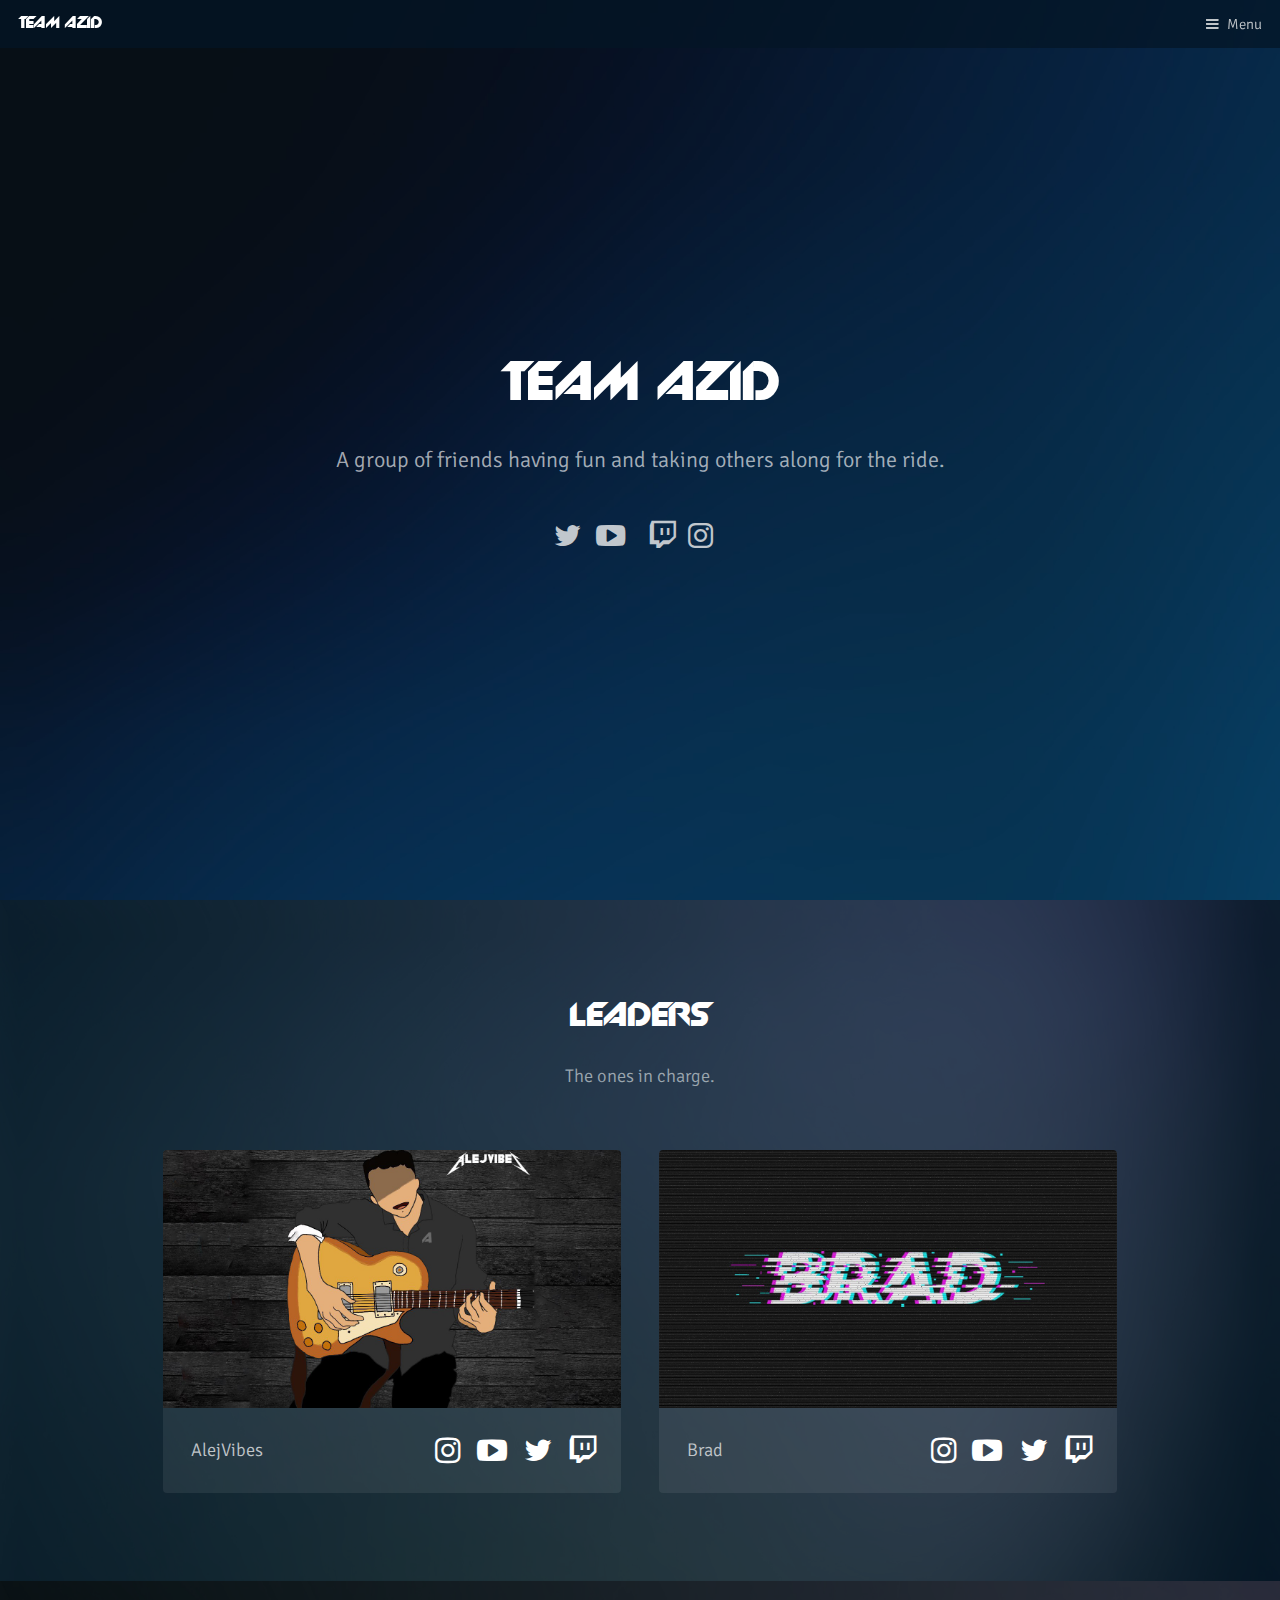
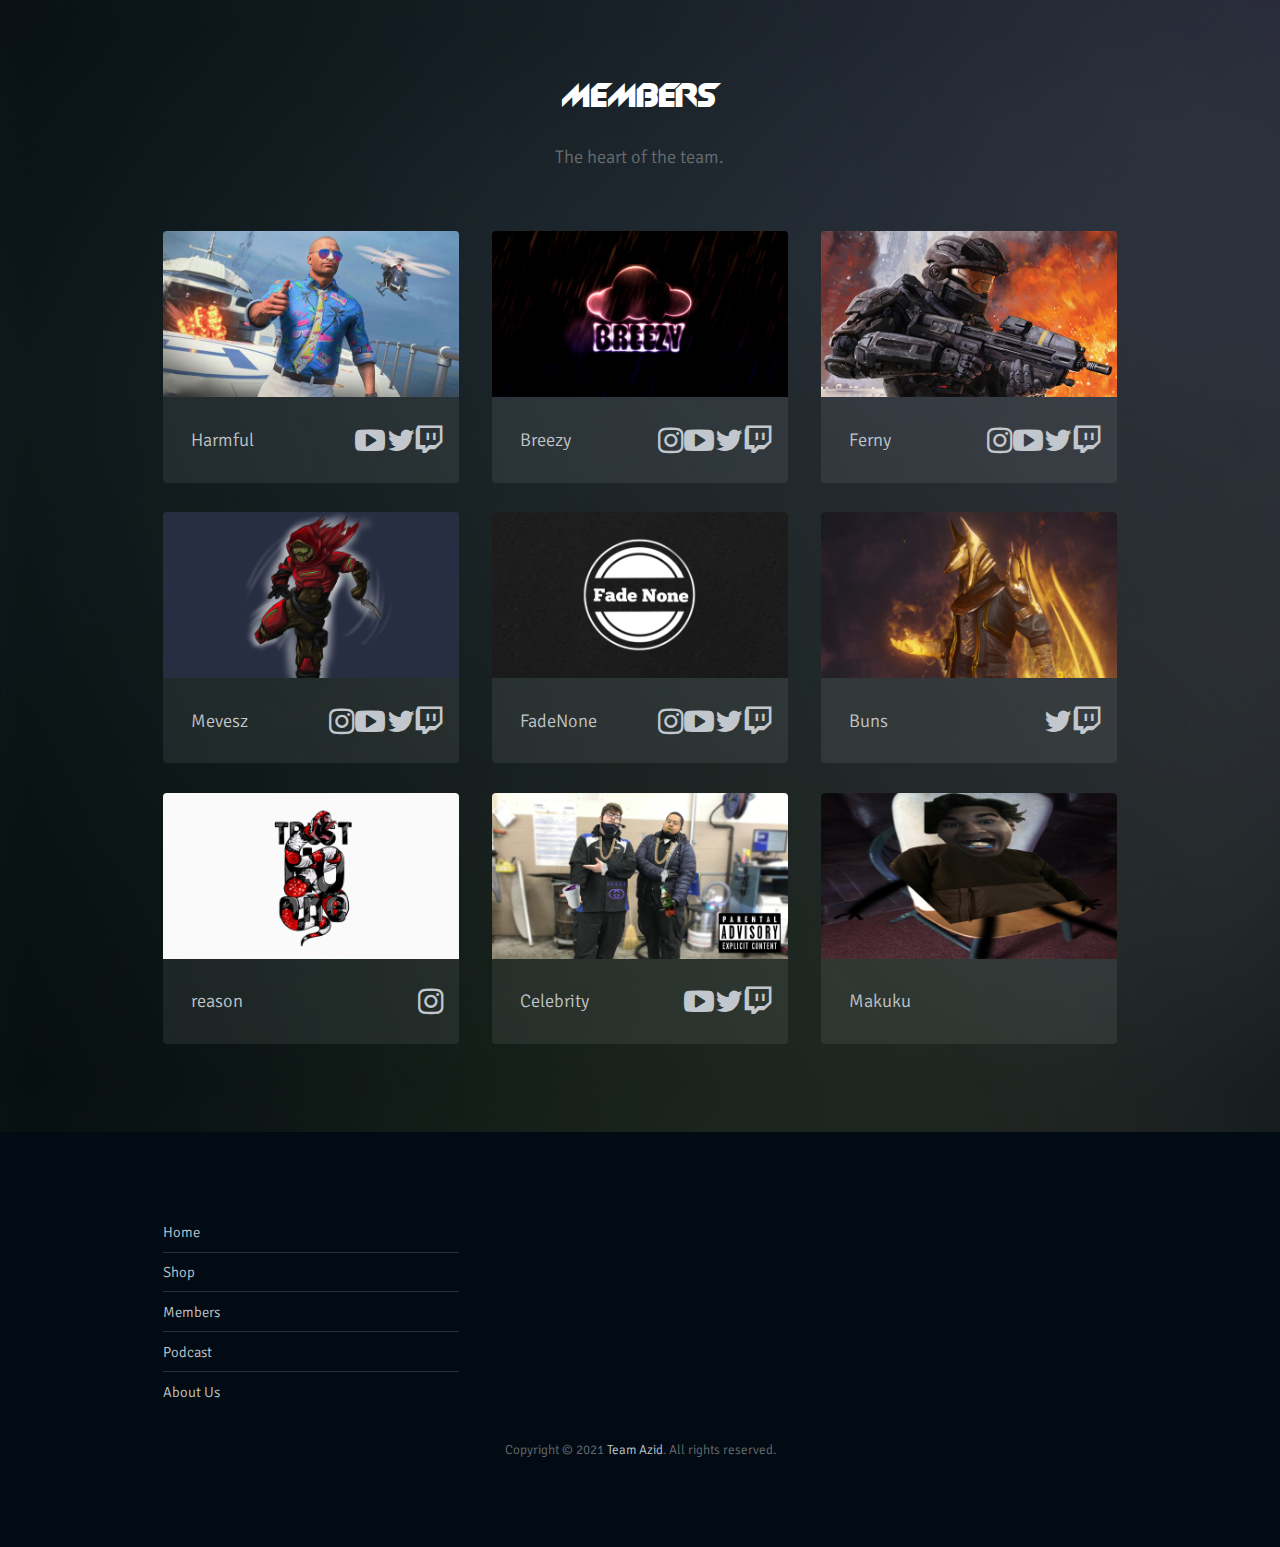
<file: index.html>
<!DOCTYPE HTML>
<!--
	Broadcast by TEMPLATED
	templated.co @templatedco
	Released for free under the Creative Commons Attribution 3.0 license (templated.co/license)
-->
<html>
	<head>
		<title>Team Azid</title>
		<link rel="shortcut icon" type="image/png" href="images/favicon.png">
		<meta charset="utf-8" />
		<meta name="viewport" content="width=device-width, initial-scale=1" />
		<link rel="stylesheet" href="assets/css/main.css" />
		<style>
			h1, h2 {
			  font-family: slant;
			  font-weight: 100;
			}
			</style>
	</head>
	<body>

		<!-- Header -->
			<header id="header">
				<h1><a href="#">TEAM AZID</a></h1>
				<a href="#menu">Menu</a>
			</header>

		<!-- Nav -->
			<nav id="menu">
				<ul class="links">
					<li><a href="#">Home</a></li>
					<li><a href="https://teespring.com/stores/team-azid">Shop</a></li>
					<li><a href="#members" class="alt scrolly">Members</a></li>
					<li><a href="https://teamazid.com/podcast">Podcast</a></li>
					<li><a href="https://teamazid.com/about-us">About Us</a></li>
				</ul>
			</nav>

			<!-- Banner -->
			<!--
				To use a video as your background, set data-video to the name of your video without
				its extension (eg. images/banner). Your video must be available in both .mp4 and .webm
				formats to work correctly.
			-->
				<section id="banner" data-video="images/banner">
					<div class="inner">
						<header>
							<h1>TEAM AZID</h1>
							<p>A group of friends having fun and taking others along for the ride.</p>
						</header>
						<ul class="icons">
							<li><a href="https://twitter.com/TeamAzid" target="_blank" class="icon fa-twitter"><span class="label">Twitter</span></a></li>
							<li><a href="https://www.youtube.com/channel/UCvrWuUPzv6Jh0yMAkhG7CDA" target="_blank" class="icon fa-youtube-play"><span class="label">Facebook</span></a></li>
							<li><a href="https://www.twitch.tv/azidlive" target="_blank" class="icon fa-twitch"><span class="label">Snapchat</span></a></li>
							<li><a href="https://www.instagram.com/azidteam/" target="_blank" class="icon fa-instagram"><span class="label">Instagram</span></a></li>
						</ul>
					</div>
				</section>

		<!-- Main -->
			<div id="members">

			<!-- One -->
				<section class="wrapper style1">
					<div class="inner">
						<header class="align-center">
							<h2>LEADERS</h2>
							<p>The ones in charge.</p>
						</header>
						<!-- 2 Column Video Section -->
							<div class="flex flex-2">
								<div class="video col">
									<div class="image fit">
										<img src="images/pic07.jpg" alt="" />
										<div class="arrow">
										</div>
									</div>
									<p class="caption">
										AlejVibes
										<a href="https://www.twitch.tv/alejvibes" target="_blank" class="fa fa-twitch"></a>
										<a href="https://twitter.com/AlejVibes" target="_blank" class="fa fa-twitter"></a>
										<a href="https://www.youtube.com/channel/UCNalj3d5mI5CDXawkX0ZBUA" target="_blank" class="fa fa-youtube-play"></a>
										<a href="https://www.instagram.com/alejvibes/" target="_blank" class="fa fa-instagram"></a>
									</p>
								</div>
								<div class="video col">
									<div class="image fit">
										<img src="images/pic08.jpg" alt="" />
										<div class="arrow">
										</div>
									</div>
									<p class="caption">
										Brad
										<a href="https://www.twitch.tv/bradstv" target="_blank" class="fa fa-twitch"></a>
										<a href="https://www.twitter.com/BradLikesTweets" target="_blank" class="fa fa-twitter"></a>
										<a href="https://www.youtube.com/BradYT" target="_blank" class="fa fa-youtube-play"></a>
										<a href="https://www.instagram.com/brads.tv/" target="_blank" class="fa fa-instagram"></a>
									</p>
								</div>
							</div>
					</div>
				</section>

			

			<!-- Three -->
				<section class="wrapper ">
					<div class="inner">
						<header class="align-center">
							<h2>MEMBERS</h2>
							<p>The heart of the team.</p>
						</header>

						<!-- 3 Column Video Section -->
							<div class="flex flex-3">
								<div class="video col">
									<div class="image fit">
										<img src="images/pic09.jpg" alt="" />
										<div class="arrow">
										</div>
									</div>
									<p class="caption">
										Harmful
										<a href="https://www.twitch.tv/harmfulzz" target="_blank" class="fa fa-twitch"></a>
										<a href="https://twitter.com/harmfuul" target="_blank" class="fa fa-twitter"></a>
										<a href="https://www.youtube.com/channel/UClMKxPF8XOa8GZ7wb_t1yEw" target="_blank" class="fa fa-youtube-play"></a>
									</p>
								</div>
								<div class="video col">
									<div class="image fit">
										<img src="images/pic10.jpg" alt="" />
										<div class="arrow">
										</div>
									</div>
									<p class="caption">
										Breezy
										<a href="https://www.twitch.tv/breezyisdylan" target="_blank" class="fa fa-twitch"></a>
										<a href="https://twitter.com/dylanisbreezy" target="_blank" class="fa fa-twitter"></a>
										<a href="https://www.youtube.com/channel/UClX-q08xd3YqoaGR5ETy8eg" target="_blank" class="fa fa-youtube-play"></a>
										<a href="https://www.instagram.com/dylan_briz/" target="_blank" class="fa fa-instagram"></a>
									</p>
								</div>
								<div class="video col">
									<div class="image fit">
										<img src="images/pic11.jpg" alt="" />
										<div class="arrow">

										</div>
									</div>
									<p class="caption">
										Ferny
										<a href="https://www.twitch.tv/teh_scatman" target="_blank" class="fa fa-twitch"></a>
										<a href="https://twitter.com/TehScatman" target="_blank" class="fa fa-twitter"></a>
										<a href="https://www.youtube.com/channel/UCalwi3iNZhPYxgazTAujGbg" target="_blank" class="fa fa-youtube-play"></a>
										<a href="https://www.instagram.com/tehscatman_/" target="_blank" class="fa fa-instagram"></a>
									</p>
								</div>

								<div class="video col">
									<div class="image fit">
										<img src="images/pic13.jpg" alt="" />
										<div class="arrow">

										</div>
									</div>
									<p class="caption">
										Mevesz
										<a href="https://www.twitch.tv/actualcrazy" target="_blank" class="fa fa-twitch"></a>
										<a href="https://twitter.com/mevesz" target="_blank" class="fa fa-twitter"></a>
										<a href="https://www.youtube.com/channel/UClsAAn_tC9QfBdeDsuz9QwA" target="_blank" class="fa fa-youtube-play"></a>
										<a href="https://www.instagram.com/mevesz/" target="_blank" class="fa fa-instagram"></a>
									</p>
								</div>

								<div class="video col">
									<div class="image fit">
										<img src="images/pic12.jpg" alt="" />
										<div class="arrow">

										</div>
									</div>
									<p class="caption">
										FadeNone
										<a href="https://www.twitch.tv/FadeNone" target="_blank" class="fa fa-twitch"></a>
										<a href="https://twitter.com/FadeNone" target="_blank" class="fa fa-twitter"></a>
										<a href="https://www.youtube.com/channel/UCAvgmRzFrA7p3S__tOM5Z2g" target="_blank" class="fa fa-youtube-play"></a>
										<a href="https://www.instagram.com/fade_none/" target="_blank" class="fa fa-instagram"></a>
									</p>
								</div>

								<div class="video col">
									<div class="image fit">
										<img src="images/pic14.jpg" alt="" />
										<div class="arrow">
										</div>
									</div>
									<p class="caption">
										Buns
										<a href="https://www.twitch.tv/AzidBuns" target="_blank" class="fa fa-twitch"></a>
										<a href="https://twitter.com/AzidBuns" target="_blank" class="fa fa-twitter"></a>
									</p>
								</div>

								<div class="video col">
									<div class="image fit">
										<img src="images/pic15.jpg" alt="" />
										<div class="arrow">
										</div>
									</div>
									<p class="caption">
										reason
										<a href="https://www.instagram.com/mauro_r3y/" target="_blank" class="fa fa-instagram fa-instagram-only"></a>
									</p>
								</div>

								<div class="video col">
									<div class="image fit">
										<img src="images/pic16.jpg" alt="" />
										<div class="arrow">
										</div>
									</div>
									<p class="caption">
										Celebrity
										<a href="https://www.twitch.tv/celebrityyyy" target="_blank" class="fa fa-twitch"></a>
										<a href="https://twitter.com/Noah6ix" target="_blank" class="fa fa-twitter"></a>
										<a href="https://www.youtube.com/channel/UCWNLu1RRyiFWf9sfnqrhtHA" target="_blank" class="fa fa-youtube-play"></a>
									</p>
								</div>

								<div class="video col">
									<div class="image fit">
										<img src="images/pic17.jpg" alt="" />
										<div class="arrow">
										</div>
									</div>
									<p class="caption">
										Makuku
									</p>
								</div>

							</div>
					</div>
				</section>

			</div>

			

		<!-- Footer -->
			<footer id="footer">
				<div class="inner">
					<div class="flex flex-3">
						<div class="col">
							<ul class="alt">
								<li><a href="#">Home</a></li>
								<li><a href="https://teespring.com/stores/team-azid">Shop</a></li>
								<li><a href="#members" class="alt scrolly">Members</a></li>
								<li><a href="https://teamazid.com/podcast">Podcast</a></li>
								<li><a href="https://teamazid.com/about-us">About Us</a></li>
							</ul>
						</div>
					</div>
				</div>
				<div class="copyright">
					Copyright &copy; 2021 <a href="https://teamazid.com">Team Azid</a>. All rights reserved.
				</div>
			</footer>

		<!-- Scripts -->
			<script src="assets/js/jquery.min.js"></script>
			<script src="assets/js/jquery.scrolly.min.js"></script>
			<script src="assets/js/skel.min.js"></script>
			<script src="assets/js/util.js"></script>
			<script src="assets/js/main.js"></script>

	</body>
</html>
</file>
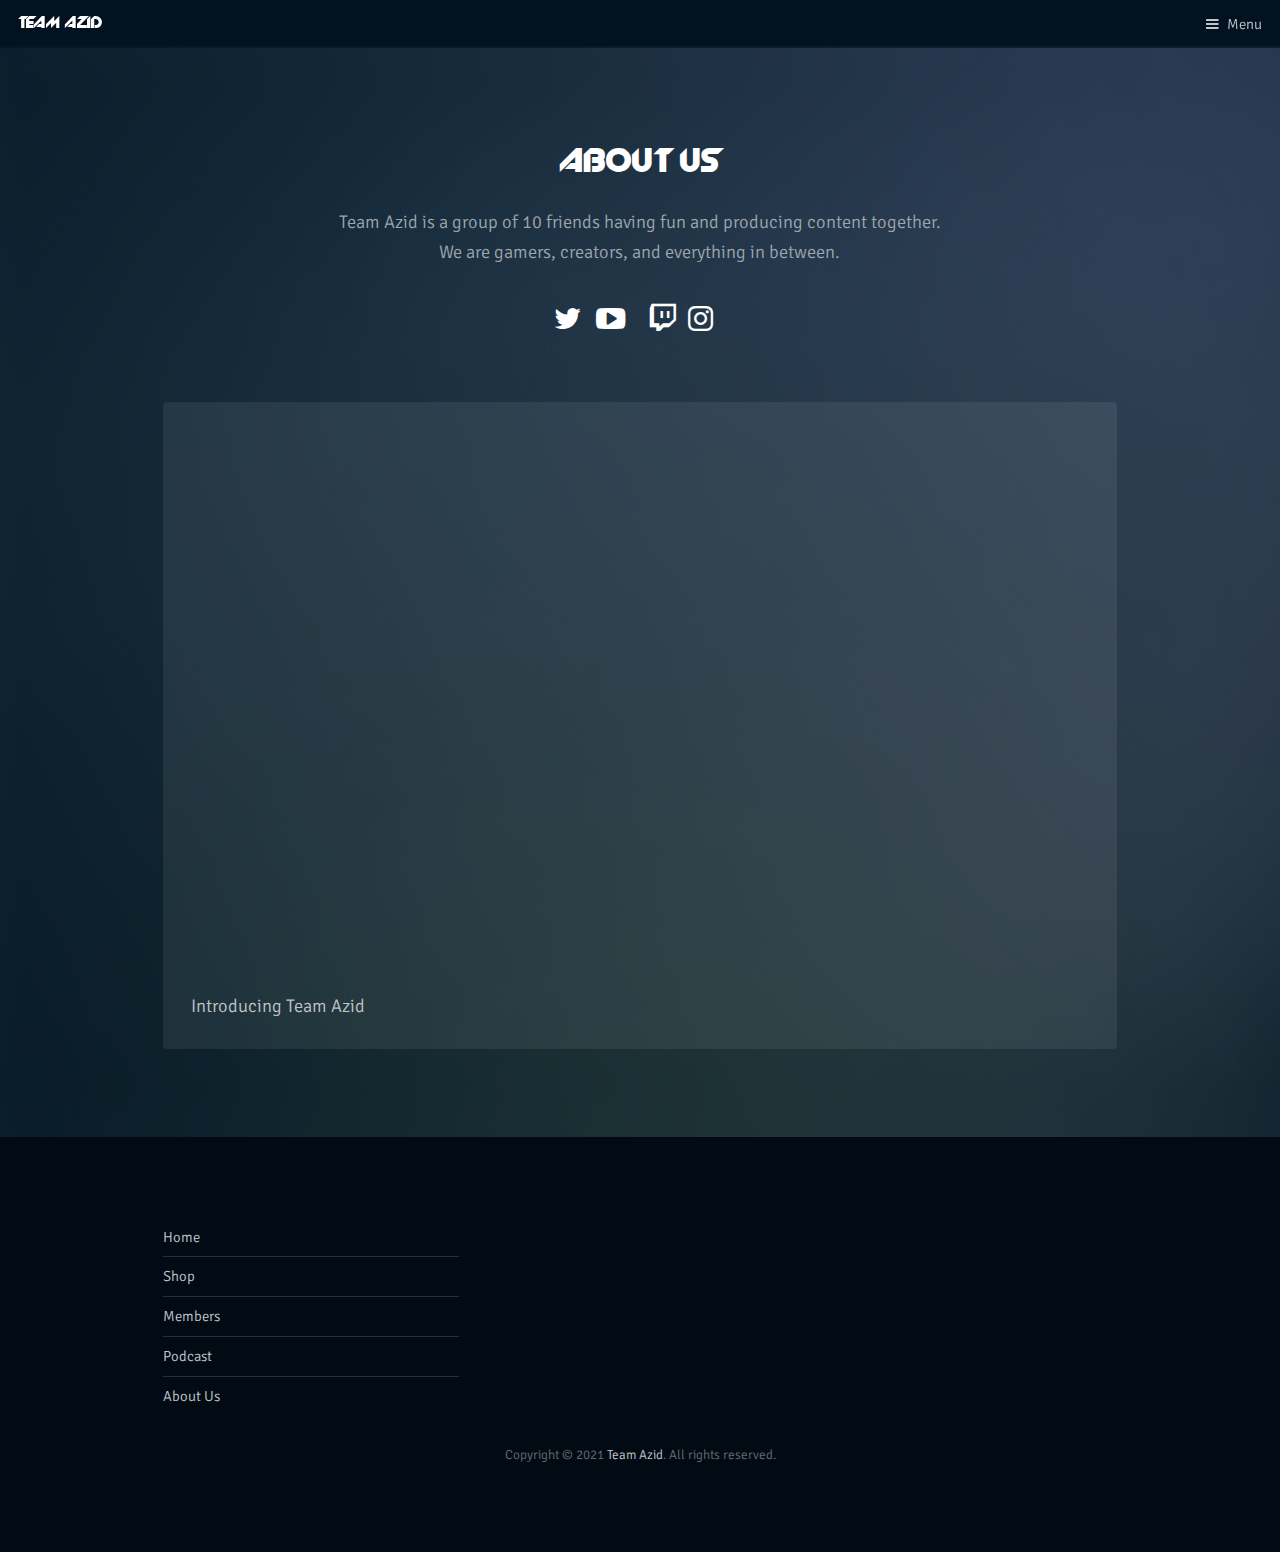
<file: about-us.html>
<!DOCTYPE HTML>
<!--
	Broadcast by TEMPLATED
	templated.co @templatedco
	Released for free under the Creative Commons Attribution 3.0 license (templated.co/license)
-->
<html>
	<head>
		<title>About Us - Team Azid</title>
		<link rel="shortcut icon" type="image/png" href="images/favicon.png">
		<meta charset="utf-8" />
		<meta name="viewport" content="width=device-width, initial-scale=1" />
		<link rel="stylesheet" href="assets/css/main.css" />
		<style>
			h1, h2 {
			  font-family: slant;
			  font-weight: 100;
			}
			</style>
	</head>
	<body class="subpage">

		<!-- Header -->
			<header id="header">
				<h1><a href="https://www.teamazid.com/">TEAM AZID</a></h1>
				<a href="#menu">Menu</a>
			</header>

		<!-- Nav -->
        <nav id="menu">
            <ul class="links">
                <li><a href="https://www.teamazid.com/">Home</a></li>
                <li><a href="https://teespring.com/stores/team-azid" target="_blank">Shop</a></li>
				<li><a href="https://www.teamazid.com/#members" class="alt scrolly">Members</a></li>
				<li><a href="https://teamazid.com/podcast">Podcast</a></li>
                <li><a href="#">About Us</a></li>
            </ul>
        </nav>

		<!-- Main -->
			<div id="main">

			<!-- One -->
				<section class="wrapper style1">
					<div class="inner">
						<header class="align-center">
							<h2>ABOUT US</h2>
							<p>Team Azid is a group of 10 friends having fun and producing content together.<br>We are gamers, creators, and everything in between. </p>
							<ul class="icons">
								<li><a href="https://twitter.com/TeamAzid" target="_blank" class="icon fa-twitter"><span class="label">Twitter</span></a></li>
								<li><a href="https://www.youtube.com/channel/UCvrWuUPzv6Jh0yMAkhG7CDA" target="_blank" class="icon fa-youtube-play"><span class="label">Facebook</span></a></li>
								<li><a href="https://www.twitch.tv/azidlive" target="_blank" class="icon fa-twitch"><span class="label">Snapchat</span></a></li>
								<li><a href="https://www.instagram.com/azidteam/" target="_blank" class="icon fa-instagram"><span class="label">Instagram</span></a></li>
							</ul>
						</header>
						<div class="video">
							<div class="video-wrapper">
								<iframe width="560" height="315" src="https://www.youtube.com/embed/cVqiU1r0jJs" frameborder="0" allow="accelerometer; autoplay; encrypted-media; gyroscope; picture-in-picture" allowfullscreen></iframe>
							</div>
							<p class="caption">
								Introducing Team Azid
							</p>
						</div>
					</div>
				</section>

		<!-- Footer -->
		<footer id="footer">
			<div class="inner">
				<div class="flex flex-3">
					<div class="col">
						<ul class="alt">
							<li><a href="https://www.teamazid.com/">Home</a></li>
							<li><a href="https://teespring.com/stores/team-azid">Shop</a></li>
							<li><a href="https://www.teamazid.com/#members" class="alt scrolly">Members</a></li>
							<li><a href="https://teamazid.com/podcast">Podcast</a></li>
							<li><a href="#">About Us</a></li>
						</ul>
					</div>
				</div>
			</div>
			<div class="copyright">
				Copyright &copy; 2021 <a href="https://teamazid.com">Team Azid</a>. All rights reserved.
			</div>
		</footer>

		<!-- Scripts -->
			<script src="assets/js/jquery.min.js"></script>
			<script src="assets/js/jquery.scrolly.min.js"></script>
			<script src="assets/js/skel.min.js"></script>
			<script src="assets/js/util.js"></script>
			<script src="assets/js/main.js"></script>

	</body>
</html>
</file>
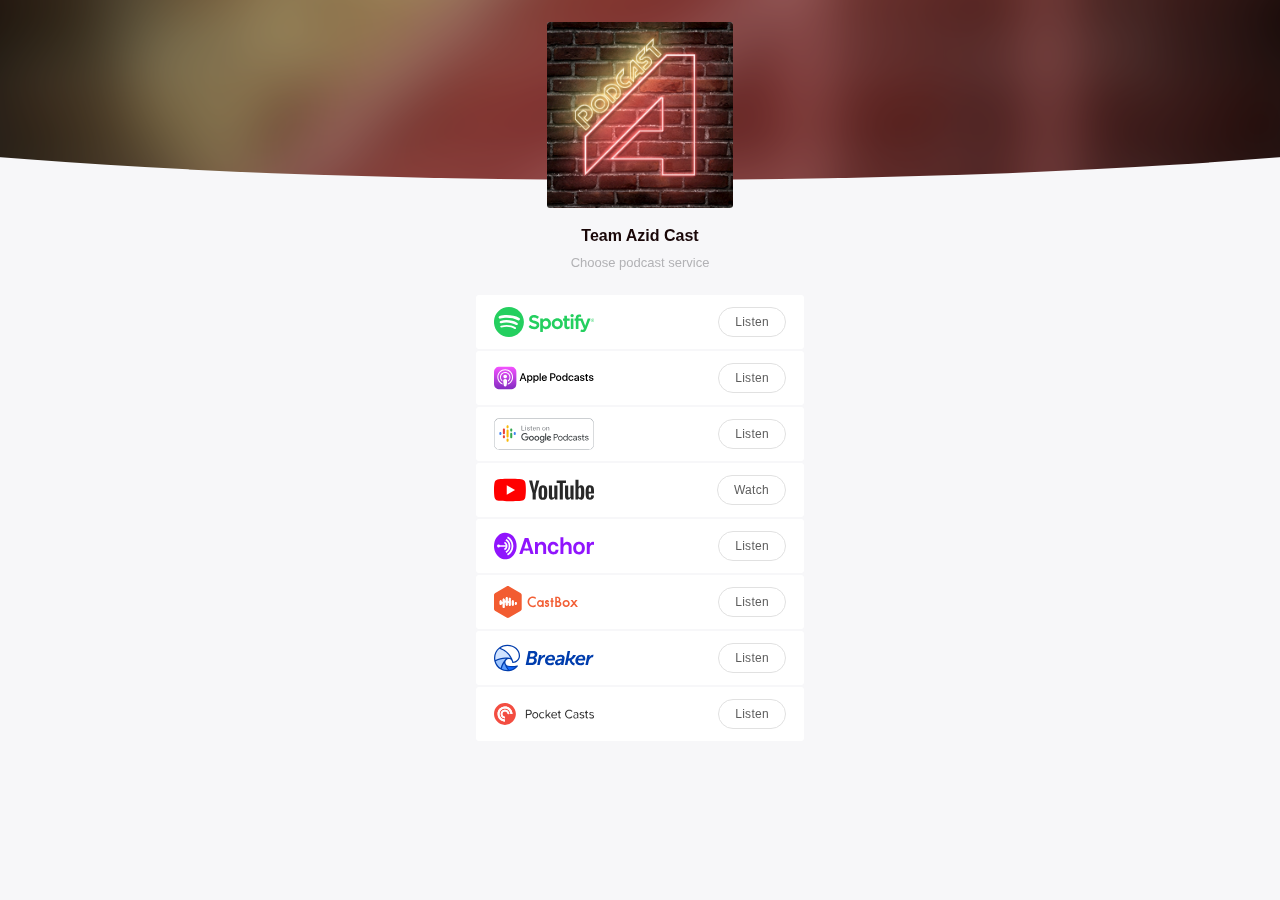
<file: podcast.html>
<!DOCTYPE html>

<html class="no-js" lang=""><head><meta http-equiv="Content-Type" content="text/html; charset=UTF-8">
        

<meta http-equiv="x-ua-compatible" content="ie=edge">
<meta name="viewport" content="width=device-width, initial-scale=1">

<title>‎Team Azid Cast</title>
<meta name="description" content="Listen to the Team Azid Cast on Spotify, Apple Podcast, and more.">
<link rel="canonical" href="https://teamazid.com/podcast">

<!-- Open Graph -->
<meta property="og:title" content="‎Team Azid Cast">
<meta property="og:description" content="Listen to the Team Azid Cast on Spotify, Apple Podcast, and more.">
<meta property="og:url" content="https://teamazid.com/podcast">

<meta property="og:type" content="article">

    <meta property="og:image" content="teamazidcast/artwork-600x315.jpg">
    <meta property="og:image:width" content="600">
    <meta property="og:image:height" content="315">


<!-- Twitter summary card -->
<meta name="twitter:title" content="‎Team Azid Cast">
<meta name="twitter:description" content="Listen to the Team Azid Cast on Spotify, Apple Podcast, and more.">
<meta name="twitter:url" value="https://teamazid.com/podcast">

<meta name="twitter:card" content="summary_large_image">

    <meta name="twitter:image" content="teamazidcast/artwork-440x220.jpg">


<!-- Icons -->
<link rel="shortcut icon" href="https://static.assetlab.io/red3/233/img/icons/favicon.ico">

<link rel="apple-touch-icon-precomposed" sizes="57x57" href="https://static.assetlab.io/red3/233/img/icons/apple-icon-57x57.png">
<link rel="apple-touch-icon-precomposed" sizes="60x60" href="https://static.assetlab.io/red3/233/img/icons/apple-icon-60x60.png">
<link rel="apple-touch-icon-precomposed" sizes="72x72" href="https://static.assetlab.io/red3/233/img/icons/apple-icon-72x72.png">
<link rel="apple-touch-icon-precomposed" sizes="76x76" href="https://static.assetlab.io/red3/233/img/icons/apple-icon-76x76.png">
<link rel="apple-touch-icon-precomposed" sizes="114x114" href="https://static.assetlab.io/red3/233/img/icons/apple-icon-114x114.png">
<link rel="apple-touch-icon-precomposed" sizes="120x120" href="https://static.assetlab.io/red3/233/img/icons/apple-icon-120x120.png">
<link rel="apple-touch-icon-precomposed" sizes="144x144" href="https://static.assetlab.io/red3/233/img/icons/apple-icon-144x144.png">
<link rel="apple-touch-icon-precomposed" sizes="152x152" href="https://static.assetlab.io/red3/233/img/icons/apple-icon-152x152.png">
<link rel="apple-touch-icon-precomposed" sizes="180x180" href="https://static.assetlab.io/red3/233/img/icons/apple-icon-180x180.png">

<link rel="icon" type="image/png" href="https://static.assetlab.io/red3/233/img/icons/favicon-16x16.png" sizes="16x16">
<link rel="icon" type="image/png" href="https://static.assetlab.io/red3/233/img/icons/favicon-32x32.png" sizes="32x32">
<link rel="icon" type="image/png" href="https://static.assetlab.io/red3/233/img/icons/favicon-96x96.png" sizes="96x96">

<meta name="msapplication-TileColor" content="#ffffff">
<meta name="msapplication-TileImage" content="https://static.assetlab.io/red3/233/img/icons/ms-icon-144x144.png">


        
    <!-- Optimize load: preload styles -->
<link rel="preload" href="teamazidcast/release-freemium.css" as="style">
<link href="teamazidcast/css" rel="preload" as="style">

<link rel="stylesheet" href="teamazidcast/release-freemium.css">

<link href="teamazidcast/css" rel="stylesheet">

        
            
    <script async="" src="teamazidcast/fbevents.js.download"></script><script async="" src="teamazidcast/analytics.js.download"></script><script async="" type="text/javascript" src="teamazidcast/app.js.download"></script><script async="" src="teamazidcast/consent.js.download"></script><script>
        (function(w,d,e,n,s,c,a,f){w['LnkConsentObject']=n;w[n]=w[n]||function(){
        (w[n].q=w[n].q||[]).push(arguments)},w[n].c=c;a=d.createElement(e),
        f=d.getElementsByTagName(e)[0];a.async=1;a.src=s;f.parentNode.insertBefore(a,f)
        })(window,document,'script','lnk_consent',
        'https://static.assetlab.io/consent/1.5.1/consent.js',
        'https://static.assetlab.io/consent/1.5.1/consent.css');
    </script>

        
    <!-- Optimize load: preload scripts -->
    <link rel="preload" href="teamazidcast/release-freemium-nosample.js.download" as="script">




    <link rel="stylesheet" type="text/css" media="all" href="teamazidcast/consent.css"><script charset="utf-8" src="teamazidcast/vendors_consent-ui.js.download"></script><script charset="utf-8" src="teamazidcast/consent-ui.js.download"></script></head>
    <body class="" data-test="landingpage-app">
        
    
<div class="site-bg" data-test="landingpage-bg">
    <div class="site-bg__mask">
    <div class="site-bg__container">
        <div class="site-bg__img-container">
        
                    <img class="site-bg__img" src="teamazidcast/artwork-440x440.jpg" data-test="landingpage-bg-image" role="presentation">
                </div>
    </div>
    </div>
</div>


<div class="layout" data-test="layout-wrapper">
    <main class="layout__content" data-test="layout-content">
                <div class="layout__preview">
        <div class="preview ">
                        
            <a href="https://teamazid.com/podcast">
                <img class="preview__cover" src="teamazidcast/artwork-440x440.jpg" alt="‎Team Azid Cast">
            </a>
                    </div>
        </div>
    
    <header class="layout__header header" data-test="layout-header">
        
        <a class="header__link" href="https://teamazid.com/podcast#music-services" title="Click to view services">
        <h1 data-test="layout-header-title">‎Team Azid Cast</h1>
        <p data-test="layout-header-description">Choose podcast service</p>
        </a>
    </header>

    
    <nav id="music-services" data-test="music-service-list" class="music-service-list" role="navigation">

  
  
  <div class="music-service-list__item" data-test="music-service-list-item">
    <a id="7a586f9f-9e2d-4383-83cc-b2aa5bd1798d" class="music-service-list__link js-redirect" href="https://open.spotify.com/show/1MhkroqoUzlPmza4ReVj78" data-uri="spotify:show:1MhkroqoUzlPmza4ReVj78" data-app-type="manual" data-test="music-service-list-link" data-label="spotify" data-category="service" data-category-type="play" data-action="Listen" data-rank="1">
      
      <div class="music-service-list__content">
        <img class="music-service-list__img" data-test="music-service-item-image" src="teamazidcast/logo_spotify_onlight.svg" alt="Spotify" longdesc="https://open.spotify.com/show/1MhkroqoUzlPmza4ReVj78">
        <button class="btn music-service-list__btn" data-test="music-service-item-button" tabindex="-1" title="Listen">
          <span class="btn-label" data-test="music-service-item-button-label">
                    Listen                    </span>
        </button>
      </div>
    </a>
  </div>
  
  
  <div class="music-service-list__item" data-test="music-service-list-item">
    <a id="8f85c505-7e43-4937-9b78-8d25e7559021" class="music-service-list__link js-redirect" href="https://podcasts.apple.com/us/podcast/team-azid-cast/id1554628057?at=1l3vpUI&amp;app=itunes&amp;ct=LFV_f256221158f809684c66975a6e047a40&amp;ls=1" data-uri="" data-app-type="manual" data-test="music-service-list-link" data-label="applepodcast" data-category="service" data-category-type="play" data-action="Listen" data-rank="2">
      
      <div class="music-service-list__content">
        <img class="music-service-list__img" data-test="music-service-item-image" src="teamazidcast/logo_applepodcast_onlight.svg" alt="Apple Podcast" longdesc="https://podcasts.apple.com/us/podcast/team-azid-cast/id1554628057?at=1l3vpUI&amp;app=itunes&amp;ct=LFV_f256221158f809684c66975a6e047a40&amp;ls=1">
        <button class="btn music-service-list__btn" data-test="music-service-item-button" tabindex="-1" title="Listen">
          <span class="btn-label" data-test="music-service-item-button-label">
                    Listen                    </span>
        </button>
      </div>
    </a>
  </div>
  
  
  <div class="music-service-list__item" data-test="music-service-list-item">
    <a id="520bcc27-68aa-474b-9b95-c892cb3e7143" class="music-service-list__link js-redirect" href="https://podcasts.google.com/feed/aHR0cHM6Ly9hbmNob3IuZm0vcy80ZGFiOTAzMC9wb2RjYXN0L3Jzcw" data-uri="" data-app-type="manual" data-test="music-service-list-link" data-label="googlepodcasts" data-category="service" data-category-type="play" data-action="Listen" data-rank="3">
      
      <div class="music-service-list__content">
        <img class="music-service-list__img" data-test="music-service-item-image" src="teamazidcast/logo_googlepodcasts_onlight.svg" alt="Google Podcasts" longdesc="https://podcasts.google.com/feed/aHR0cHM6Ly9hbmNob3IuZm0vcy80ZGFiOTAzMC9wb2RjYXN0L3Jzcw">
        <button class="btn music-service-list__btn" data-test="music-service-item-button" tabindex="-1" title="Listen">
          <span class="btn-label" data-test="music-service-item-button-label">
                    Listen                    </span>
        </button>
      </div>
    </a>
  </div>
  
  
  <div class="music-service-list__item" data-test="music-service-list-item">
    <a id="20708006-5703-41c8-b13b-b6bb89e5c701" class="music-service-list__link js-redirect" href="https://www.youtube.com/playlist?list=PLosz-H_lnI9LWU5yZi4nbeRhDdxtMroPw" data-uri="" data-app-type="manual" data-test="music-service-list-link" data-label="youtube" data-category="service" data-category-type="play" data-action="Watch" data-rank="4">
      
      <div class="music-service-list__content">
        <img class="music-service-list__img" data-test="music-service-item-image" src="teamazidcast/logo_youtube_onlight.svg" alt="YouTube" longdesc="https://www.youtube.com/playlist?list=PLosz-H_lnI9LWU5yZi4nbeRhDdxtMroPw">
        <button class="btn music-service-list__btn" data-test="music-service-item-button" tabindex="-1" title="Watch">
          <span class="btn-label" data-test="music-service-item-button-label">
                    Watch                    </span>
        </button>
      </div>
    </a>
  </div>
  
  
  <div class="music-service-list__item" data-test="music-service-list-item">
    <a id="25bae6d1-4f59-45e8-838e-ef01d0ad2d85" class="music-service-list__link js-redirect" href="https://anchor.fm/team-azid" data-uri="" data-app-type="manual" data-test="music-service-list-link" data-label="anchor" data-category="service" data-category-type="goto" data-action="Listen" data-rank="5">
      
      <div class="music-service-list__content">
        <img class="music-service-list__img" data-test="music-service-item-image" src="teamazidcast/logo_anchor_onlight.svg" alt="Anchor" longdesc="https://anchor.fm/team-azid">
        <button class="btn music-service-list__btn" data-test="music-service-item-button" tabindex="-1" title="Listen">
          <span class="btn-label" data-test="music-service-item-button-label">
                    Listen                    </span>
        </button>
      </div>
    </a>
  </div>
  
  
  <div class="music-service-list__item" data-test="music-service-list-item">
    <a id="b793097b-ee43-41b3-8b25-0698a03f65d8" class="music-service-list__link js-redirect" href="https://castbox.fm/channel/id3846151" data-uri="" data-app-type="manual" data-test="music-service-list-link" data-label="castbox" data-category="service" data-category-type="goto" data-action="Listen" data-rank="6">
      
      <div class="music-service-list__content">
        <img class="music-service-list__img" data-test="music-service-item-image" src="teamazidcast/logo_castbox_onlight.svg" alt="Castbox" longdesc="https://castbox.fm/channel/id3846151">
        <button class="btn music-service-list__btn" data-test="music-service-item-button" tabindex="-1" title="Listen">
          <span class="btn-label" data-test="music-service-item-button-label">
                    Listen                    </span>
        </button>
      </div>
    </a>
  </div>
  
  
  <div class="music-service-list__item" data-test="music-service-list-item">
    <a id="d91ed4c2-c6e8-4648-b909-6982ea677035" class="music-service-list__link js-redirect" href="https://www.breaker.audio/team-azid-cast" data-uri="" data-app-type="manual" data-test="music-service-list-link" data-label="pocketcasts" data-category="service" data-category-type="play" data-action="Listen" data-rank="7">
      
      <div class="music-service-list__content">
        <img class="music-service-list__img" data-test="music-service-item-image" src="teamazidcast/logo_breaker.svg" alt="Breaker" longdesc="https://www.breaker.audio/team-azid-cast">
        <button class="btn music-service-list__btn" data-test="music-service-item-button" tabindex="-1" title="Listen">
          <span class="btn-label" data-test="music-service-item-button-label">
                    Listen                    </span>
        </button>
      </div>
    </a>
  </div>
  
   <div class="music-service-list__item" data-test="music-service-list-item">
    <a id="d91ed4c2-c6e8-4648-b909-6982ea677035" class="music-service-list__link js-redirect" href="https://pca.st/arisq7qp" data-uri="" data-app-type="manual" data-test="music-service-list-link" data-label="pocketcasts" data-category="service" data-category-type="play" data-action="Listen" data-rank="8">
      
      <div class="music-service-list__content">
        <img class="music-service-list__img" data-test="music-service-item-image" src="teamazidcast/logo_pocketcasts_onlight.svg" alt="Pocket Casts" longdesc="https://pca.st/arisq7qp">
        <button class="btn music-service-list__btn" data-test="music-service-item-button" tabindex="-1" title="Listen">
          <span class="btn-label" data-test="music-service-item-button-label">
                    Listen                    </span>
        </button>
      </div>
    </a>
  </div>
  
</nav>

</body></html>
</file>
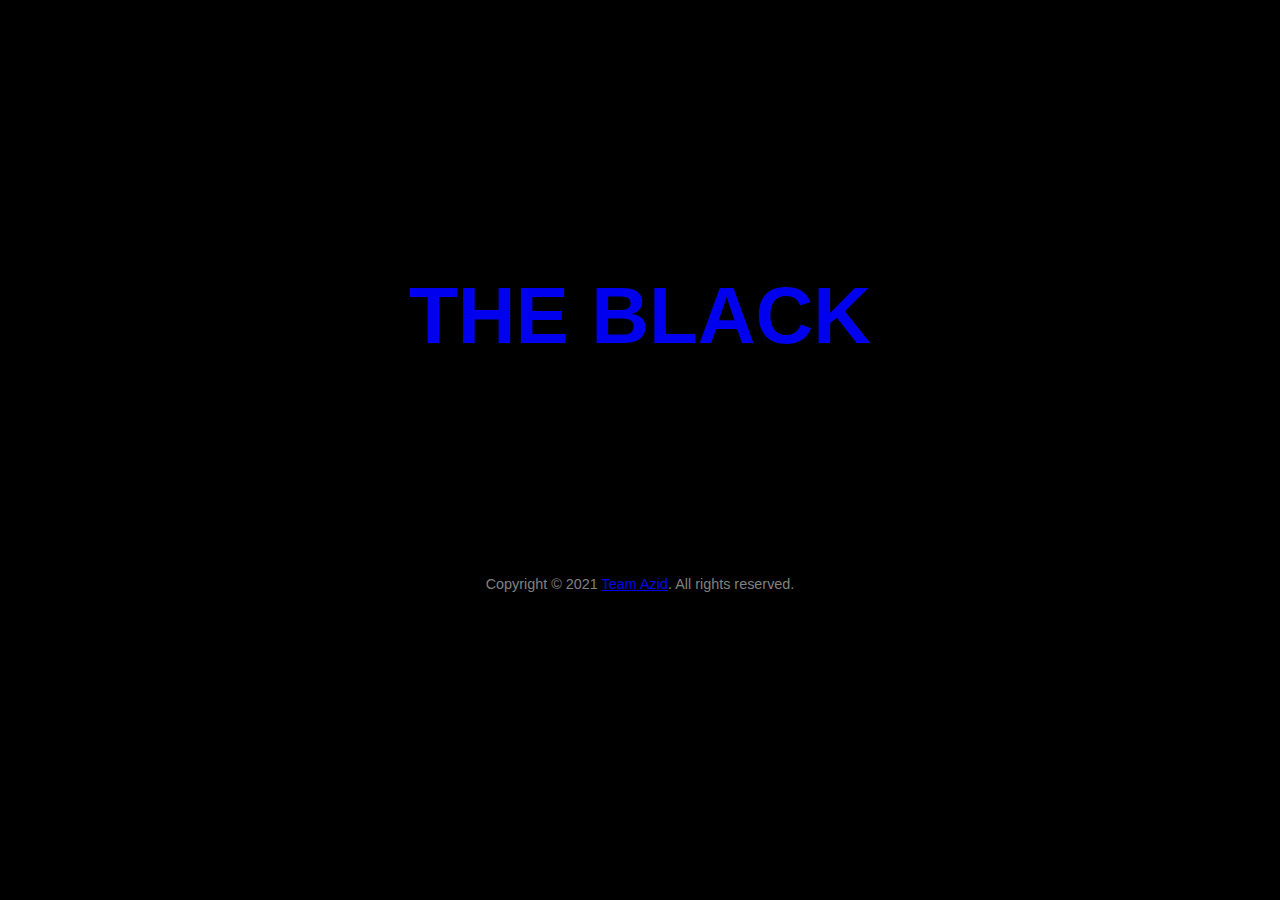
<file: the-black.html>
<!DOCTYPE html>
<html>
    <head>
    <title>THE BLACK</title>
    <link rel="shortcut icon" type="image/png" href="images/faviconblack.png">
    <style type="text/css">
        body
        {
            padding: 0;
            margin: 0;
            background: #000000;
        }

        h1
        {
            color: #FFFFFF;
            font-size: 5em;
            margin: 0;
            padding: 0;
            text-align: center;
            font-family: 'arial';
            position: absolute;
            top: 30%;
            left: 50%;
            transform: translate(-50%);
        }

        a:visited 
        { 
            text-decoration: none; 
            color: #FFFFFF; 
        }

        a:hover 
        { 
            text-decoration: none;
            color: #FFFFFF; 
        }

        a:focus 
        { 
            text-decoration: none;
            color: #FFFFFF;
        }

        a:active 
        { 
            text-decoration: none;
            color: #FFFFFF;
        }

        footer 
        {
		    padding: 45% 0 0 0;
	    }

		footer .copyright 
        {
			color: #808080;
			font-size: 0.9em;
			margin: 0 0 2em 0;
			padding: 0;
            font-family: 'arial';
			text-align: center;
		}

		footer .copyright .icons 
        {
			margin: 2em 0 0 0;
		}
    </style>
    </head>
    <body>
        <h1><a style="text-decoration:none" href="https://opensea.io/assets/0x495f947276749ce646f68ac8c248420045cb7b5e/15802375627108623005121551964701617551115713012870411627922484302247278673921/">THE BLACK</a></h1>

        <footer id="footer">
            <div class="copyright">
                Copyright &copy; 2021 <a href="https://teamazid.com">Team Azid</a>. All rights reserved.
            </div>
        </footer>
    </body>

    
</html>
</file>
<file: teamazidcast/consent.css>
Object.defineProperty(exports, "__esModule", {
  value: true
});

var _performanceCookieProviders = __webpack_require__(102);

var _performanceCookieProviders2 = _interopRequireDefault(_performanceCookieProviders);

var _CookieProvider = __webpack_require__(68);

var _CookieProvider2 = _interopRequireDefault(_CookieProvider);

function _interopRequireDefault(obj) { return obj && obj.__esModule ? obj : { default: obj }; }

//
//
//
//
//
//
//
//
//
//
//
//
//
//
//
//
//
//
//
//
//
//
//
//
//
//
//
//
//

exports.default = {
  name: 'LnkPagePerformance',
  components: {
    CookieProvider: _CookieProvider2.default
  },
  props: {
    state: {
      type: Object,
      required: true
    }
  },
  data: function data() {
    return {
      providers: _performanceCookieProviders2.default
    };
  },

  methods: {
    back: function back() {
      this.$emit('goTo', 'preferences');
    }
  }
};@charset "UTF-8";
/*!
 * © Linkfire 2018
 * https://linkfire.com/
 */#lnk-c:before{display:none;content:"loaded"}body.is-scroll-disabled{height:100%;overflow:hidden}#lnk-c,#lnk-c-footer{font-family:Roboto,Arial,Helvetica,sans-serif;font-size:13px;line-height:1.31;color:#686868}#lnk-c *,#lnk-c-footer *,#lnk-c-footer :after,#lnk-c-footer :before,#lnk-c :after,#lnk-c :before{box-sizing:border-box}#lnk-c-footer p,#lnk-c p{margin:1em 0}#lnk-c-footer ol,#lnk-c-footer ul,#lnk-c ol,#lnk-c ul{margin:1em 0;padding:0 0 0 1.3em}#lnk-c-footer a,#lnk-c a{color:#137bcf;text-decoration:none;font-weight:600}#lnk-c-footer a:hover,#lnk-c a:hover{color:#1564a4;text-decoration:none}#lnk-c-footer{min-height:50px}.lnk-c-animate{overflow:hidden;-webkit-transform:translateZ(0);transform:translateZ(0);-webkit-transform-style:preserve-3d;transform-style:preserve-3d}.lnk-c-animate__leave{width:100%;height:100%;position:absolute;top:0;left:0}.lnk-c-animate__move-to-left{-webkit-animation:moveToLeft .5s ease both;animation:moveToLeft .5s ease both}.lnk-c-animate__move-from-left{-webkit-animation:moveFromLeft .5s ease both;animation:moveFromLeft .5s ease both}.lnk-c-animate__move-to-right{-webkit-animation:moveToRight .5s ease both;animation:moveToRight .5s ease both}.lnk-c-animate__move-from-right{-webkit-animation:moveFromRight .5s ease both;animation:moveFromRight .5s ease both}@-webkit-keyframes moveToLeft{to{-webkit-transform:translateX(-100%);transform:translateX(-100%)}}@keyframes moveToLeft{to{-webkit-transform:translateX(-100%);transform:translateX(-100%)}}@-webkit-keyframes moveFromLeft{0%{-webkit-transform:translateX(-100%);transform:translateX(-100%)}}@keyframes moveFromLeft{0%{-webkit-transform:translateX(-100%);transform:translateX(-100%)}}@-webkit-keyframes moveToRight{to{-webkit-transform:translateX(100%);transform:translateX(100%)}}@keyframes moveToRight{to{-webkit-transform:translateX(100%);transform:translateX(100%)}}@-webkit-keyframes moveFromRight{0%{-webkit-transform:translateX(100%);transform:translateX(100%)}}@keyframes moveFromRight{0%{-webkit-transform:translateX(100%);transform:translateX(100%)}}.lnk-c-icon{display:-webkit-inline-box;display:inline-flex}.lnk-c-link:not([target=_blank]):after,.lnk-c-link[target=_blank]:after,.lnk-c-radio__indicator:after,[data-lnk-icon=back]:after,[data-lnk-icon=check-blue]:after,[data-lnk-icon=check-white]:after,[data-lnk-icon=close-lg]:after,[data-lnk-icon=close]:after,[data-lnk-icon=ext-link]:after,[data-lnk-icon=int-link]:after,[data-lnk-icon=shield-blue-sm]:after,[data-lnk-icon=shield-blue]:after,[data-lnk-icon=shield-grey-sm]:after,[data-lnk-icon=shield-grey]:after{content:"";display:inline-block}[data-lnk-icon=back]:after{width:16px;height:16px;background-image:url("https://static.assetlab.io/consent/1.5.1/assets/ic-back.svg");background-size:16px 16px}[data-lnk-icon=check-white]:after{width:22px;height:22px;background-image:url("https://static.assetlab.io/consent/1.5.1/assets/ic-check-white.svg");background-size:22px 22px}[data-lnk-icon=check-blue]:after{width:16px;height:16px;background-image:url("https://static.assetlab.io/consent/1.5.1/assets/ic-check-blue.svg");background-size:16px 16px}[data-lnk-icon=close-lg]:after{width:15px;height:15px;background-image:url("https://static.assetlab.io/consent/1.5.1/assets/ic-close-large.svg");background-size:15px 15px}[data-lnk-icon=close]:after{width:12px;height:12px;background-image:url("https://static.assetlab.io/consent/1.5.1/assets/ic-close-s.svg");background-size:12px 12px}[data-lnk-icon=ext-link]:after{width:9px;height:9px;background-image:url("https://static.assetlab.io/consent/1.5.1/assets/ic-ext-link.svg");background-size:9px 9px}[data-lnk-icon=int-link]:after{width:7px;height:7px;background-image:url("https://static.assetlab.io/consent/1.5.1/assets/ic-int-link.svg");background-size:7px 7px}[data-lnk-icon=shield-blue]:after{width:24px;height:24px;background-size:24px 24px}[data-lnk-icon=shield-blue-sm]:after,[data-lnk-icon=shield-blue]:after{background-image:url("https://static.assetlab.io/consent/1.5.1/assets/ic-shield-blue.svg")}[data-lnk-icon=shield-blue-sm]:after{width:16px;height:16px;background-size:16px 16px}[data-lnk-icon=shield-grey]:after{width:24px;height:24px;background-size:24px 24px}[data-lnk-icon=shield-grey-sm]:after,[data-lnk-icon=shield-grey]:after{background-image:url("https://static.assetlab.io/consent/1.5.1/assets/ic-shield-grey.svg")}[data-lnk-icon=shield-grey-sm]:after{width:20px;height:20px;background-size:20px 20px}.lnk-c-link{font-weight:600}.lnk-c-link:not([target=_blank]):after{width:7px;height:7px;background-image:url("https://static.assetlab.io/consent/1.5.1/assets/ic-int-link.svg");background-size:7px 7px;margin-left:2px}.lnk-c-link[target=_blank]:after{width:9px;height:9px;background-image:url("https://static.assetlab.io/consent/1.5.1/assets/ic-ext-link.svg");background-size:9px 9px;margin-left:3px}#lnk-c-footer .lnk-c-impressum{margin-left:2px;color:#fff}#lnk-c-footer .lnk-c-impressum:hover{color:#fff;text-decoration:underline}.lnk-c-btn,.lnk-c-btn--notification,.lnk-c-icon-btn,.lnk-c-inline-btn,.lnk-c-inline-btn--white,.lnk-c-link-btn{font-family:inherit;font-weight:400;border:none;padding:0;margin:0;background:none;-webkit-appearance:none;-moz-appearance:none;text-decoration:none;cursor:pointer;font-size:inherit;font-style:normal;line-height:normal;letter-spacing:normal;font-stretch:normal}.lnk-c-btn,.lnk-c-btn--notification,.lnk-c-link-btn{display:block;width:100%;box-sizing:border-box;height:44px;line-height:42px;padding:0 10px;text-align:center;white-space:nowrap;overflow:hidden;text-overflow:ellipsis;font-size:14px;font-weight:500;-webkit-user-select:none;-moz-user-select:none;-ms-user-select:none;user-select:none;-webkit-transition:color .25s ease,background-color .25s ease,border-color .25s ease;transition:color .25s ease,background-color .25s ease,border-color .25s ease}.lnk-c-btn--notification:disabled,.lnk-c-btn:disabled,.lnk-c-link-btn:disabled{opacity:.35;cursor:default}.lnk-c-btn{border-radius:3px;border:none;background-color:#137bcf;color:#fff}.lnk-c-btn:hover:not([disabled]){border:none;background-color:#1564a4;color:#fff}.lnk-c-btn--sm{height:32px;line-height:30px;font-size:12px}.lnk-c-btn--lg{padding:0 15px;height:50px;line-height:48px;font-size:18px}.lnk-c-btn--border{background-color:#fff;border:2px solid #137bcf;color:#137bcf}.lnk-c-btn--border:hover:not([disabled]){border:2px solid #1564a4;background-color:#1564a4;color:#fff}.lnk-c-link-btn{font-weight:600;color:#137bcf;text-decoration:none}.lnk-c-link-btn:hover{color:#1564a4;text-decoration:none}.lnk-c-inline-btn{display:inline;font-weight:600;color:#686868;text-decoration:none}.lnk-c-inline-btn:hover{color:#545454;text-decoration:none}.lnk-c-inline-btn.lnk-c-link{color:#137bcf}.lnk-c-inline-btn.lnk-c-link:hover{color:#1564a4}.lnk-c-inline-btn--white{display:inline;font-weight:600}.lnk-c-inline-btn--white,.lnk-c-inline-btn--white:hover{color:#fff;text-decoration:none}.lnk-c-icon-btn{display:inline-block;line-height:0}.lnk-c-btn--notification{border-top-right-radius:3px;background-color:#222;line-height:0;padding:9px;height:40px;box-shadow:0 0 16px 0 rgba(0,0,0,.6)}.lnk-c-lazy-img img{opacity:0;-webkit-transition:opacity .25s ease;transition:opacity .25s ease}.lnk-c-lazy-img.is-loaded img{opacity:1}.lnk-c-lazy-img.has-error{display:none}.lnk-c-radio{display:inline-block;line-height:33px;position:relative;height:32px;overflow:hidden;margin:0 2px}@media screen and (min-width:481px){.lnk-c-radio{margin:0 8px}}.lnk-c-radio input{left:-999px;position:absolute}.lnk-c-radio__indicator{display:block;width:22px;height:22px;background-color:#fff;border:2px solid #d8dfe8;border-radius:50%;float:left;position:relative;-webkit-transition:background-color .2s ease,border-color .2s ease .1s;transition:background-color .2s ease,border-color .2s ease .1s;margin:5px}.lnk-c-radio__indicator:after{width:22px;height:22px;background-image:url("https://static.assetlab.io/consent/1.5.1/assets/ic-check-white.svg");background-size:22px 22px;opacity:0;position:absolute;left:-2px;top:-2px;text-align:center;-webkit-transition:opacity .2s ease .2s,-webkit-transform .2s ease-out;transition:opacity .2s ease .2s,-webkit-transform .2s ease-out;transition:opacity .2s ease .2s,transform .2s ease-out;transition:opacity .2s ease .2s,transform .2s ease-out,-webkit-transform .2s ease-out;-webkit-transform:scale(.2);transform:scale(.2)}.lnk-c-radio:hover .lnk-c-radio__indicator{border-color:#c1cedb;background-color:#fff}input:checked+.lnk-c-radio__indicator{border-color:#07d28b;background-color:#07d28b;-webkit-transition:background-color .2s ease,border-color .2s ease;transition:background-color .2s ease,border-color .2s ease}input:checked+.lnk-c-radio__indicator:after{opacity:1;-webkit-transform:scale(1);transform:scale(1);-webkit-transition:opacity .2s ease,-webkit-transform .2s ease-in;transition:opacity .2s ease,-webkit-transform .2s ease-in;transition:opacity .2s ease,transform .2s ease-in;transition:opacity .2s ease,transform .2s ease-in,-webkit-transform .2s ease-in}.lnk-c-radio:hover input:checked+.lnk-c-radio__indicator{border-color:#06b87a;background-color:#06b87a}input:active+.lnk-c-radio__indicator,input:focus+.lnk-c-radio__indicator{outline-width:5px;outline-style:solid;outline-color:Highlight}@media (-webkit-min-device-pixel-ratio:0){input:active+.lnk-c-radio__indicator,input:focus+.lnk-c-radio__indicator{outline-color:-webkit-focus-ring-color;outline-style:auto}}.lnk-c-radio__label{font-weight:700}.lnk-c-inverse .lnk-c-radio__label{color:#fff}.lnk-c-loader{visibility:hidden;width:100%;height:100%;left:0;top:0;position:fixed;opacity:0;-webkit-transition:opacity .25s ease,visibility 0s linear .25s;transition:opacity .25s ease,visibility 0s linear .25s;z-index:2147483647}.lnk-c-loader.is-active{visibility:visible;opacity:1;-webkit-transition:opacity .25s ease,visibility 0s linear;transition:opacity .25s ease,visibility 0s linear}.lnk-c-loader:after,.lnk-c-loader:before{content:"";display:block;position:absolute;left:50%;top:50%}.lnk-c-loader:before{width:100px;height:100px;background:rgba(0,0,0,.4);width:80px;height:80px;margin-left:-40px;margin-top:-40px;border-radius:10px}.lnk-c-loader:after{width:60px;height:60px;margin-left:-30px;margin-top:-30px;box-sizing:border-box;border:4px solid #f3f3f3;border-top:4px solid #3498db;border-radius:50%;-webkit-animation:lnk-c__loader-animation 1s linear infinite;animation:lnk-c__loader-animation 1s linear infinite}@-webkit-keyframes lnk-c__loader-animation{0%{-webkit-transform:rotate(0deg);transform:rotate(0deg)}to{-webkit-transform:rotate(1turn);transform:rotate(1turn)}}@keyframes lnk-c__loader-animation{0%{-webkit-transform:rotate(0deg);transform:rotate(0deg)}to{-webkit-transform:rotate(1turn);transform:rotate(1turn)}}.lnk-c-panel,.lnk-c-panel--box{overflow:hidden;position:relative}.lnk-c-panel--box:after,.lnk-c-panel--box:before,.lnk-c-panel:after,.lnk-c-panel:before{display:table;content:""}.lnk-c-panel--box:after,.lnk-c-panel:after{clear:both}.lnk-c-panel--box{border-radius:4px;box-shadow:0 0 24px 0 rgba(0,0,0,.3),0 0 4px 0 rgba(0,0,0,.12)}.lnk-c-panel__item{padding:20px;box-sizing:border-box;background-color:#fff}.lnk-c-panel__item.has-sticky-actions{height:100%;overflow:auto;padding-bottom:84px}.lnk-c-panel__header:after,.lnk-c-panel__header:before{display:table;content:""}.lnk-c-panel__header:after{clear:both}.lnk-c-panel__header h3{font-size:17px;line-height:1.35;font-weight:700;font-family:inherit;color:#323232;margin:0;padding-right:20px}.lnk-c-panel__header .lnk-c-icon{float:left;top:-2px;position:relative;margin-right:8px}.lnk-c-panel__header .lnk-c-icon-btn{top:-11px;padding:12px;margin:0 0 -11px -12px}.lnk-c-panel__intro{color:#323232;display:-webkit-box;display:flex;-webkit-box-align:center;align-items:center;margin:1em 0}.lnk-c-panel__intro:after,.lnk-c-panel__intro:before{display:table;content:""}.lnk-c-panel__intro:after{clear:both}.lnk-c-panel__intro p{margin:0!important}.lnk-c-panel__intro-img{float:left;width:48px;height:48px;overflow:hidden;margin-right:10px;flex-shrink:0;background-color:#f3f1f1;border-radius:3px;padding:4px}.lnk-c-panel__intro-img img{width:100%;vertical-align:bottom}.lnk-c-panel__footer{color:#aaa;margin-top:15px;font-size:12px;text-align:center}.lnk-c-panel__footer .lnk-c-link-btn,.lnk-c-panel__footer a{font-weight:700;color:#686868}.lnk-c-panel__footer .lnk-c-link-btn:hover,.lnk-c-panel__footer a:hover{color:#545454}.lnk-c-panel__actions{display:-webkit-box;display:flex;-webkit-box-align:start;align-items:flex-start;-webkit-box-orient:horizontal;-webkit-box-direction:reverse;flex-direction:row-reverse;margin:0 -5px}.lnk-c-panel__actions>*{margin:0 5px;-webkit-box-flex:4;flex:4}.lnk-c-panel__actions .lnk-c-link-btn{-webkit-box-flex:3;flex:3;overflow:visible;padding-left:0;padding-right:0}.lnk-c-panel__item.has-sticky-actions .lnk-c-panel__actions{position:absolute;bottom:0;left:0;width:100%;padding:5px 15px 20px;margin:0;box-sizing:border-box;background-color:#fff;box-shadow:0 0 30px 10px #fff}.lnk-c-panel__close{position:absolute;top:10px;right:10px;padding:10px;background-color:hsla(0,0%,100%,.94);border-radius:3px}.lnk-c-panel--sm{font-size:12px}.lnk-c-panel--sm .lnk-c-panel__item{padding:15px}.lnk-c-panel--sm .lnk-c-panel__close{top:5px;right:5px}.lnk-c-panel--sm .lnk-c-panel__header h3{font-size:14px;line-height:1.29}.lnk-c-panel--sm .lnk-c-panel__header .lnk-c-icon{bottom:-1px;top:auto}.lnk-c-card{background-color:#fff;margin-top:1em}.lnk-c-card:after,.lnk-c-card:before{display:table;content:""}.lnk-c-card:after{clear:both}.lnk-c-card__header{border:1px solid #d8dfe8;min-height:50px;padding:10px 15px;box-sizing:border-box;border-top-left-radius:3px;border-top-right-radius:3px;-webkit-transition:background-color .25s ease,border-color .25s ease;transition:background-color .25s ease,border-color .25s ease}.lnk-c-card__header:after,.lnk-c-card__header:before{display:table;content:""}.lnk-c-card__header:after{clear:both}.lnk-c-card__header.lnk-c-inverse{background-color:#393939;border-color:#393939}.lnk-c-card__header.lnk-c-inverse h4{color:#fff}.lnk-c-card__header h4{font-weight:400;font-size:14px;color:#323232;margin:5px 0;display:inline-block;-webkit-transition:color .25s ease;transition:color .25s ease}.lnk-c-card__header h4 b{font-weight:700}@media screen and (min-width:481px){.lnk-c-card__header h4{font-size:15px}}.lnk-c-card__img{float:left;width:20px;margin:4px 7px 0 0}.lnk-c-card__img img{width:100%;vertical-align:bottom;line-height:0}.lnk-c-card__form{float:right;margin:3px -2px;height:22px}@media screen and (min-width:481px){.lnk-c-card__form{margin:3px -8px}}.lnk-c-card__form .lnk-c-radio{bottom:-5px;top:-5px}.lnk-c-card__body{background-color:#fafbfc;border:1px solid #d8dfe8;border-top:none;padding:8px 15px;border-bottom-left-radius:3px;border-bottom-right-radius:3px}.lnk-c-identity{display:-webkit-box;display:flex;background-color:#fff;border:1px solid #d8dfe8;border-radius:3px;padding:7px 12px 9px 10px;-webkit-box-align:center;align-items:center}.lnk-c-identity+.lnk-c-identity{border-top-left-radius:0;border-top-right-radius:0;margin-top:-2px;padding-bottom:10px;position:relative}.lnk-c-identity h4{margin:5px 0;font-size:13px;font-weight:400;color:#686868}.lnk-c-identity p{margin:0!important;font-size:13px;font-weight:600;color:#323232}.lnk-c-identity h4,.lnk-c-identity p{line-height:1.1}.lnk-c-identity__img{width:32px;height:32px;overflow:hidden;margin-right:10px;background-color:#f3f1f1;border-radius:3px;padding:3px}.lnk-c-identity__img img{width:100%}.lnk-c-identity__body{margin-right:auto}.lnk-c-identity__right{text-align:right}.lnk-c-identity__right>.lnk-c-identity__link{display:block}.lnk-c-identity__link{display:inline-block;line-height:1.1;margin:5px 0}.lnk-c-banner{background-color:#fff;border-radius:4px;box-shadow:0 0 24px 0 rgba(0,0,0,.3),0 0 4px 0 rgba(0,0,0,.12);width:290px;margin:10px auto;padding:10px 15px;-webkit-box-align:center;align-items:center;box-sizing:border-box;display:-webkit-box;display:flex;max-width:100%}@media screen and (min-width:481px){.lnk-c-banner--lg{width:620px}}.lnk-c-banner__icon{margin-right:10px;-webkit-box-flex:0;flex:0 0 auto}@media screen and (max-width:480px){.lnk-c-banner__icon:after{width:16px;height:16px;background-size:16px 16px}}.lnk-c-banner__body{-webkit-box-flex:20;flex-grow:20;font-size:12px;line-height:1.2}.lnk-c-banner__body h3{margin:0;font-size:inherit;color:#323232}.lnk-c-banner__body p{margin:3px 0 0!important}@media screen and (max-width:480px){.lnk-c-banner__body p{display:none}}.lnk-c-banner__btn{-webkit-box-flex:0;flex:0 0 10%;overflow:visible}@media screen and (max-width:480px){.lnk-c-banner__btn{height:28px;line-height:26px;font-size:12px}}.lnk-c-banner__close{margin-left:8px;-webkit-box-flex:0;flex:0 0 auto}.lnk-c-banner__close:after{width:10px;height:10px;background-size:10px 10px}.lnk-c-notifications{position:fixed;bottom:0;left:0;width:100%;z-index:2147483642}.lnk-c-notifications .lnk-c-notification{margin:10px auto;position:static}.lnk-c-notification,.lnk-c-notification--btn-left,.lnk-c-notification--panel-right{opacity:0;visibility:hidden;max-height:0;-webkit-transform:translate3d(0,100%,0) scale(1);transform:translate3d(0,100%,0) scale(1);-webkit-transition:opacity .25s ease,visibility 0s linear .35s,max-height .25s ease,-webkit-transform .35s cubic-bezier(.02,.71,.34,1);transition:opacity .25s ease,visibility 0s linear .35s,max-height .25s ease,-webkit-transform .35s cubic-bezier(.02,.71,.34,1);transition:transform .35s cubic-bezier(.02,.71,.34,1),opacity .25s ease,visibility 0s linear .35s,max-height .25s ease;transition:transform .35s cubic-bezier(.02,.71,.34,1),opacity .25s ease,visibility 0s linear .35s,max-height .25s ease,-webkit-transform .35s cubic-bezier(.02,.71,.34,1)}.is-active.lnk-c-notification,.is-active.lnk-c-notification--btn-left,.is-active.lnk-c-notification--panel-right{opacity:1;visibility:visible;max-height:200px;-webkit-transform:translateZ(0) scale(1);transform:translateZ(0) scale(1);-webkit-transition:opacity .25s ease,visibility 0s linear,max-height .25s ease,-webkit-transform .35s cubic-bezier(.02,.71,.34,1);transition:opacity .25s ease,visibility 0s linear,max-height .25s ease,-webkit-transform .35s cubic-bezier(.02,.71,.34,1);transition:transform .35s cubic-bezier(.02,.71,.34,1),opacity .25s ease,visibility 0s linear,max-height .25s ease;transition:transform .35s cubic-bezier(.02,.71,.34,1),opacity .25s ease,visibility 0s linear,max-height .25s ease,-webkit-transform .35s cubic-bezier(.02,.71,.34,1)}.is-closing.lnk-c-notification,.is-closing.lnk-c-notification--btn-left,.is-closing.lnk-c-notification--panel-right{opacity:0;visibility:hidden;max-height:0;-webkit-transform:translate3d(0,100%,0) scale(1);transform:translate3d(0,100%,0) scale(1);-webkit-transition:opacity .25s ease,visibility 0s linear .35s,max-height .25s ease,-webkit-transform .35s cubic-bezier(.02,.71,.34,1);transition:opacity .25s ease,visibility 0s linear .35s,max-height .25s ease,-webkit-transform .35s cubic-bezier(.02,.71,.34,1);transition:transform .35s cubic-bezier(.02,.71,.34,1),opacity .25s ease,visibility 0s linear .35s,max-height .25s ease;transition:transform .35s cubic-bezier(.02,.71,.34,1),opacity .25s ease,visibility 0s linear .35s,max-height .25s ease,-webkit-transform .35s cubic-bezier(.02,.71,.34,1)}.lnk-c-notification{width:100%;left:10px}.lnk-c-notification,.lnk-c-notification--panel-right{max-width:90%;max-width:calc(100% - 20px);position:fixed;bottom:0;z-index:2147483642}.lnk-c-notification--panel-right{right:0;left:auto;padding:10px;width:320px;-webkit-transform:translate3d(0,100%,0) scale(.75);transform:translate3d(0,100%,0) scale(.75)}.lnk-c-notification--panel-right.is-active{max-height:999px}.lnk-c-notification--btn-left,.lnk-c-notification--panel-right.is-closing{-webkit-transform:translate3d(0,100%,0) scale(.75);transform:translate3d(0,100%,0) scale(.75)}.lnk-c-notification--btn-left{position:fixed;bottom:0;left:0;z-index:2147483642}.lnk-c-notification--btn-left.is-closing{-webkit-transform:translate3d(0,100%,0) scale(.75);transform:translate3d(0,100%,0) scale(.75)}.lnk-c-backdrop{background-color:rgba(0,0,0,.6);width:100%;height:100%}.lnk-c-backdrop,.lnk-c-modal{position:fixed;left:0;top:0;opacity:0;visibility:hidden;-webkit-transition:opacity .25s ease,visibility 0s linear .25s;transition:opacity .25s ease,visibility 0s linear .25s}.lnk-c-modal{right:0;bottom:0;display:-webkit-box;display:flex;-webkit-box-pack:center;justify-content:center;-webkit-box-align:center;align-items:center;overflow-y:auto;max-height:100vh;z-index:2147483644}.lnk-c-modal .lnk-c-modal__content{-webkit-transform:translateZ(0) scale(.75);transform:translateZ(0) scale(.75);-webkit-transition:-webkit-transform .35s cubic-bezier(.02,.71,.34,1);transition:-webkit-transform .35s cubic-bezier(.02,.71,.34,1);transition:transform .35s cubic-bezier(.02,.71,.34,1);transition:transform .35s cubic-bezier(.02,.71,.34,1),-webkit-transform .35s cubic-bezier(.02,.71,.34,1)}.lnk-c-modal.is-active{opacity:1;visibility:visible;-webkit-transition:opacity .25s ease,visibility 0s linear;transition:opacity .25s ease,visibility 0s linear}.lnk-c-modal.is-active .lnk-c-modal__content{-webkit-transition:-webkit-transform .35s cubic-bezier(.02,.71,.34,1);transition:-webkit-transform .35s cubic-bezier(.02,.71,.34,1);transition:transform .35s cubic-bezier(.02,.71,.34,1);transition:transform .35s cubic-bezier(.02,.71,.34,1),-webkit-transform .35s cubic-bezier(.02,.71,.34,1);-webkit-transform:translateZ(0) scale(1);transform:translateZ(0) scale(1)}.lnk-c-modal.is-active .lnk-c-backdrop{opacity:1;visibility:visible;-webkit-transition:opacity .25s ease,visibility 0s linear 0s;transition:opacity .25s ease,visibility 0s linear 0s}.lnk-c-modal.is-closing{visibility:hidden;opacity:0;-webkit-transition:opacity .25s ease,visibility 0s linear .25s;transition:opacity .25s ease,visibility 0s linear .25s}.lnk-c-modal.is-closing .lnk-c-modal__content{-webkit-transform:translateZ(0) scale(.75);transform:translateZ(0) scale(.75)}.lnk-c-modal__container{position:relative;max-width:90%;max-width:calc(100% - 20px);width:400px;margin:auto;padding:10px}.lnk-c-takeover{position:fixed;top:0;right:0;bottom:0;left:0;display:-webkit-box;display:flex;-webkit-box-pack:center;justify-content:center;-webkit-box-align:center;align-items:center;overflow-y:auto;max-height:100vh;z-index:2147483645;opacity:0;-webkit-transition:opacity .25s ease,visibility 0s linear .25s;transition:opacity .25s ease,visibility 0s linear .25s;visibility:hidden}.lnk-c-takeover .lnk-c-takeover__content{-webkit-transform:translateZ(0) scale(.75);transform:translateZ(0) scale(.75);-webkit-transition:-webkit-transform .35s cubic-bezier(.02,.71,.34,1);transition:-webkit-transform .35s cubic-bezier(.02,.71,.34,1);transition:transform .35s cubic-bezier(.02,.71,.34,1);transition:transform .35s cubic-bezier(.02,.71,.34,1),-webkit-transform .35s cubic-bezier(.02,.71,.34,1)}.lnk-c-takeover.is-active{opacity:1;visibility:visible;-webkit-transition:opacity .25s ease,visibility 0s linear;transition:opacity .25s ease,visibility 0s linear}.lnk-c-takeover.is-active .lnk-c-takeover__content{-webkit-transition:-webkit-transform .35s cubic-bezier(.02,.71,.34,1);transition:-webkit-transform .35s cubic-bezier(.02,.71,.34,1);transition:transform .35s cubic-bezier(.02,.71,.34,1);transition:transform .35s cubic-bezier(.02,.71,.34,1),-webkit-transform .35s cubic-bezier(.02,.71,.34,1);-webkit-transform:translateZ(0) scale(1);transform:translateZ(0) scale(1)}.lnk-c-takeover.is-active .lnk-c-backdrop{opacity:1;visibility:visible;-webkit-transition:opacity .25s ease,visibility 0s linear 0s;transition:opacity .25s ease,visibility 0s linear 0s}.lnk-c-takeover.is-closing{visibility:hidden;opacity:0;-webkit-transition:opacity .25s ease,visibility 0s linear .25s;transition:opacity .25s ease,visibility 0s linear .25s}.lnk-c-takeover.is-closing .lnk-c-takeover__content{-webkit-transform:translateZ(0) scale(.75);transform:translateZ(0) scale(.75)}@media screen\9{.lnk-c-takeover{display:block}}@media (-ms-high-contrast:none),screen and (-ms-high-contrast:active){.lnk-c-takeover{display:block}}.lnk-c-takeover__container{position:relative;width:100%;height:100%}@media screen and (min-width:481px){.lnk-c-takeover__container{height:auto;width:620px;max-width:90%;max-width:calc(100% - 20px);margin:auto;padding:10px}}.lnk-c-takeover__content{background-color:#fff;position:relative;width:100%;height:100%}@media screen and (min-width:481px){.lnk-c-takeover__content{border-radius:4px}}.lnk-c-footnote{position:relative;z-index:3;margin:0 auto;max-width:320px;padding:10px;-webkit-box-align:center;align-items:center;color:#d8dfe8;font-size:12px;line-height:1.2;box-sizing:border-box;-webkit-box-pack:center;justify-content:center;text-align:center}.lnk-c-footnote p{margin:0!important}.lnk-c-footnote__affiliate{margin-top:8px}/* WEBPACK VAR INJECTION */(function(global) {var scope = (typeof global !== "undefined" && global) ||
            (typeof self !== "undefined" && self) ||
            window;
var apply = Function.prototype.apply;

// DOM APIs, for completeness

exports.setTimeout = function() {
  return new Timeout(apply.call(setTimeout, scope, arguments), clearTimeout);
};
exports.setInterval = function() {
  return new Timeout(apply.call(setInterval, scope, arguments), clearInterval);
};
exports.clearTimeout =
exports.clearInterval = function(timeout) {
  if (timeout) {
    timeout.close();
  }
};

function Timeout(id, clearFn) {
  this._id = id;
  this._clearFn = clearFn;
}
Timeout.prototype.unref = Timeout.prototype.ref = function() {};
Timeout.prototype.close = function() {
  this._clearFn.call(scope, this._id);
};

// Does not start the time, just sets up the members needed.
exports.enroll = function(item, msecs) {
  clearTimeout(item._idleTimeoutId);
  item._idleTimeout = msecs;
};

exports.unenroll = function(item) {
  clearTimeout(item._idleTimeoutId);
  item._idleTimeout = -1;
};

exports._unrefActive = exports.active = function(item) {
  clearTimeout(item._idleTimeoutId);

  var msecs = item._idleTimeout;
  if (msecs >= 0) {
    item._idleTimeoutId = setTimeout(function onTimeout() {
      if (item._onTimeout)
        item._onTimeout();
    }, msecs);
  }
};

// setimmediate attaches itself to the global object
__webpack_require__(96);
// On some exotic environments, it's not clear which object `setimmediate` was
// able to install onto.  Search each possibility in the same order as the
// `setimmediate` library.
exports.setImmediate = (typeof self !== "undefined" && self.setImmediate) ||
                       (typeof global !== "undefined" && global.setImmediate) ||
                       (this && this.setImmediate);
exports.clearImmediate = (typeof self !== "undefined" && self.clearImmediate) ||
                         (typeof global !== "undefined" && global.clearImmediate) ||
                         (this && this.clearImmediate);

/* WEBPACK VAR INJECTION */}.call(this, __webpack_require__(23)))/* WEBPACK VAR INJECTION */(function(global, process) {(function (global, undefined) {
    "use strict";

    if (global.setImmediate) {
        return;
    }

    var nextHandle = 1; // Spec says greater than zero
    var tasksByHandle = {};
    var currentlyRunningATask = false;
    var doc = global.document;
    var registerImmediate;

    function setImmediate(callback) {
      // Callback can either be a function or a string
      if (typeof callback !== "function") {
        callback = new Function("" + callback);
      }
      // Copy function arguments
      var args = new Array(arguments.length - 1);
      for (var i = 0; i < args.length; i++) {
          args[i] = arguments[i + 1];
      }
      // Store and register the task
      var task = { callback: callback, args: args };
      tasksByHandle[nextHandle] = task;
      registerImmediate(nextHandle);
      return nextHandle++;
    }

    function clearImmediate(handle) {
        delete tasksByHandle[handle];
    }

    function run(task) {
        var callback = task.callback;
        var args = task.args;
        switch (args.length) {
        case 0:
            callback();
            break;
        case 1:
            callback(args[0]);
            break;
        case 2:
            callback(args[0], args[1]);
            break;
        case 3:
            callback(args[0], args[1], args[2]);
            break;
        default:
            callback.apply(undefined, args);
            break;
        }
    }

    function runIfPresent(handle) {
        // From the spec: "Wait until any invocations of this algorithm started before this one have completed."
        // So if we're currently running a task, we'll need to delay this invocation.
        if (currentlyRunningATask) {
            // Delay by doing a setTimeout. setImmediate was tried instead, but in Firefox 7 it generated a
            // "too much recursion" error.
            setTimeout(runIfPresent, 0, handle);
        } else {
            var task = tasksByHandle[handle];
            if (task) {
                currentlyRunningATask = true;
                try {
                    run(task);
                } finally {
                    clearImmediate(handle);
                    currentlyRunningATask = false;
                }
            }
        }
    }

    function installNextTickImplementation() {
        registerImmediate = function(handle) {
            process.nextTick(function () { runIfPresent(handle); });
        };
    }

    function canUsePostMessage() {
        // The test against `importScripts` prevents this implementation from being installed inside a web worker,
        // where `global.postMessage` means something completely different and can't be used for this purpose.
        if (global.postMessage && !global.importScripts) {
            var postMessageIsAsynchronous = true;
            var oldOnMessage = global.onmessage;
            global.onmessage = function() {
                postMessageIsAsynchronous = false;
            };
            global.postMessage("", "*");
            global.onmessage = oldOnMessage;
            return postMessageIsAsynchronous;
        }
    }

    function installPostMessageImplementation() {
        // Installs an event handler on `global` for the `message` event: see
        // * https://developer.mozilla.org/en/DOM/window.postMessage
        // * http://www.whatwg.org/specs/web-apps/current-work/multipage/comms.html#crossDocumentMessages

        var messagePrefix = "setImmediate$" + Math.random() + "$";
        var onGlobalMessage = function(event) {
            if (event.source === global &&
                typeof event.data === "string" &&
                event.data.indexOf(messagePrefix) === 0) {
                runIfPresent(+event.data.slice(messagePrefix.length));
            }
        };

        if (global.addEventListener) {
            global.addEventListener("message", onGlobalMessage, false);
        } else {
            global.attachEvent("onmessage", onGlobalMessage);
        }

        registerImmediate = function(handle) {
            global.postMessage(messagePrefix + handle, "*");
        };
    }

    function installMessageChannelImplementation() {
        var channel = new MessageChannel();
        channel.port1.onmessage = function(event) {
            var handle = event.data;
            runIfPresent(handle);
        };

        registerImmediate = function(handle) {
            channel.port2.postMessage(handle);
        };
    }

    function installReadyStateChangeImplementation() {
        var html = doc.documentElement;
        registerImmediate = function(handle) {
            // Create a <script> element; its readystatechange event will be fired asynchronously once it is inserted
            // into the document. Do so, thus queuing up the task. Remember to clean up once it's been called.
            var script = doc.createElement("script");
            script.onreadystatechange = function () {
                runIfPresent(handle);
                script.onreadystatechange = null;
                html.removeChild(script);
                script = null;
            };
            html.appendChild(script);
        };
    }

    function installSetTimeoutImplementation() {
        registerImmediate = function(handle) {
            setTimeout(runIfPresent, 0, handle);
        };
    }

    // If supported, we should attach to the prototype of global, since that is where setTimeout et al. live.
    var attachTo = Object.getPrototypeOf && Object.getPrototypeOf(global);
    attachTo = attachTo && attachTo.setTimeout ? attachTo : global;

    // Don't get fooled by e.g. browserify environments.
    if ({}.toString.call(global.process) === "[object process]") {
        // For Node.js before 0.9
        installNextTickImplementation();

    } else if (canUsePostMessage()) {
        // For non-IE10 modern browsers
        installPostMessageImplementation();

    } else if (global.MessageChannel) {
        // For web workers, where supported
        installMessageChannelImplementation();

    } else if (doc && "onreadystatechange" in doc.createElement("script")) {
        // For IE 6–8
        installReadyStateChangeImplementation();

    } else {
        // For older browsers
        installSetTimeoutImplementation();
    }

    attachTo.setImmediate = setImmediate;
    attachTo.clearImmediate = clearImmediate;
}(typeof self === "undefined" ? typeof global === "undefined" ? this : global : self));

/* WEBPACK VAR INJECTION */}.call(this, __webpack_require__(23), __webpack_require__(70)))/* harmony export (binding) */ __webpack_require__.d(__webpack_exports__, "a", function() { return normalizeComponent; });
/* globals __VUE_SSR_CONTEXT__ */

// IMPORTANT: Do NOT use ES2015 features in this file (except for modules).
// This module is a runtime utility for cleaner component module output and will
// be included in the final webpack user bundle.

function normalizeComponent (
  scriptExports,
  render,
  staticRenderFns,
  functionalTemplate,
  injectStyles,
  scopeId,
  moduleIdentifier, /* server only */
  shadowMode /* vue-cli only */
) {
  scriptExports = scriptExports || {}

  // ES6 modules interop
  var type = typeof scriptExports.default
  if (type === 'object' || type === 'function') {
    scriptExports = scriptExports.default
  }

  // Vue.extend constructor export interop
  var options = typeof scriptExports === 'function'
    ? scriptExports.options
    : scriptExports

  // render functions
  if (render) {
    options.render = render
    options.staticRenderFns = staticRenderFns
    options._compiled = true
  }

  // functional template
  if (functionalTemplate) {
    options.functional = true
  }

  // scopedId
  if (scopeId) {
    options._scopeId = scopeId
  }

  var hook
  if (moduleIdentifier) { // server build
    hook = function (context) {
      // 2.3 injection
      context =
        context || // cached call
        (this.$vnode && this.$vnode.ssrContext) || // stateful
        (this.parent && this.parent.$vnode && this.parent.$vnode.ssrContext) // functional
      // 2.2 with runInNewContext: true
      if (!context && typeof __VUE_SSR_CONTEXT__ !== 'undefined') {
        context = __VUE_SSR_CONTEXT__
      }
      // inject component styles
      if (injectStyles) {
        injectStyles.call(this, context)
      }
      // register component module identifier for async chunk inferrence
      if (context && context._registeredComponents) {
        context._registeredComponents.add(moduleIdentifier)
      }
    }
    // used by ssr in case component is cached and beforeCreate
    // never gets called
    options._ssrRegister = hook
  } else if (injectStyles) {
    hook = shadowMode
      ? function () { injectStyles.call(this, this.$root.$options.shadowRoot) }
      : injectStyles
  }

  if (hook) {
    if (options.functional) {
      // for template-only hot-reload because in that case the render fn doesn't
      // go through the normalizer
      options._injectStyles = hook
      // register for functioal component in vue file
      var originalRender = options.render
      options.render = function renderWithStyleInjection (h, context) {
        hook.call(context)
        return originalRender(h, context)
      }
    } else {
      // inject component registration as beforeCreate hook
      var existing = options.beforeCreate
      options.beforeCreate = existing
        ? [].concat(existing, hook)
        : [hook]
    }
  }

  return {
    exports: scriptExports,
    options: options
  }
}


// Polyfill promises for IE

Object.defineProperty(exports, "__esModule", {
  value: true
});
exports.EventBus = exports.ConsentUI = undefined;

__webpack_require__(69);

var _vue = __webpack_require__(66);

var _vue2 = _interopRequireDefault(_vue);

var _Consent = __webpack_require__(97);

var _Consent2 = _interopRequireDefault(_Consent);

var _eventBus = __webpack_require__(14);

var _eventBus2 = _interopRequireDefault(_eventBus);

function _interopRequireDefault(obj) { return obj && obj.__esModule ? obj : { default: obj }; }

_vue2.default.config.productionTip = false;

var ConsentUI = {
  mount: function mount(el, state) {
    new _vue2.default({
      el: el,
      render: function render(h) {
        return h(_Consent2.default, {
          props: {
            consentState: state
          }
        });
      }
    });
  }
};

exports.ConsentUI = ConsentUI;
exports.EventBus = _eventBus2.default;__webpack_require__.r(__webpack_exports__);
/* harmony import */ var _babel_loader_node_modules_vue_loader_lib_selector_type_script_index_0_Consent_vue__WEBPACK_IMPORTED_MODULE_0__ = __webpack_require__(24);
/* harmony import */ var _babel_loader_node_modules_vue_loader_lib_selector_type_script_index_0_Consent_vue__WEBPACK_IMPORTED_MODULE_0___default = /*#__PURE__*/__webpack_require__.n(_babel_loader_node_modules_vue_loader_lib_selector_type_script_index_0_Consent_vue__WEBPACK_IMPORTED_MODULE_0__);
/* harmony reexport (unknown) */ for(var __WEBPACK_IMPORT_KEY__ in _babel_loader_node_modules_vue_loader_lib_selector_type_script_index_0_Consent_vue__WEBPACK_IMPORTED_MODULE_0__) if(__WEBPACK_IMPORT_KEY__ !== 'default') (function(key) { __webpack_require__.d(__webpack_exports__, key, function() { return _babel_loader_node_modules_vue_loader_lib_selector_type_script_index_0_Consent_vue__WEBPACK_IMPORTED_MODULE_0__[key]; }) }(__WEBPACK_IMPORT_KEY__));
/* harmony import */ var [base64] = __webpack_require__(65);
/* harmony import */ var _node_modules_vue_loader_lib_runtime_component_normalizer__WEBPACK_IMPORTED_MODULE_2__ = __webpack_require__(0);
var disposed = false
/* script */


/* template */

/* template functional */
var __vue_template_functional__ = false
/* styles */
var __vue_styles__ = null
/* scopeId */
var __vue_scopeId__ = null
/* moduleIdentifier (server only) */
var __vue_module_identifier__ = null

var Component = Object(_node_modules_vue_loader_lib_runtime_component_normalizer__WEBPACK_IMPORTED_MODULE_2__[/* default */ "a"])(
  _babel_loader_node_modules_vue_loader_lib_selector_type_script_index_0_Consent_vue__WEBPACK_IMPORTED_MODULE_0___default.a,
  [base64][/* render */ "a"],
  [base64][/* staticRenderFns */ "b"],
  __vue_template_functional__,
  __vue_styles__,
  __vue_scopeId__,
  __vue_module_identifier__
)
Component.options.__file = "js/components/Consent.vue"

/* hot reload */
if (false) {}

/* harmony default export */ __webpack_exports__["default"] = (Component.exports);


Object.defineProperty(exports, "__esModule", {
  value: true
});

var _Takeover = __webpack_require__(98);

var _Takeover2 = _interopRequireDefault(_Takeover);

var _Reminder = __webpack_require__(105);

var _Reminder2 = _interopRequireDefault(_Reminder);

var _Notifications = __webpack_require__(106);

var _Notifications2 = _interopRequireDefault(_Notifications);

var _RenewConsentDialog = __webpack_require__(108);

var _RenewConsentDialog2 = _interopRequireDefault(_RenewConsentDialog);

function _interopRequireDefault(obj) { return obj && obj.__esModule ? obj : { default: obj }; }

//
//
//
//
//
//
//
//
//
//
//
//
//
//
//
//
//
//
//
//
//
//
//
//
//
//
//
//
//
//
//

exports.default = {
  name: 'LnkConsent',
  components: {
    Takeover: _Takeover2.default,
    Reminder: _Reminder2.default,
    Notifications: _Notifications2.default,
    RenewConsentDialog: _RenewConsentDialog2.default
  },
  props: {
    consentState: {
      type: Object,
      required: true
    }
  },
  data: function data() {
    return {
      state: {
        showPreferencesModal: false,
        showReminder: false,
        showRenewConsentDialog: false
      }
    };
  },

  computed: {
    showModal: function showModal() {
      return this.state.showPreferencesModal;
    },
    showReminder: function showReminder() {
      return this.state.showReminder;
    },
    showRenewConsentDialog: function showRenewConsentDialog() {
      return this.state.showRenewConsentDialog;
    }
  },
  mounted: function mounted() {
    var _this = this;

    // `nextTick` is called after the DOM has been updated
    // This ensures that the transition is fired for the modal when mounted
    this.$nextTick(function () {
      // Mapping passed object to a data attribute will make it observable
      _this.state = _this.consentState;
    });
  }
};__webpack_require__.r(__webpack_exports__);
/* harmony import */ var _babel_loader_node_modules_vue_loader_lib_selector_type_script_index_0_Takeover_vue__WEBPACK_IMPORTED_MODULE_0__ = __webpack_require__(25);
/* harmony import */ var _babel_loader_node_modules_vue_loader_lib_selector_type_script_index_0_Takeover_vue__WEBPACK_IMPORTED_MODULE_0___default = /*#__PURE__*/__webpack_require__.n(_babel_loader_node_modules_vue_loader_lib_selector_type_script_index_0_Takeover_vue__WEBPACK_IMPORTED_MODULE_0__);
/* harmony reexport (unknown) */ for(var __WEBPACK_IMPORT_KEY__ in _babel_loader_node_modules_vue_loader_lib_selector_type_script_index_0_Takeover_vue__WEBPACK_IMPORTED_MODULE_0__) if(__WEBPACK_IMPORT_KEY__ !== 'default') (function(key) { __webpack_require__.d(__webpack_exports__, key, function() { return _babel_loader_node_modules_vue_loader_lib_selector_type_script_index_0_Takeover_vue__WEBPACK_IMPORTED_MODULE_0__[key]; }) }(__WEBPACK_IMPORT_KEY__));
/* harmony import */ var [base64] = __webpack_require__(60);
/* harmony import */ var _node_modules_vue_loader_lib_runtime_component_normalizer__WEBPACK_IMPORTED_MODULE_2__ = __webpack_require__(0);
var disposed = false
/* script */


/* template */

/* template functional */
var __vue_template_functional__ = false
/* styles */
var __vue_styles__ = null
/* scopeId */
var __vue_scopeId__ = null
/* moduleIdentifier (server only) */
var __vue_module_identifier__ = null

var Component = Object(_node_modules_vue_loader_lib_runtime_component_normalizer__WEBPACK_IMPORTED_MODULE_2__[/* default */ "a"])(
  _babel_loader_node_modules_vue_loader_lib_selector_type_script_index_0_Takeover_vue__WEBPACK_IMPORTED_MODULE_0___default.a,
  [base64][/* render */ "a"],
  [base64][/* staticRenderFns */ "b"],
  __vue_template_functional__,
  __vue_styles__,
  __vue_scopeId__,
  __vue_module_identifier__
)
Component.options.__file = "js/components/Takeover.vue"

/* hot reload */
if (false) {}

/* harmony default export */ __webpack_exports__["default"] = (Component.exports);


Object.defineProperty(exports, "__esModule", {
  value: true
});

var _eventBus = __webpack_require__(14);

var _eventBus2 = _interopRequireDefault(_eventBus);

var _PagePreferences = __webpack_require__(99);

var _PagePreferences2 = _interopRequireDefault(_PagePreferences);

var _PageNoTracking = __webpack_require__(100);

var _PageNoTracking2 = _interopRequireDefault(_PageNoTracking);

var _PagePerformance = __webpack_require__(101);

var _PagePerformance2 = _interopRequireDefault(_PagePerformance);

var _PageAdvertising = __webpack_require__(103);

var _PageAdvertising2 = _interopRequireDefault(_PageAdvertising);

function _interopRequireDefault(obj) { return obj && obj.__esModule ? obj : { default: obj }; }

exports.default = {
  name: 'LnkTakeover',
  components: {
    PagePreferences: _PagePreferences2.default,
    PageNoTracking: _PageNoTracking2.default,
    PagePerformance: _PagePerformance2.default,
    PageAdvertising: _PageAdvertising2.default
  },
  props: {
    state: {
      type: Object,
      required: true
    }
  },
  data: function data() {
    return {
      currentPage: 'preferences',
      localConsented: {
        required: true,
        performance: null,
        advertising: null
      }
    };
  },
  created: function created() {
    this.setLocalState();
    // Listen for ESC key
    window.addEventListener('keyup', this.windowKeyUp);
    // Lock scroll on body
    document.querySelector('body').classList.add('is-scroll-disabled');
  },
  destroyed: function destroyed() {
    // House cleaning:
    // 1. Remove event listeners
    window.removeEventListener('keyup', this.windowKeyUp);
    // 2. Make sure the scroll lock isn't left on (e.g. in case of use with router)
    document.querySelector('body').classList.remove('is-scroll-disabled');
  },

  methods: {
    close: function close() {
      _eventBus2.default.$emit('consent_action', ['close_preferences']);
    },
    windowKeyUp: function windowKeyUp(e) {
      if (e.keyCode === 27) {
        this.close();
      }
    },
    save: function save() {
      _eventBus2.default.$emit('consent_action', ['update_consent', this.localConsented.performance, this.localConsented.advertising]);
      // Close the renew consent dialog in case it's open in the background
      _eventBus2.default.$emit('consent_action', ['close_renew_consent']);
      // Close this modal
      _eventBus2.default.$emit('consent_action', ['close_preferences']);
    },
    goTo: function goTo(page) {
      this.currentPage = page;
    },
    setLocalState: function setLocalState() {
      // Required cookies are always allowed
      this.localConsented.required = this.state.isConsentedRequired;

      // If level is 3 (Explicit) and user has taken action we set the local state from the global state
      // (if not, it defaults to null, and the radio boxes will be unchecked)
      if (this.state.level === 3) {
        if (this.state.hasTakenAction && !this.state.mustRenewConsentPerformance) {
          this.localConsented.performance = this.state.isConsentedPerformance;
        }

        if (this.state.hasTakenAction && !this.state.mustRenewConsentAdvertising) {
          this.localConsented.advertising = this.state.isConsentedAdvertising;
        }
        // On non-explicit consent, the user is opted in unless they have taken action
      } else if (this.state.level < 3 && !this.state.hasTakenAction) {
        // When user hasn't taken active action, they are opted in
        this.localConsented.performance = true;
        this.localConsented.advertising = true;
      } else if (this.state.level < 3) {
        this.localConsented.performance = this.state.isConsentedPerformance;
        this.localConsented.advertising = this.state.isConsentedAdvertising;
      }
    }
  }
}; //
//
//
//
//
//
//
//
//
//
//
//
//
//
//
//
//
//
//
//
//
//
//
//
//
//
//
//
//
//
//
//
//
//
//
//
//
//
//
//
//
//
//
//
//
//
//
//
//
//
//
//
//
//
//
//

Object.defineProperty(exports, "__esModule", {
  value: true
});

var _vue = __webpack_require__(66);

var _vue2 = _interopRequireDefault(_vue);

function _interopRequireDefault(obj) { return obj && obj.__esModule ? obj : { default: obj }; }

var EventBus = new _vue2.default({ name: 'EventBus' });
exports.default = EventBus;__webpack_require__.r(__webpack_exports__);
/* harmony import */ var _babel_loader_node_modules_vue_loader_lib_selector_type_script_index_0_PagePreferences_vue__WEBPACK_IMPORTED_MODULE_0__ = __webpack_require__(26);
/* harmony import */ var _babel_loader_node_modules_vue_loader_lib_selector_type_script_index_0_PagePreferences_vue__WEBPACK_IMPORTED_MODULE_0___default = /*#__PURE__*/__webpack_require__.n(_babel_loader_node_modules_vue_loader_lib_selector_type_script_index_0_PagePreferences_vue__WEBPACK_IMPORTED_MODULE_0__);
/* harmony reexport (unknown) */ for(var __WEBPACK_IMPORT_KEY__ in _babel_loader_node_modules_vue_loader_lib_selector_type_script_index_0_PagePreferences_vue__WEBPACK_IMPORTED_MODULE_0__) if(__WEBPACK_IMPORT_KEY__ !== 'default') (function(key) { __webpack_require__.d(__webpack_exports__, key, function() { return _babel_loader_node_modules_vue_loader_lib_selector_type_script_index_0_PagePreferences_vue__WEBPACK_IMPORTED_MODULE_0__[key]; }) }(__WEBPACK_IMPORT_KEY__));
/* harmony import */ var [base64] = __webpack_require__(55);
/* harmony import */ var _node_modules_vue_loader_lib_runtime_component_normalizer__WEBPACK_IMPORTED_MODULE_2__ = __webpack_require__(0);
var disposed = false
/* script */


/* template */

/* template functional */
var __vue_template_functional__ = false
/* styles */
var __vue_styles__ = null
/* scopeId */
var __vue_scopeId__ = null
/* moduleIdentifier (server only) */
var __vue_module_identifier__ = null

var Component = Object(_node_modules_vue_loader_lib_runtime_component_normalizer__WEBPACK_IMPORTED_MODULE_2__[/* default */ "a"])(
  _babel_loader_node_modules_vue_loader_lib_selector_type_script_index_0_PagePreferences_vue__WEBPACK_IMPORTED_MODULE_0___default.a,
  [base64][/* render */ "a"],
  [base64][/* staticRenderFns */ "b"],
  __vue_template_functional__,
  __vue_styles__,
  __vue_scopeId__,
  __vue_module_identifier__
)
Component.options.__file = "js/components/PagePreferences.vue"

/* hot reload */
if (false) {}

/* harmony default export */ __webpack_exports__["default"] = (Component.exports);


Object.defineProperty(exports, "__esModule", {
  value: true
});

var _Identity = __webpack_require__(67);

var _Identity2 = _interopRequireDefault(_Identity);

var _LazyImage = __webpack_require__(22);

var _LazyImage2 = _interopRequireDefault(_LazyImage);

function _interopRequireDefault(obj) { return obj && obj.__esModule ? obj : { default: obj }; }

//
//
//
//
//
//
//
//
//
//
//
//
//
//
//
//
//
//
//
//
//
//
//
//
//
//
//
//
//
//
//
//
//
//
//
//
//
//
//
//
//
//
//
//
//
//
//
//
//
//
//
//
//
//
//
//
//
//
//
//
//
//
//
//
//
//
//
//
//
//
//
//
//
//
//
//
//
//
//
//
//
//
//
//
//
//
//
//
//
//
//
//
//
//
//
//
//
//
//
//
//
//
//
//
//
//
//
//
//
//
//
//
//
//
//
//
//
//
//
//
//
//
//
//
//
//
//
//
//
//
//
//
//
//
//
//
//
//
//
//
//
//
//
//
//
//
//
//
//
//
//
//
//
//
//
//
//
//
//
//
//
//
//
//
//
//
//
//
//
//
//
//
//
//
//
//
//
//
//
//
//
//
//
//
//
//
//
//
//
//
//
//
//
//
//
//
//
//
//
//
//
//
//
//
//
//
//
//
//
//
//
//
//
//
//
//
//
//
//
//
//
//
//
//
//
//
//
//
//
//
//
//
//
//

exports.default = {
  name: 'LnkPagePreferences',
  components: {
    Identity: _Identity2.default,
    LazyImage: _LazyImage2.default
  },
  props: {
    state: {
      type: Object,
      required: true
    },
    localConsented: {
      type: Object,
      required: true
    }
  },
  computed: {
    hasRequiredCookies: function hasRequiredCookies() {
      return this.state.providerListRequired.length > 0;
    },
    hasPerformanceCookies: function hasPerformanceCookies() {
      return this.state.providerListPerformance.length > 0;
    },
    hasAdvertisingCookies: function hasAdvertisingCookies() {
      return this.state.providerListAdvertising.length > 0;
    },
    requirePerformanceConsent: function requirePerformanceConsent() {
      return this.localConsented.performance === null && this.hasPerformanceCookies;
    },
    requireAdvertisingConsent: function requireAdvertisingConsent() {
      return this.localConsented.advertising === null && this.hasAdvertisingCookies;
    },
    showOptedInText: function showOptedInText() {
      // Opted in text must be shown as long as we fire tracking on load for Explicit Consent
      return this.state.isConsentedPerformance || this.state.mustRenewConsentPerformance || this.state.isConsentedAdvertising || this.state.mustRenewConsentAdvertising;
    },
    saveDisabled: function saveDisabled() {
      return this.requirePerformanceConsent || this.requireAdvertisingConsent === null;
    },
    controllerIsProcessor: function controllerIsProcessor() {
      return this.state.controllerIsProcessor;
    }
  },
  methods: {
    goTo: function goTo(page) {
      this.$emit('goTo', page);
    },
    save: function save() {
      this.$emit('save');
    },
    close: function close() {
      this.$emit('close');
    }
  }
};__webpack_require__.r(__webpack_exports__);
/* harmony import */ var _babel_loader_node_modules_vue_loader_lib_selector_type_script_index_0_Identity_vue__WEBPACK_IMPORTED_MODULE_0__ = __webpack_require__(27);
/* harmony import */ var _babel_loader_node_modules_vue_loader_lib_selector_type_script_index_0_Identity_vue__WEBPACK_IMPORTED_MODULE_0___default = /*#__PURE__*/__webpack_require__.n(_babel_loader_node_modules_vue_loader_lib_selector_type_script_index_0_Identity_vue__WEBPACK_IMPORTED_MODULE_0__);
/* harmony reexport (unknown) */ for(var __WEBPACK_IMPORT_KEY__ in _babel_loader_node_modules_vue_loader_lib_selector_type_script_index_0_Identity_vue__WEBPACK_IMPORTED_MODULE_0__) if(__WEBPACK_IMPORT_KEY__ !== 'default') (function(key) { __webpack_require__.d(__webpack_exports__, key, function() { return _babel_loader_node_modules_vue_loader_lib_selector_type_script_index_0_Identity_vue__WEBPACK_IMPORTED_MODULE_0__[key]; }) }(__WEBPACK_IMPORT_KEY__));
/* harmony import */ var [base64] = __webpack_require__(54);
/* harmony import */ var _node_modules_vue_loader_lib_runtime_component_normalizer__WEBPACK_IMPORTED_MODULE_2__ = __webpack_require__(0);
var disposed = false
/* script */


/* template */

/* template functional */
var __vue_template_functional__ = false
/* styles */
var __vue_styles__ = null
/* scopeId */
var __vue_scopeId__ = null
/* moduleIdentifier (server only) */
var __vue_module_identifier__ = null

var Component = Object(_node_modules_vue_loader_lib_runtime_component_normalizer__WEBPACK_IMPORTED_MODULE_2__[/* default */ "a"])(
  _babel_loader_node_modules_vue_loader_lib_selector_type_script_index_0_Identity_vue__WEBPACK_IMPORTED_MODULE_0___default.a,
  [base64][/* render */ "a"],
  [base64][/* staticRenderFns */ "b"],
  __vue_template_functional__,
  __vue_styles__,
  __vue_scopeId__,
  __vue_module_identifier__
)
Component.options.__file = "js/components/Identity.vue"

/* hot reload */
if (false) {}

/* harmony default export */ __webpack_exports__["default"] = (Component.exports);


Object.defineProperty(exports, "__esModule", {
  value: true
});

var _LazyImage = __webpack_require__(22);

var _LazyImage2 = _interopRequireDefault(_LazyImage);

function _interopRequireDefault(obj) { return obj && obj.__esModule ? obj : { default: obj }; }

exports.default = {
  name: 'LnkIdentity',
  components: {
    LazyImage: _LazyImage2.default
  },
  props: {
    controller: {
      type: Object,
      required: true
    },
    coController: {
      type: Object,
      default: null
    },
    hasCoController: {
      type: Boolean,
      default: false
    },
    processor: {
      type: Object,
      required: true
    },
    controllerIsProcessor: {
      type: Boolean,
      required: true
    }
  }
}; //
//
//
//
//
//
//
//
//
//
//
//
//
//
//
//
//
//
//
//
//
//
//
//
//
//
//
//
//
//
//
//
//
//
//
//
//
//
//
//
//
//
//
//
//
//
//
//
//
//
//
//
//
//
//
//
//
//
//
//
//
//
//
//
//
//
//
//
//
//
//
//
//
//
//
//
//
//
//
//
//
//
//__webpack_require__.r(__webpack_exports__);
/* harmony import */ var _babel_loader_node_modules_vue_loader_lib_selector_type_script_index_0_LazyImage_vue__WEBPACK_IMPORTED_MODULE_0__ = __webpack_require__(28);
/* harmony import */ var _babel_loader_node_modules_vue_loader_lib_selector_type_script_index_0_LazyImage_vue__WEBPACK_IMPORTED_MODULE_0___default = /*#__PURE__*/__webpack_require__.n(_babel_loader_node_modules_vue_loader_lib_selector_type_script_index_0_LazyImage_vue__WEBPACK_IMPORTED_MODULE_0__);
/* harmony reexport (unknown) */ for(var __WEBPACK_IMPORT_KEY__ in _babel_loader_node_modules_vue_loader_lib_selector_type_script_index_0_LazyImage_vue__WEBPACK_IMPORTED_MODULE_0__) if(__WEBPACK_IMPORT_KEY__ !== 'default') (function(key) { __webpack_require__.d(__webpack_exports__, key, function() { return _babel_loader_node_modules_vue_loader_lib_selector_type_script_index_0_LazyImage_vue__WEBPACK_IMPORTED_MODULE_0__[key]; }) }(__WEBPACK_IMPORT_KEY__));
/* harmony import */ var [base64] = __webpack_require__(53);
/* harmony import */ var _node_modules_vue_loader_lib_runtime_component_normalizer__WEBPACK_IMPORTED_MODULE_2__ = __webpack_require__(0);
var disposed = false
/* script */


/* template */

/* template functional */
var __vue_template_functional__ = false
/* styles */
var __vue_styles__ = null
/* scopeId */
var __vue_scopeId__ = null
/* moduleIdentifier (server only) */
var __vue_module_identifier__ = null

var Component = Object(_node_modules_vue_loader_lib_runtime_component_normalizer__WEBPACK_IMPORTED_MODULE_2__[/* default */ "a"])(
  _babel_loader_node_modules_vue_loader_lib_selector_type_script_index_0_LazyImage_vue__WEBPACK_IMPORTED_MODULE_0___default.a,
  [base64][/* render */ "a"],
  [base64][/* staticRenderFns */ "b"],
  __vue_template_functional__,
  __vue_styles__,
  __vue_scopeId__,
  __vue_module_identifier__
)
Component.options.__file = "js/components/LazyImage.vue"

/* hot reload */
if (false) {}

/* harmony default export */ __webpack_exports__["default"] = (Component.exports);


Object.defineProperty(exports, "__esModule", {
  value: true
});
//
//
//
//
//
//
//
//
//
//
//
//

exports.default = {
  name: 'LnkLazyImage',
  props: {
    src: {
      type: String,
      required: true,
      default: null
    },
    alt: {
      type: String,
      required: false,
      default: null
    },
    role: {
      type: String,
      required: false,
      default: null
    }
  },
  data: function data() {
    return {
      imageLoaded: false,
      imageError: false
    };
  },

  computed: {
    hasValidSrc: function hasValidSrc() {
      return typeof this.src === 'string' && this.src.length > 0;
    }
  },
  mounted: function mounted() {
    if (this.hasValidSrc) {
      var downloadingImage = new Image();

      downloadingImage.addEventListener('load', this.onLoad);
      downloadingImage.addEventListener('error', this.onError);
      downloadingImage.src = this.src;
    }
  },

  methods: {
    onLoad: function onLoad() {
      var _this = this;

      this.$refs.image.src = this.src;
      // Use timeout to ensure css transition on image
      setTimeout(function () {
        _this.imageLoaded = true;
      }, 50);
    },
    onError: function onError() {
      this.imageError = true;
    }
  }
};/* harmony export (binding) */ __webpack_require__.d(__webpack_exports__, "a", function() { return render; });
/* harmony export (binding) */ __webpack_require__.d(__webpack_exports__, "b", function() { return staticRenderFns; });
var render = function() {
  var _vm = this
  var _h = _vm.$createElement
  var _c = _vm._self._c || _h
  return _vm.hasValidSrc
    ? _c(
        "div",
        {
          staticClass: "lnk-c-lazy-img",
          class: { "is-loaded": _vm.imageLoaded, "has-error": _vm.imageError }
        },
        [_c("img", { ref: "image", attrs: { role: _vm.role, alt: _vm.alt } })]
      )
    : _vm._e()
}
var staticRenderFns = []
render._withStripped = true

if (false) {}/* harmony export (binding) */ __webpack_require__.d(__webpack_exports__, "a", function() { return render; });
/* harmony export (binding) */ __webpack_require__.d(__webpack_exports__, "b", function() { return staticRenderFns; });
var render = function() {
  var _vm = this
  var _h = _vm.$createElement
  var _c = _vm._self._c || _h
  return _c(
    "div",
    [
      _vm.hasCoController
        ? [
            _c(
              "div",
              { staticClass: "lnk-c-identity" },
              [
                _c("LazyImage", {
                  staticClass: "lnk-c-identity__img",
                  attrs: {
                    src: _vm.coController.image,
                    alt: _vm.coController.name
                  }
                }),
                _vm._v(" "),
                _c("div", { staticClass: "lnk-c-identity__body" }, [
                  _c("h4", [_vm._v("Data Controller")]),
                  _vm._v(" "),
                  _c("p", [
                    _vm._v(
                      _vm._s(
                        _vm.coController.legalName || _vm.coController.name
                      )
                    )
                  ])
                ]),
                _vm._v(" "),
                _c("div", { staticClass: "lnk-c-identity__right" }, [
                  _vm.coController.privacyUrls.gdpr
                    ? _c(
                        "a",
                        {
                          staticClass: "lnk-c-identity__link lnk-c-link",
                          attrs: {
                            href: _vm.coController.privacyUrls.gdpr,
                            rel: "noopener noreferrer",
                            target: "_blank"
                          }
                        },
                        [_vm._v("Privacy Policy")]
                      )
                    : _vm._e(),
                  _vm._v(" "),
                  _vm.coController.privacyUrls.ccpa
                    ? _c(
                        "a",
                        {
                          staticClass: "lnk-c-identity__link lnk-c-link",
                          attrs: {
                            href: _vm.coController.privacyUrls.ccpa,
                            rel: "noopener noreferrer",
                            target: "_blank"
                          }
                        },
                        [_vm._v("Do Not Sell My Personal Information")]
                      )
                    : _vm._e()
                ])
              ],
              1
            )
          ]
        : _vm._e(),
      _vm._v(" "),
      _c(
        "div",
        { staticClass: "lnk-c-identity" },
        [
          _c("LazyImage", {
            staticClass: "lnk-c-identity__img",
            attrs: { src: _vm.controller.image, alt: _vm.controller.name }
          }),
          _vm._v(" "),
          _c("div", { staticClass: "lnk-c-identity__body" }, [
            _c("h4", [_vm._v("Data Controller")]),
            _vm._v(" "),
            _c("p", [
              _vm._v(_vm._s(_vm.controller.legalName || _vm.controller.name))
            ])
          ]),
          _vm._v(" "),
          _c("div", { staticClass: "lnk-c-identity__right" }, [
            _vm.controller.privacyUrls.gdpr
              ? _c(
                  "a",
                  {
                    staticClass: "lnk-c-identity__link lnk-c-link",
                    attrs: {
                      href: _vm.controller.privacyUrls.gdpr,
                      rel: "noopener noreferrer",
                      target: "_blank"
                    }
                  },
                  [_vm._v("Privacy Policy")]
                )
              : _vm._e(),
            _vm._v(" "),
            _vm.controller.privacyUrls.ccpa
              ? _c(
                  "a",
                  {
                    staticClass: "lnk-c-identity__link lnk-c-link",
                    attrs: {
                      href: _vm.controller.privacyUrls.ccpa,
                      rel: "noopener noreferrer",
                      target: "_blank"
                    }
                  },
                  [_vm._v("Do Not Sell My Personal Information")]
                )
              : _vm._e()
          ])
        ],
        1
      ),
      _vm._v(" "),
      !_vm.controllerIsProcessor
        ? [
            _c(
              "div",
              { staticClass: "lnk-c-identity" },
              [
                _c("LazyImage", {
                  staticClass: "lnk-c-identity__img",
                  attrs: { src: _vm.processor.image, alt: _vm.processor.name }
                }),
                _vm._v(" "),
                _c("div", { staticClass: "lnk-c-identity__body" }, [
                  _c("h4", [_vm._v("Data Processor")]),
                  _vm._v(" "),
                  _c("p", [
                    _vm._v(
                      _vm._s(_vm.processor.legalName || _vm.processor.name)
                    )
                  ])
                ]),
                _vm._v(" "),
                _c("div", { staticClass: "lnk-c-identity__right" }, [
                  _vm.processor.privacyUrl
                    ? _c(
                        "a",
                        {
                          staticClass: "lnk-c-identity__link lnk-c-link",
                          attrs: {
                            href: _vm.processor.privacyUrl,
                            rel: "noopener noreferrer",
                            target: "_blank"
                          }
                        },
                        [_vm._v("Privacy Policy")]
                      )
                    : _vm._e(),
                  _vm._v(" "),
                  _vm.processor.ccpaUrl
                    ? _c(
                        "a",
                        {
                          staticClass: "lnk-c-identity__link lnk-c-link",
                          attrs: {
                            href: _vm.processor.ccpaUrl,
                            rel: "noopener noreferrer",
                            target: "_blank"
                          }
                        },
                        [_vm._v("Do Not Sell My Personal Information")]
                      )
                    : _vm._e()
                ])
              ],
              1
            )
          ]
        : _vm._e()
    ],
    2
  )
}
var staticRenderFns = []
render._withStripped = true

if (false) {}/* harmony export (binding) */ __webpack_require__.d(__webpack_exports__, "a", function() { return render; });
/* harmony export (binding) */ __webpack_require__.d(__webpack_exports__, "b", function() { return staticRenderFns; });
var render = function() {
  var _vm = this
  var _h = _vm.$createElement
  var _c = _vm._self._c || _h
  return _c("div", { staticClass: "lnk-c-panel__item has-sticky-actions" }, [
    _vm._m(0),
    _vm._v(" "),
    _c(
      "div",
      {
        staticClass: "lnk-c-panel__body",
        attrs: { id: "lnk-c-takeover1__description" }
      },
      [
        _c(
          "div",
          { staticClass: "lnk-c-panel__intro" },
          [
            _vm.state.hasCoController
              ? _c("LazyImage", {
                  staticClass: "lnk-c-panel__intro-img",
                  attrs: {
                    src: _vm.state.coController.image,
                    alt: _vm.state.coController.name
                  }
                })
              : _c("LazyImage", {
                  staticClass: "lnk-c-panel__intro-img",
                  attrs: {
                    src: _vm.state.controller.image,
                    alt: _vm.state.controller.name
                  }
                }),
            _vm._v(" "),
            _vm.state.hasTakenAction
              ? [
                  _vm.showOptedInText
                    ? [
                        _vm.state.hasCoController
                          ? [
                              _c("p", [
                                _vm._v("You have consented to "),
                                _c("strong", [
                                  _vm._v(_vm._s(_vm.state.controller.name))
                                ]),
                                _vm._v(" collecting data on behalf of "),
                                _c("strong", [
                                  _vm._v(
                                    _vm._s(_vm.state.coController.legalName)
                                  )
                                ]),
                                _vm._v(".")
                              ])
                            ]
                          : _vm.controllerIsProcessor
                            ? [
                                _c("p", [
                                  _vm._v("You have consented to "),
                                  _c("strong", [
                                    _vm._v(_vm._s(_vm.state.controller.name))
                                  ]),
                                  _vm._v(" collecting data.")
                                ])
                              ]
                            : [
                                _c("p", [
                                  _vm._v("You have consented to "),
                                  _c("strong", [
                                    _vm._v(_vm._s(_vm.state.processor.name))
                                  ]),
                                  _vm._v(" collecting data on behalf of "),
                                  _c("strong", [
                                    _vm._v(
                                      _vm._s(_vm.state.controller.legalName)
                                    )
                                  ]),
                                  _vm._v(".")
                                ])
                              ]
                      ]
                    : [
                        _vm.state.hasCoController
                          ? [
                              _c("p", [
                                _vm._v("You have rejected permission for "),
                                _c("strong", [
                                  _vm._v(_vm._s(_vm.state.controller.name))
                                ]),
                                _vm._v(" to collect data on behalf of "),
                                _c("strong", [
                                  _vm._v(
                                    _vm._s(_vm.state.coController.legalName)
                                  )
                                ]),
                                _vm._v(".")
                              ])
                            ]
                          : _vm.controllerIsProcessor
                            ? [
                                _c("p", [
                                  _vm._v("You have rejected permission for "),
                                  _c("strong", [
                                    _vm._v(_vm._s(_vm.state.controller.name))
                                  ]),
                                  _vm._v(" to collect data.")
                                ])
                              ]
                            : [
                                _c("p", [
                                  _vm._v("You have rejected permission for "),
                                  _c("strong", [
                                    _vm._v(_vm._s(_vm.state.processor.name))
                                  ]),
                                  _vm._v(" to collect data on behalf of "),
                                  _c("strong", [
                                    _vm._v(
                                      _vm._s(_vm.state.controller.legalName)
                                    )
                                  ]),
                                  _vm._v(".")
                                ])
                              ]
                      ]
                ]
              : [
                  _vm.state.level === 3
                    ? [
                        _vm.state.hasCoController
                          ? [
                              _c("p", [
                                _vm._v("On behalf of "),
                                _c("strong", [
                                  _vm._v(
                                    _vm._s(_vm.state.coController.legalName)
                                  )
                                ]),
                                _vm._v(
                                  ", " +
                                    _vm._s(_vm.state.controller.name) +
                                    " would like permission to set cookies that can identify you as a visitor."
                                )
                              ])
                            ]
                          : _vm.controllerIsProcessor
                            ? [
                                _c("p", [
                                  _c("strong", [
                                    _vm._v(_vm._s(_vm.state.controller.name))
                                  ]),
                                  _vm._v(
                                    " would like permission to set cookies that can identify you as a visitor."
                                  )
                                ])
                              ]
                            : [
                                _c("p", [
                                  _vm._v("On behalf of "),
                                  _c("strong", [
                                    _vm._v(
                                      _vm._s(_vm.state.controller.legalName)
                                    )
                                  ]),
                                  _vm._v(
                                    ", " +
                                      _vm._s(_vm.state.processor.name) +
                                      " would like permission to set cookies that can identify you as a visitor."
                                  )
                                ])
                              ]
                      ]
                    : _vm.state.level === 2
                      ? [
                          _vm.state.hasCoController
                            ? [
                                _c("p", [
                                  _vm._v("On behalf of "),
                                  _c("strong", [
                                    _vm._v(
                                      _vm._s(_vm.state.coController.legalName)
                                    )
                                  ]),
                                  _vm._v(
                                    ", " +
                                      _vm._s(_vm.state.controller.name) +
                                      " sets cookies that can identify you as a visitor."
                                  )
                                ])
                              ]
                            : _vm.controllerIsProcessor
                              ? [
                                  _c("p", [
                                    _c("strong", [
                                      _vm._v(_vm._s(_vm.state.controller.name))
                                    ]),
                                    _vm._v(
                                      " sets cookies that can identify you as a visitor."
                                    )
                                  ])
                                ]
                              : [
                                  _c("p", [
                                    _vm._v("On behalf of "),
                                    _c("strong", [
                                      _vm._v(
                                        _vm._s(_vm.state.controller.legalName)
                                      )
                                    ]),
                                    _vm._v(
                                      ", " +
                                        _vm._s(_vm.state.processor.name) +
                                        " sets cookies that can identify you as a visitor."
                                    )
                                  ])
                                ]
                        ]
                      : _vm._e()
                ]
          ],
          2
        ),
        _vm._v(" "),
        _c("p", [
          _vm._v(
            "Your data will only be used in accordance with your permissions. Both your data and permissions will be deleted and automatically expire 6 months from your last visit."
          )
        ]),
        _vm._v(" "),
        _c(
          "p",
          [
            _vm._v(
              "You can always change your privacy options or opt-out by visiting our\n      "
            ),
            _vm.controllerIsProcessor
              ? [
                  _c(
                    "a",
                    {
                      staticClass: "lnk-c-link",
                      attrs: {
                        href: _vm.state.controller.privacyUrl,
                        rel: "noopener noreferrer",
                        target: "_blank"
                      }
                    },
                    [_vm._v("Privacy Portal")]
                  ),
                  _vm._v(".\n      ")
                ]
              : [
                  _c(
                    "a",
                    {
                      staticClass: "lnk-c-link",
                      attrs: {
                        href: _vm.state.processor.privacyUrl,
                        rel: "noopener noreferrer",
                        target: "_blank"
                      }
                    },
                    [_vm._v("Privacy Portal")]
                  ),
                  _vm._v(".\n      ")
                ]
          ],
          2
        ),
        _vm._v(" "),
        _c("div", { staticClass: "lnk-c-card" }, [
          _c(
            "div",
            {
              staticClass: "lnk-c-card__header",
              class: { "lnk-c-inverse": _vm.requirePerformanceConsent }
            },
            [
              _vm.hasPerformanceCookies
                ? [
                    _vm._m(1),
                    _vm._v(" "),
                    _c("div", { staticClass: "lnk-c-card__form" }, [
                      _c("label", { staticClass: "lnk-c-radio" }, [
                        _c("input", {
                          directives: [
                            {
                              name: "model",
                              rawName: "v-model",
                              value: _vm.localConsented.performance,
                              expression: "localConsented.performance"
                            }
                          ],
                          attrs: { type: "radio" },
                          domProps: {
                            value: true,
                            checked: _vm._q(
                              _vm.localConsented.performance,
                              true
                            )
                          },
                          on: {
                            change: function($event) {
                              _vm.$set(_vm.localConsented, "performance", true)
                            }
                          }
                        }),
                        _vm._v(" "),
                        _c("span", { staticClass: "lnk-c-radio__indicator" }),
                        _vm._v(" "),
                        _c("span", { staticClass: "lnk-c-radio__label" }, [
                          _vm._v("Yes")
                        ])
                      ]),
                      _vm._v(" "),
                      _c("label", { staticClass: "lnk-c-radio" }, [
                        _c("input", {
                          directives: [
                            {
                              name: "model",
                              rawName: "v-model",
                              value: _vm.localConsented.performance,
                              expression: "localConsented.performance"
                            }
                          ],
                          attrs: { type: "radio" },
                          domProps: {
                            value: false,
                            checked: _vm._q(
                              _vm.localConsented.performance,
                              false
                            )
                          },
                          on: {
                            change: function($event) {
                              _vm.$set(_vm.localConsented, "performance", false)
                            }
                          }
                        }),
                        _vm._v(" "),
                        _c("span", { staticClass: "lnk-c-radio__indicator" }),
                        _vm._v(" "),
                        _c("span", { staticClass: "lnk-c-radio__label" }, [
                          _vm._v("No")
                        ])
                      ])
                    ])
                  ]
                : _c("h4", [_c("b", [_vm._v("Performance tracking")])])
            ],
            2
          ),
          _vm._v(" "),
          _c(
            "div",
            { staticClass: "lnk-c-card__body" },
            [
              _vm.hasPerformanceCookies
                ? [
                    _vm._v(
                      "\n          We set performance cookies to help us understand how our website is used. This information is used to help us provide you with a better user experience.\n          "
                    ),
                    _c("br"),
                    _vm._v(" "),
                    _c(
                      "button",
                      {
                        staticClass: "lnk-c-inline-btn lnk-c-link",
                        on: {
                          click: function($event) {
                            _vm.goTo("performance")
                          }
                        }
                      },
                      [_vm._v("View details")]
                    )
                  ]
                : [
                    _vm._v(
                      "\n          There is no performance tracking on this page.\n        "
                    )
                  ]
            ],
            2
          )
        ]),
        _vm._v(" "),
        _c("div", { staticClass: "lnk-c-card" }, [
          _c(
            "div",
            {
              staticClass: "lnk-c-card__header",
              class: { "lnk-c-inverse": _vm.requireAdvertisingConsent }
            },
            [
              _vm.hasAdvertisingCookies
                ? [
                    _vm._m(2),
                    _vm._v(" "),
                    _c("div", { staticClass: "lnk-c-card__form" }, [
                      _c("label", { staticClass: "lnk-c-radio" }, [
                        _c("input", {
                          directives: [
                            {
                              name: "model",
                              rawName: "v-model",
                              value: _vm.localConsented.advertising,
                              expression: "localConsented.advertising"
                            }
                          ],
                          attrs: { type: "radio" },
                          domProps: {
                            value: true,
                            checked: _vm._q(
                              _vm.localConsented.advertising,
                              true
                            )
                          },
                          on: {
                            change: function($event) {
                              _vm.$set(_vm.localConsented, "advertising", true)
                            }
                          }
                        }),
                        _vm._v(" "),
                        _c("span", { staticClass: "lnk-c-radio__indicator" }),
                        _vm._v(" "),
                        _c("span", { staticClass: "lnk-c-radio__label" }, [
                          _vm._v("Yes")
                        ])
                      ]),
                      _vm._v(" "),
                      _c("label", { staticClass: "lnk-c-radio" }, [
                        _c("input", {
                          directives: [
                            {
                              name: "model",
                              rawName: "v-model",
                              value: _vm.localConsented.advertising,
                              expression: "localConsented.advertising"
                            }
                          ],
                          attrs: { type: "radio" },
                          domProps: {
                            value: false,
                            checked: _vm._q(
                              _vm.localConsented.advertising,
                              false
                            )
                          },
                          on: {
                            change: function($event) {
                              _vm.$set(_vm.localConsented, "advertising", false)
                            }
                          }
                        }),
                        _vm._v(" "),
                        _c("span", { staticClass: "lnk-c-radio__indicator" }),
                        _vm._v(" "),
                        _c("span", { staticClass: "lnk-c-radio__label" }, [
                          _vm._v("No")
                        ])
                      ])
                    ])
                  ]
                : _c("h4", [_c("b", [_vm._v("Advertising tracking")])])
            ],
            2
          ),
          _vm._v(" "),
          _c(
            "div",
            { staticClass: "lnk-c-card__body" },
            [
              _vm.hasAdvertisingCookies
                ? [
                    _vm._v(
                      "\n          To better personalise and deliver tailored advertising to users, we work with 3rd party providers and systems. These 3rd parties may place cookies containing user identifiers.\n          "
                    ),
                    _c("br"),
                    _vm._v(" "),
                    _c(
                      "button",
                      {
                        staticClass: "lnk-c-inline-btn lnk-c-link",
                        on: {
                          click: function($event) {
                            _vm.goTo("advertising")
                          }
                        }
                      },
                      [_vm._v("View details")]
                    )
                  ]
                : [
                    _vm._v(
                      "\n          There is no advertising tracking on this page.\n        "
                    )
                  ]
            ],
            2
          )
        ]),
        _vm._v(" "),
        _c(
          "p",
          [
            _vm.controllerIsProcessor
              ? [_vm._v(_vm._s(_vm.state.controller.name))]
              : [_vm._v(_vm._s(_vm.state.processor.name) + " ")],
            _vm._v(
              "\n      reserves the right to store functional cookies for user experience and performance purposes only. This type of cookie contains no personal identifiable information. Read our\n      "
            ),
            _vm.controllerIsProcessor
              ? [
                  _c(
                    "a",
                    {
                      staticClass: "lnk-c-link",
                      attrs: {
                        href: _vm.state.controller.privacyUrl,
                        rel: "noopener noreferrer",
                        target: "_blank"
                      }
                    },
                    [_vm._v("Privacy Policy")]
                  ),
                  _vm._v(".\n      ")
                ]
              : [
                  _c(
                    "a",
                    {
                      staticClass: "lnk-c-link",
                      attrs: {
                        href: _vm.state.processor.privacyUrl,
                        rel: "noopener noreferrer",
                        target: "_blank"
                      }
                    },
                    [_vm._v("Privacy Policy")]
                  ),
                  _vm._v(".\n      ")
                ],
            _vm._v("\n      for more details.\n    ")
          ],
          2
        ),
        _vm._v(" "),
        _c("Identity", {
          attrs: {
            controller: _vm.state.controller,
            "co-controller": _vm.state.coController,
            "has-co-controller": _vm.state.hasCoController,
            processor: _vm.state.processor,
            "controller-is-processor": _vm.controllerIsProcessor
          }
        })
      ],
      1
    ),
    _vm._v(" "),
    _c("div", { staticClass: "lnk-c-panel__actions" }, [
      _c(
        "button",
        {
          staticClass: "lnk-c-btn",
          attrs: { disabled: _vm.saveDisabled },
          on: { click: _vm.save }
        },
        [_vm._v("Save privacy permissions")]
      )
    ])
  ])
}
var staticRenderFns = [
  function() {
    var _vm = this
    var _h = _vm.$createElement
    var _c = _vm._self._c || _h
    return _c("div", { staticClass: "lnk-c-panel__header" }, [
      _c("h3", { attrs: { id: "lnk-c-takeover1__title" } }, [
        _vm._v("Manage permissions")
      ])
    ])
  },
  function() {
    var _vm = this
    var _h = _vm.$createElement
    var _c = _vm._self._c || _h
    return _c("h4", [
      _vm._v("Allow "),
      _c("b", [_vm._v("Performance")]),
      _vm._v(" tracking?")
    ])
  },
  function() {
    var _vm = this
    var _h = _vm.$createElement
    var _c = _vm._self._c || _h
    return _c("h4", [
      _vm._v("Allow "),
      _c("b", [_vm._v("Advertising")]),
      _vm._v(" tracking?")
    ])
  }
]
render._withStripped = true

if (false) {}__webpack_require__.r(__webpack_exports__);
/* harmony import */ var _babel_loader_node_modules_vue_loader_lib_selector_type_script_index_0_PageNoTracking_vue__WEBPACK_IMPORTED_MODULE_0__ = __webpack_require__(29);
/* harmony import */ var _babel_loader_node_modules_vue_loader_lib_selector_type_script_index_0_PageNoTracking_vue__WEBPACK_IMPORTED_MODULE_0___default = /*#__PURE__*/__webpack_require__.n(_babel_loader_node_modules_vue_loader_lib_selector_type_script_index_0_PageNoTracking_vue__WEBPACK_IMPORTED_MODULE_0__);
/* harmony reexport (unknown) */ for(var __WEBPACK_IMPORT_KEY__ in _babel_loader_node_modules_vue_loader_lib_selector_type_script_index_0_PageNoTracking_vue__WEBPACK_IMPORTED_MODULE_0__) if(__WEBPACK_IMPORT_KEY__ !== 'default') (function(key) { __webpack_require__.d(__webpack_exports__, key, function() { return _babel_loader_node_modules_vue_loader_lib_selector_type_script_index_0_PageNoTracking_vue__WEBPACK_IMPORTED_MODULE_0__[key]; }) }(__WEBPACK_IMPORT_KEY__));
/* harmony import */ var [base64] = __webpack_require__(56);
/* harmony import */ var _node_modules_vue_loader_lib_runtime_component_normalizer__WEBPACK_IMPORTED_MODULE_2__ = __webpack_require__(0);
var disposed = false
/* script */


/* template */

/* template functional */
var __vue_template_functional__ = false
/* styles */
var __vue_styles__ = null
/* scopeId */
var __vue_scopeId__ = null
/* moduleIdentifier (server only) */
var __vue_module_identifier__ = null

var Component = Object(_node_modules_vue_loader_lib_runtime_component_normalizer__WEBPACK_IMPORTED_MODULE_2__[/* default */ "a"])(
  _babel_loader_node_modules_vue_loader_lib_selector_type_script_index_0_PageNoTracking_vue__WEBPACK_IMPORTED_MODULE_0___default.a,
  [base64][/* render */ "a"],
  [base64][/* staticRenderFns */ "b"],
  __vue_template_functional__,
  __vue_styles__,
  __vue_scopeId__,
  __vue_module_identifier__
)
Component.options.__file = "js/components/PageNoTracking.vue"

/* hot reload */
if (false) {}

/* harmony default export */ __webpack_exports__["default"] = (Component.exports);


Object.defineProperty(exports, "__esModule", {
  value: true
});

var _Identity = __webpack_require__(67);

var _Identity2 = _interopRequireDefault(_Identity);

var _LazyImage = __webpack_require__(22);

var _LazyImage2 = _interopRequireDefault(_LazyImage);

function _interopRequireDefault(obj) { return obj && obj.__esModule ? obj : { default: obj }; }

//
//
//
//
//
//
//
//
//
//
//
//
//
//
//
//
//
//
//
//
//
//
//
//
//
//
//
//
//
//
//
//
//
//
//
//
//
//
//
//
//
//
//
//
//
//
//
//
//
//
//
//
//
//
//

exports.default = {
  name: 'PageNoTracking',
  components: {
    Identity: _Identity2.default,
    LazyImage: _LazyImage2.default
  },
  props: {
    state: {
      type: Object,
      required: true
    }
  },
  computed: {
    controllerIsProcessor: function controllerIsProcessor() {
      return this.state.controllerIsProcessor;
    }
  },
  methods: {
    close: function close() {
      this.$emit('close');
    }
  }
};/* harmony export (binding) */ __webpack_require__.d(__webpack_exports__, "a", function() { return render; });
/* harmony export (binding) */ __webpack_require__.d(__webpack_exports__, "b", function() { return staticRenderFns; });
var render = function() {
  var _vm = this
  var _h = _vm.$createElement
  var _c = _vm._self._c || _h
  return _c("div", { staticClass: "lnk-c-panel__item has-sticky-actions" }, [
    _vm._m(0),
    _vm._v(" "),
    _c(
      "div",
      {
        staticClass: "lnk-c-panel__body",
        attrs: { id: "lnk-c-takeover1__description" }
      },
      [
        _c(
          "div",
          { staticClass: "lnk-c-panel__intro" },
          [
            _c("LazyImage", {
              staticClass: "lnk-c-panel__intro-img",
              attrs: {
                src: _vm.state.controller.image,
                alt: _vm.state.controller.name
              }
            }),
            _vm._v(" "),
            _vm.controllerIsProcessor
              ? [_vm._m(1)]
              : [
                  _c("p", [
                    _vm._v("On behalf of "),
                    _c("strong", [_vm._v(_vm._s(_vm.state.controller.name))]),
                    _vm._v(
                      ", Linkfire sets cookies to track anonymised data only."
                    )
                  ])
                ]
          ],
          2
        ),
        _vm._v(" "),
        _c("p", [
          _vm._v(
            "Linkfire does not store or collect any personally identifiable information. This type of cookie is used for the sole purpose of tracking campaign performance and enhancing user experience."
          )
        ]),
        _vm._v(" "),
        _c(
          "p",
          [
            _vm._v("For more information, please visit our\n      "),
            _vm.controllerIsProcessor
              ? [
                  _c(
                    "a",
                    {
                      staticClass: "lnk-c-link",
                      attrs: {
                        href: _vm.state.controller.privacyUrl,
                        rel: "noopener noreferrer",
                        target: "_blank"
                      }
                    },
                    [_vm._v("Privacy Portal")]
                  ),
                  _vm._v(".\n      ")
                ]
              : [
                  _c(
                    "a",
                    {
                      staticClass: "lnk-c-link",
                      attrs: {
                        href: _vm.state.processor.privacyUrl,
                        rel: "noopener noreferrer",
                        target: "_blank"
                      }
                    },
                    [_vm._v("Privacy Portal")]
                  ),
                  _vm._v(".\n      ")
                ]
          ],
          2
        ),
        _vm._v(" "),
        _c("Identity", {
          attrs: {
            controller: _vm.state.controller,
            processor: _vm.state.processor,
            "controller-is-processor": _vm.controllerIsProcessor
          }
        })
      ],
      1
    ),
    _vm._v(" "),
    _c("div", { staticClass: "lnk-c-panel__actions" }, [
      _c(
        "button",
        {
          staticClass: "lnk-c-btn lnk-c-btn--border",
          on: { click: _vm.close }
        },
        [_vm._v("Close")]
      )
    ])
  ])
}
var staticRenderFns = [
  function() {
    var _vm = this
    var _h = _vm.$createElement
    var _c = _vm._self._c || _h
    return _c("div", { staticClass: "lnk-c-panel__header" }, [
      _c("h3", { attrs: { id: "lnk-c-takeover1__title" } }, [
        _vm._v("Privacy notice")
      ])
    ])
  },
  function() {
    var _vm = this
    var _h = _vm.$createElement
    var _c = _vm._self._c || _h
    return _c("p", [
      _c("strong", [_vm._v("Linkfire")]),
      _vm._v(" sets cookies to track anonymised data only.")
    ])
  }
]
render._withStripped = true

if (false) {}__webpack_require__.r(__webpack_exports__);
/* harmony import */ var _babel_loader_node_modules_vue_loader_lib_selector_type_script_index_0_PagePerformance_vue__WEBPACK_IMPORTED_MODULE_0__ = __webpack_require__(30);
/* harmony import */ var _babel_loader_node_modules_vue_loader_lib_selector_type_script_index_0_PagePerformance_vue__WEBPACK_IMPORTED_MODULE_0___default = /*#__PURE__*/__webpack_require__.n(_babel_loader_node_modules_vue_loader_lib_selector_type_script_index_0_PagePerformance_vue__WEBPACK_IMPORTED_MODULE_0__);
/* harmony reexport (unknown) */ for(var __WEBPACK_IMPORT_KEY__ in _babel_loader_node_modules_vue_loader_lib_selector_type_script_index_0_PagePerformance_vue__WEBPACK_IMPORTED_MODULE_0__) if(__WEBPACK_IMPORT_KEY__ !== 'default') (function(key) { __webpack_require__.d(__webpack_exports__, key, function() { return _babel_loader_node_modules_vue_loader_lib_selector_type_script_index_0_PagePerformance_vue__WEBPACK_IMPORTED_MODULE_0__[key]; }) }(__WEBPACK_IMPORT_KEY__));
/* harmony import */ var [base64] = __webpack_require__(58);
/* harmony import */ var _node_modules_vue_loader_lib_runtime_component_normalizer__WEBPACK_IMPORTED_MODULE_2__ = __webpack_require__(0);
var disposed = false
/* script */


/* template */

/* template functional */
var __vue_template_functional__ = false
/* styles */
var __vue_styles__ = null
/* scopeId */
var __vue_scopeId__ = null
/* moduleIdentifier (server only) */
var __vue_module_identifier__ = null

var Component = Object(_node_modules_vue_loader_lib_runtime_component_normalizer__WEBPACK_IMPORTED_MODULE_2__[/* default */ "a"])(
  _babel_loader_node_modules_vue_loader_lib_selector_type_script_index_0_PagePerformance_vue__WEBPACK_IMPORTED_MODULE_0___default.a,
  [base64][/* render */ "a"],
  [base64][/* staticRenderFns */ "b"],
  __vue_template_functional__,
  __vue_styles__,
  __vue_scopeId__,
  __vue_module_identifier__
)
Component.options.__file = "js/components/PagePerformance.vue"

/* hot reload */
if (false) {}

/* harmony default export */ __webpack_exports__["default"] = (Component.exports);
__webpack_require__.r(__webpack_exports__);
/* WEBPACK VAR INJECTION */(function(global, setImmediate) {/*!
 * Vue.js v2.5.16
 * (c) 2014-2018 Evan You
 * Released under the MIT License.
 */
/*  */

var emptyObject = Object.freeze({});

// these helpers produces better vm code in JS engines due to their
// explicitness and function inlining
function isUndef (v) {
  return v === undefined || v === null
}

function isDef (v) {
  return v !== undefined && v !== null
}

function isTrue (v) {
  return v === true
}

function isFalse (v) {
  return v === false
}

/**
 * Check if value is primitive
 */
function isPrimitive (value) {
  return (
    typeof value === 'string' ||
    typeof value === 'number' ||
    // $flow-disable-line
    typeof value === 'symbol' ||
    typeof value === 'boolean'
  )
}

/**
 * Quick object check - this is primarily used to tell
 * Objects from primitive values when we know the value
 * is a JSON-compliant type.
 */
function isObject (obj) {
  return obj !== null && typeof obj === 'object'
}

/**
 * Get the raw type string of a value e.g. [object Object]
 */
var _toString = Object.prototype.toString;

function toRawType (value) {
  return _toString.call(value).slice(8, -1)
}

/**
 * Strict object type check. Only returns true
 * for plain JavaScript objects.
 */
function isPlainObject (obj) {
  return _toString.call(obj) === '[object Object]'
}

function isRegExp (v) {
  return _toString.call(v) === '[object RegExp]'
}

/**
 * Check if val is a valid array index.
 */
function isValidArrayIndex (val) {
  var n = parseFloat(String(val));
  return n >= 0 && Math.floor(n) === n && isFinite(val)
}

/**
 * Convert a value to a string that is actually rendered.
 */
function toString (val) {
  return val == null
    ? ''
    : typeof val === 'object'
      ? JSON.stringify(val, null, 2)
      : String(val)
}

/**
 * Convert a input value to a number for persistence.
 * If the conversion fails, return original string.
 */
function toNumber (val) {
  var n = parseFloat(val);
  return isNaN(n) ? val : n
}

/**
 * Make a map and return a function for checking if a key
 * is in that map.
 */
function makeMap (
  str,
  expectsLowerCase
) {
  var map = Object.create(null);
  var list = str.split(',');
  for (var i = 0; i < list.length; i++) {
    map[list[i]] = true;
  }
  return expectsLowerCase
    ? function (val) { return map[val.toLowerCase()]; }
    : function (val) { return map[val]; }
}

/**
 * Check if a tag is a built-in tag.
 */
var isBuiltInTag = makeMap('slot,component', true);

/**
 * Check if a attribute is a reserved attribute.
 */
var isReservedAttribute = makeMap('key,ref,slot,slot-scope,is');

/**
 * Remove an item from an array
 */
function remove (arr, item) {
  if (arr.length) {
    var index = arr.indexOf(item);
    if (index > -1) {
      return arr.splice(index, 1)
    }
  }
}

/**
 * Check whether the object has the property.
 */
var hasOwnProperty = Object.prototype.hasOwnProperty;
function hasOwn (obj, key) {
  return hasOwnProperty.call(obj, key)
}

/**
 * Create a cached version of a pure function.
 */
function cached (fn) {
  var cache = Object.create(null);
  return (function cachedFn (str) {
    var hit = cache[str];
    return hit || (cache[str] = fn(str))
  })
}

/**
 * Camelize a hyphen-delimited string.
 */
var camelizeRE = /-(\w)/g;
var camelize = cached(function (str) {
  return str.replace(camelizeRE, function (_, c) { return c ? c.toUpperCase() : ''; })
});

/**
 * Capitalize a string.
 */
var capitalize = cached(function (str) {
  return str.charAt(0).toUpperCase() + str.slice(1)
});

/**
 * Hyphenate a camelCase string.
 */
var hyphenateRE = /\B([A-Z])/g;
var hyphenate = cached(function (str) {
  return str.replace(hyphenateRE, '-$1').toLowerCase()
});

/**
 * Simple bind polyfill for environments that do not support it... e.g.
 * PhantomJS 1.x. Technically we don't need this anymore since native bind is
 * now more performant in most browsers, but removing it would be breaking for
 * code that was able to run in PhantomJS 1.x, so this must be kept for
 * backwards compatibility.
 */

/* istanbul ignore next */
function polyfillBind (fn, ctx) {
  function boundFn (a) {
    var l = arguments.length;
    return l
      ? l > 1
        ? fn.apply(ctx, arguments)
        : fn.call(ctx, a)
      : fn.call(ctx)
  }

  boundFn._length = fn.length;
  return boundFn
}

function nativeBind (fn, ctx) {
  return fn.bind(ctx)
}

var bind = Function.prototype.bind
  ? nativeBind
  : polyfillBind;

/**
 * Convert an Array-like object to a real Array.
 */
function toArray (list, start) {
  start = start || 0;
  var i = list.length - start;
  var ret = new Array(i);
  while (i--) {
    ret[i] = list[i + start];
  }
  return ret
}

/**
 * Mix properties into target object.
 */
function extend (to, _from) {
  for (var key in _from) {
    to[key] = _from[key];
  }
  return to
}

/**
 * Merge an Array of Objects into a single Object.
 */
function toObject (arr) {
  var res = {};
  for (var i = 0; i < arr.length; i++) {
    if (arr[i]) {
      extend(res, arr[i]);
    }
  }
  return res
}

/**
 * Perform no operation.
 * Stubbing args to make Flow happy without leaving useless transpiled code
 * with ...rest (https://flow.org/blog/2017/05/07/Strict-Function-Call-Arity/)
 */
function noop (a, b, c) {}

/**
 * Always return false.
 */
var no = function (a, b, c) { return false; };

/**
 * Return same value
 */
var identity = function (_) { return _; };

/**
 * Generate a static keys string from compiler modules.
 */


/**
 * Check if two values are loosely equal - that is,
 * if they are plain objects, do they have the same shape?
 */
function looseEqual (a, b) {
  if (a === b) { return true }
  var isObjectA = isObject(a);
  var isObjectB = isObject(b);
  if (isObjectA && isObjectB) {
    try {
      var isArrayA = Array.isArray(a);
      var isArrayB = Array.isArray(b);
      if (isArrayA && isArrayB) {
        return a.length === b.length && a.every(function (e, i) {
          return looseEqual(e, b[i])
        })
      } else if (!isArrayA && !isArrayB) {
        var keysA = Object.keys(a);
        var keysB = Object.keys(b);
        return keysA.length === keysB.length && keysA.every(function (key) {
          return looseEqual(a[key], b[key])
        })
      } else {
        /* istanbul ignore next */
        return false
      }
    } catch (e) {
      /* istanbul ignore next */
      return false
    }
  } else if (!isObjectA && !isObjectB) {
    return String(a) === String(b)
  } else {
    return false
  }
}

function looseIndexOf (arr, val) {
  for (var i = 0; i < arr.length; i++) {
    if (looseEqual(arr[i], val)) { return i }
  }
  return -1
}

/**
 * Ensure a function is called only once.
 */
function once (fn) {
  var called = false;
  return function () {
    if (!called) {
      called = true;
      fn.apply(this, arguments);
    }
  }
}

var SSR_ATTR = 'data-server-rendered';

var ASSET_TYPES = [
  'component',
  'directive',
  'filter'
];

var LIFECYCLE_HOOKS = [
  'beforeCreate',
  'created',
  'beforeMount',
  'mounted',
  'beforeUpdate',
  'updated',
  'beforeDestroy',
  'destroyed',
  'activated',
  'deactivated',
  'errorCaptured'
];

/*  */

var config = ({
  /**
   * Option merge strategies (used in core/util/options)
   */
  // $flow-disable-line
  optionMergeStrategies: Object.create(null),

  /**
   * Whether to suppress warnings.
   */
  silent: false,

  /**
   * Show production mode tip message on boot?
   */
  productionTip: "production" !== 'production',

  /**
   * Whether to enable devtools
   */
  devtools: "production" !== 'production',

  /**
   * Whether to record perf
   */
  performance: false,

  /**
   * Error handler for watcher errors
   */
  errorHandler: null,

  /**
   * Warn handler for watcher warns
   */
  warnHandler: null,

  /**
   * Ignore certain custom elements
   */
  ignoredElements: [],

  /**
   * Custom user key aliases for v-on
   */
  // $flow-disable-line
  keyCodes: Object.create(null),

  /**
   * Check if a tag is reserved so that it cannot be registered as a
   * component. This is platform-dependent and may be overwritten.
   */
  isReservedTag: no,

  /**
   * Check if an attribute is reserved so that it cannot be used as a component
   * prop. This is platform-dependent and may be overwritten.
   */
  isReservedAttr: no,

  /**
   * Check if a tag is an unknown element.
   * Platform-dependent.
   */
  isUnknownElement: no,

  /**
   * Get the namespace of an element
   */
  getTagNamespace: noop,

  /**
   * Parse the real tag name for the specific platform.
   */
  parsePlatformTagName: identity,

  /**
   * Check if an attribute must be bound using property, e.g. value
   * Platform-dependent.
   */
  mustUseProp: no,

  /**
   * Exposed for legacy reasons
   */
  _lifecycleHooks: LIFECYCLE_HOOKS
})

/*  */

/**
 * Check if a string starts with $ or _
 */
function isReserved (str) {
  var c = (str + '').charCodeAt(0);
  return c === 0x24 || c === 0x5F
}

/**
 * Define a property.
 */
function def (obj, key, val, enumerable) {
  Object.defineProperty(obj, key, {
    value: val,
    enumerable: !!enumerable,
    writable: true,
    configurable: true
  });
}

/**
 * Parse simple path.
 */
var bailRE = /[^\w.$]/;
function parsePath (path) {
  if (bailRE.test(path)) {
    return
  }
  var segments = path.split('.');
  return function (obj) {
    for (var i = 0; i < segments.length; i++) {
      if (!obj) { return }
      obj = obj[segments[i]];
    }
    return obj
  }
}

/*  */

// can we use __proto__?
var hasProto = '__proto__' in {};

// Browser environment sniffing
var inBrowser = typeof window !== 'undefined';
var inWeex = typeof WXEnvironment !== 'undefined' && !!WXEnvironment.platform;
var weexPlatform = inWeex && WXEnvironment.platform.toLowerCase();
var UA = inBrowser && window.navigator.userAgent.toLowerCase();
var isIE = UA && /msie|trident/.test(UA);
var isIE9 = UA && UA.indexOf('msie 9.0') > 0;
var isEdge = UA && UA.indexOf('edge/') > 0;
var isAndroid = (UA && UA.indexOf('android') > 0) || (weexPlatform === 'android');
var isIOS = (UA && /iphone|ipad|ipod|ios/.test(UA)) || (weexPlatform === 'ios');
var isChrome = UA && /chrome\/\d+/.test(UA) && !isEdge;

// Firefox has a "watch" function on Object.prototype...
var nativeWatch = ({}).watch;

var supportsPassive = false;
if (inBrowser) {
  try {
    var opts = {};
    Object.defineProperty(opts, 'passive', ({
      get: function get () {
        /* istanbul ignore next */
        supportsPassive = true;
      }
    })); // https://github.com/facebook/flow/issues/285
    window.addEventListener('test-passive', null, opts);
  } catch (e) {}
}

// this needs to be lazy-evaled because vue may be required before
// vue-server-renderer can set VUE_ENV
var _isServer;
var isServerRendering = function () {
  if (_isServer === undefined) {
    /* istanbul ignore if */
    if (!inBrowser && !inWeex && typeof global !== 'undefined') {
      // detect presence of vue-server-renderer and avoid
      // Webpack shimming the process
      _isServer = global['process'].env.VUE_ENV === 'server';
    } else {
      _isServer = false;
    }
  }
  return _isServer
};

// detect devtools
var devtools = inBrowser && window.__VUE_DEVTOOLS_GLOBAL_HOOK__;

/* istanbul ignore next */
function isNative (Ctor) {
  return typeof Ctor === 'function' && /native code/.test(Ctor.toString())
}

var hasSymbol =
  typeof Symbol !== 'undefined' && isNative(Symbol) &&
  typeof Reflect !== 'undefined' && isNative(Reflect.ownKeys);

var _Set;
/* istanbul ignore if */ // $flow-disable-line
if (typeof Set !== 'undefined' && isNative(Set)) {
  // use native Set when available.
  _Set = Set;
} else {
  // a non-standard Set polyfill that only works with primitive keys.
  _Set = (function () {
    function Set () {
      this.set = Object.create(null);
    }
    Set.prototype.has = function has (key) {
      return this.set[key] === true
    };
    Set.prototype.add = function add (key) {
      this.set[key] = true;
    };
    Set.prototype.clear = function clear () {
      this.set = Object.create(null);
    };

    return Set;
  }());
}

/*  */

var warn = noop;
var tip = noop;
var generateComponentTrace = (noop); // work around flow check
var formatComponentName = (noop);

if (false) { var repeat, classify, classifyRE, hasConsole; }

/*  */


var uid = 0;

/**
 * A dep is an observable that can have multiple
 * directives subscribing to it.
 */
var Dep = function Dep () {
  this.id = uid++;
  this.subs = [];
};

Dep.prototype.addSub = function addSub (sub) {
  this.subs.push(sub);
};

Dep.prototype.removeSub = function removeSub (sub) {
  remove(this.subs, sub);
};

Dep.prototype.depend = function depend () {
  if (Dep.target) {
    Dep.target.addDep(this);
  }
};

Dep.prototype.notify = function notify () {
  // stabilize the subscriber list first
  var subs = this.subs.slice();
  for (var i = 0, l = subs.length; i < l; i++) {
    subs[i].update();
  }
};

// the current target watcher being evaluated.
// this is globally unique because there could be only one
// watcher being evaluated at any time.
Dep.target = null;
var targetStack = [];

function pushTarget (_target) {
  if (Dep.target) { targetStack.push(Dep.target); }
  Dep.target = _target;
}

function popTarget () {
  Dep.target = targetStack.pop();
}

/*  */

var VNode = function VNode (
  tag,
  data,
  children,
  text,
  elm,
  context,
  componentOptions,
  asyncFactory
) {
  this.tag = tag;
  this.data = data;
  this.children = children;
  this.text = text;
  this.elm = elm;
  this.ns = undefined;
  this.context = context;
  this.fnContext = undefined;
  this.fnOptions = undefined;
  this.fnScopeId = undefined;
  this.key = data && data.key;
  this.componentOptions = componentOptions;
  this.componentInstance = undefined;
  this.parent = undefined;
  this.raw = false;
  this.isStatic = false;
  this.isRootInsert = true;
  this.isComment = false;
  this.isCloned = false;
  this.isOnce = false;
  this.asyncFactory = asyncFactory;
  this.asyncMeta = undefined;
  this.isAsyncPlaceholder = false;
};

var prototypeAccessors = { child: { configurable: true } };

// DEPRECATED: alias for componentInstance for backwards compat.
/* istanbul ignore next */
prototypeAccessors.child.get = function () {
  return this.componentInstance
};

Object.defineProperties( VNode.prototype, prototypeAccessors );

var createEmptyVNode = function (text) {
  if ( text === void 0 ) text = '';

  var node = new VNode();
  node.text = text;
  node.isComment = true;
  return node
};

function createTextVNode (val) {
  return new VNode(undefined, undefined, undefined, String(val))
}

// optimized shallow clone
// used for static nodes and slot nodes because they may be reused across
// multiple renders, cloning them avoids errors when DOM manipulations rely
// on their elm reference.
function cloneVNode (vnode) {
  var cloned = new VNode(
    vnode.tag,
    vnode.data,
    vnode.children,
    vnode.text,
    vnode.elm,
    vnode.context,
    vnode.componentOptions,
    vnode.asyncFactory
  );
  cloned.ns = vnode.ns;
  cloned.isStatic = vnode.isStatic;
  cloned.key = vnode.key;
  cloned.isComment = vnode.isComment;
  cloned.fnContext = vnode.fnContext;
  cloned.fnOptions = vnode.fnOptions;
  cloned.fnScopeId = vnode.fnScopeId;
  cloned.isCloned = true;
  return cloned
}

/*
 * not type checking this file because flow doesn't play well with
 * dynamically accessing methods on Array prototype
 */

var arrayProto = Array.prototype;
var arrayMethods = Object.create(arrayProto);

var methodsToPatch = [
  'push',
  'pop',
  'shift',
  'unshift',
  'splice',
  'sort',
  'reverse'
];

/**
 * Intercept mutating methods and emit events
 */
methodsToPatch.forEach(function (method) {
  // cache original method
  var original = arrayProto[method];
  def(arrayMethods, method, function mutator () {
    var args = [], len = arguments.length;
    while ( len-- ) args[ len ] = arguments[ len ];

    var result = original.apply(this, args);
    var ob = this.__ob__;
    var inserted;
    switch (method) {
      case 'push':
      case 'unshift':
        inserted = args;
        break
      case 'splice':
        inserted = args.slice(2);
        break
    }
    if (inserted) { ob.observeArray(inserted); }
    // notify change
    ob.dep.notify();
    return result
  });
});

/*  */

var arrayKeys = Object.getOwnPropertyNames(arrayMethods);

/**
 * In some cases we may want to disable observation inside a component's
 * update computation.
 */
var shouldObserve = true;

function toggleObserving (value) {
  shouldObserve = value;
}

/**
 * Observer class that is attached to each observed
 * object. Once attached, the observer converts the target
 * object's property keys into getter/setters that
 * collect dependencies and dispatch updates.
 */
var Observer = function Observer (value) {
  this.value = value;
  this.dep = new Dep();
  this.vmCount = 0;
  def(value, '__ob__', this);
  if (Array.isArray(value)) {
    var augment = hasProto
      ? protoAugment
      : copyAugment;
    augment(value, arrayMethods, arrayKeys);
    this.observeArray(value);
  } else {
    this.walk(value);
  }
};

/**
 * Walk through each property and convert them into
 * getter/setters. This method should only be called when
 * value type is Object.
 */
Observer.prototype.walk = function walk (obj) {
  var keys = Object.keys(obj);
  for (var i = 0; i < keys.length; i++) {
    defineReactive(obj, keys[i]);
  }
};

/**
 * Observe a list of Array items.
 */
Observer.prototype.observeArray = function observeArray (items) {
  for (var i = 0, l = items.length; i < l; i++) {
    observe(items[i]);
  }
};

// helpers

/**
 * Augment an target Object or Array by intercepting
 * the prototype chain using __proto__
 */
function protoAugment (target, src, keys) {
  /* eslint-disable no-proto */
  target.__proto__ = src;
  /* eslint-enable no-proto */
}

/**
 * Augment an target Object or Array by defining
 * hidden properties.
 */
/* istanbul ignore next */
function copyAugment (target, src, keys) {
  for (var i = 0, l = keys.length; i < l; i++) {
    var key = keys[i];
    def(target, key, src[key]);
  }
}

/**
 * Attempt to create an observer instance for a value,
 * returns the new observer if successfully observed,
 * or the existing observer if the value already has one.
 */
function observe (value, asRootData) {
  if (!isObject(value) || value instanceof VNode) {
    return
  }
  var ob;
  if (hasOwn(value, '__ob__') && value.__ob__ instanceof Observer) {
    ob = value.__ob__;
  } else if (
    shouldObserve &&
    !isServerRendering() &&
    (Array.isArray(value) || isPlainObject(value)) &&
    Object.isExtensible(value) &&
    !value._isVue
  ) {
    ob = new Observer(value);
  }
  if (asRootData && ob) {
    ob.vmCount++;
  }
  return ob
}

/**
 * Define a reactive property on an Object.
 */
function defineReactive (
  obj,
  key,
  val,
  customSetter,
  shallow
) {
  var dep = new Dep();

  var property = Object.getOwnPropertyDescriptor(obj, key);
  if (property && property.configurable === false) {
    return
  }

  // cater for pre-defined getter/setters
  var getter = property && property.get;
  if (!getter && arguments.length === 2) {
    val = obj[key];
  }
  var setter = property && property.set;

  var childOb = !shallow && observe(val);
  Object.defineProperty(obj, key, {
    enumerable: true,
    configurable: true,
    get: function reactiveGetter () {
      var value = getter ? getter.call(obj) : val;
      if (Dep.target) {
        dep.depend();
        if (childOb) {
          childOb.dep.depend();
          if (Array.isArray(value)) {
            dependArray(value);
          }
        }
      }
      return value
    },
    set: function reactiveSetter (newVal) {
      var value = getter ? getter.call(obj) : val;
      /* eslint-disable no-self-compare */
      if (newVal === value || (newVal !== newVal && value !== value)) {
        return
      }
      /* eslint-enable no-self-compare */
      if (false) {}
      if (setter) {
        setter.call(obj, newVal);
      } else {
        val = newVal;
      }
      childOb = !shallow && observe(newVal);
      dep.notify();
    }
  });
}

/**
 * Set a property on an object. Adds the new property and
 * triggers change notification if the property doesn't
 * already exist.
 */
function set (target, key, val) {
  if (false
  ) {}
  if (Array.isArray(target) && isValidArrayIndex(key)) {
    target.length = Math.max(target.length, key);
    target.splice(key, 1, val);
    return val
  }
  if (key in target && !(key in Object.prototype)) {
    target[key] = val;
    return val
  }
  var ob = (target).__ob__;
  if (target._isVue || (ob && ob.vmCount)) {
     false && false;
    return val
  }
  if (!ob) {
    target[key] = val;
    return val
  }
  defineReactive(ob.value, key, val);
  ob.dep.notify();
  return val
}

/**
 * Delete a property and trigger change if necessary.
 */
function del (target, key) {
  if (false
  ) {}
  if (Array.isArray(target) && isValidArrayIndex(key)) {
    target.splice(key, 1);
    return
  }
  var ob = (target).__ob__;
  if (target._isVue || (ob && ob.vmCount)) {
     false && false;
    return
  }
  if (!hasOwn(target, key)) {
    return
  }
  delete target[key];
  if (!ob) {
    return
  }
  ob.dep.notify();
}

/**
 * Collect dependencies on array elements when the array is touched, since
 * we cannot intercept array element access like property getters.
 */
function dependArray (value) {
  for (var e = (void 0), i = 0, l = value.length; i < l; i++) {
    e = value[i];
    e && e.__ob__ && e.__ob__.dep.depend();
    if (Array.isArray(e)) {
      dependArray(e);
    }
  }
}

/*  */

/**
 * Option overwriting strategies are functions that handle
 * how to merge a parent option value and a child option
 * value into the final value.
 */
var strats = config.optionMergeStrategies;

/**
 * Options with restrictions
 */
if (false) {}

/**
 * Helper that recursively merges two data objects together.
 */
function mergeData (to, from) {
  if (!from) { return to }
  var key, toVal, fromVal;
  var keys = Object.keys(from);
  for (var i = 0; i < keys.length; i++) {
    key = keys[i];
    toVal = to[key];
    fromVal = from[key];
    if (!hasOwn(to, key)) {
      set(to, key, fromVal);
    } else if (isPlainObject(toVal) && isPlainObject(fromVal)) {
      mergeData(toVal, fromVal);
    }
  }
  return to
}

/**
 * Data
 */
function mergeDataOrFn (
  parentVal,
  childVal,
  vm
) {
  if (!vm) {
    // in a Vue.extend merge, both should be functions
    if (!childVal) {
      return parentVal
    }
    if (!parentVal) {
      return childVal
    }
    // when parentVal & childVal are both present,
    // we need to return a function that returns the
    // merged result of both functions... no need to
    // check if parentVal is a function here because
    // it has to be a function to pass previous merges.
    return function mergedDataFn () {
      return mergeData(
        typeof childVal === 'function' ? childVal.call(this, this) : childVal,
        typeof parentVal === 'function' ? parentVal.call(this, this) : parentVal
      )
    }
  } else {
    return function mergedInstanceDataFn () {
      // instance merge
      var instanceData = typeof childVal === 'function'
        ? childVal.call(vm, vm)
        : childVal;
      var defaultData = typeof parentVal === 'function'
        ? parentVal.call(vm, vm)
        : parentVal;
      if (instanceData) {
        return mergeData(instanceData, defaultData)
      } else {
        return defaultData
      }
    }
  }
}

strats.data = function (
  parentVal,
  childVal,
  vm
) {
  if (!vm) {
    if (childVal && typeof childVal !== 'function') {
       false && false;

      return parentVal
    }
    return mergeDataOrFn(parentVal, childVal)
  }

  return mergeDataOrFn(parentVal, childVal, vm)
};

/**
 * Hooks and props are merged as arrays.
 */
function mergeHook (
  parentVal,
  childVal
) {
  return childVal
    ? parentVal
      ? parentVal.concat(childVal)
      : Array.isArray(childVal)
        ? childVal
        : [childVal]
    : parentVal
}

LIFECYCLE_HOOKS.forEach(function (hook) {
  strats[hook] = mergeHook;
});

/**
 * Assets
 *
 * When a vm is present (instance creation), we need to do
 * a three-way merge between constructor options, instance
 * options and parent options.
 */
function mergeAssets (
  parentVal,
  childVal,
  vm,
  key
) {
  var res = Object.create(parentVal || null);
  if (childVal) {
     false && false;
    return extend(res, childVal)
  } else {
    return res
  }
}

ASSET_TYPES.forEach(function (type) {
  strats[type + 's'] = mergeAssets;
});

/**
 * Watchers.
 *
 * Watchers hashes should not overwrite one
 * another, so we merge them as arrays.
 */
strats.watch = function (
  parentVal,
  childVal,
  vm,
  key
) {
  // work around Firefox's Object.prototype.watch...
  if (parentVal === nativeWatch) { parentVal = undefined; }
  if (childVal === nativeWatch) { childVal = undefined; }
  /* istanbul ignore if */
  if (!childVal) { return Object.create(parentVal || null) }
  if (false) {}
  if (!parentVal) { return childVal }
  var ret = {};
  extend(ret, parentVal);
  for (var key$1 in childVal) {
    var parent = ret[key$1];
    var child = childVal[key$1];
    if (parent && !Array.isArray(parent)) {
      parent = [parent];
    }
    ret[key$1] = parent
      ? parent.concat(child)
      : Array.isArray(child) ? child : [child];
  }
  return ret
};

/**
 * Other object hashes.
 */
strats.props =
strats.methods =
strats.inject =
strats.computed = function (
  parentVal,
  childVal,
  vm,
  key
) {
  if (childVal && "production" !== 'production') {
    assertObjectType(key, childVal, vm);
  }
  if (!parentVal) { return childVal }
  var ret = Object.create(null);
  extend(ret, parentVal);
  if (childVal) { extend(ret, childVal); }
  return ret
};
strats.provide = mergeDataOrFn;

/**
 * Default strategy.
 */
var defaultStrat = function (parentVal, childVal) {
  return childVal === undefined
    ? parentVal
    : childVal
};

/**
 * Validate component names
 */
function checkComponents (options) {
  for (var key in options.components) {
    validateComponentName(key);
  }
}

function validateComponentName (name) {
  if (!/^[a-zA-Z][\w-]*$/.test(name)) {
    warn(
      'Invalid component name: "' + name + '". Component names ' +
      'can only contain alphanumeric characters and the hyphen, ' +
      'and must start with a letter.'
    );
  }
  if (isBuiltInTag(name) || config.isReservedTag(name)) {
    warn(
      'Do not use built-in or reserved HTML elements as component ' +
      'id: ' + name
    );
  }
}

/**
 * Ensure all props option syntax are normalized into the
 * Object-based format.
 */
function normalizeProps (options, vm) {
  var props = options.props;
  if (!props) { return }
  var res = {};
  var i, val, name;
  if (Array.isArray(props)) {
    i = props.length;
    while (i--) {
      val = props[i];
      if (typeof val === 'string') {
        name = camelize(val);
        res[name] = { type: null };
      } else if (false) {}
    }
  } else if (isPlainObject(props)) {
    for (var key in props) {
      val = props[key];
      name = camelize(key);
      res[name] = isPlainObject(val)
        ? val
        : { type: val };
    }
  } else if (false) {}
  options.props = res;
}

/**
 * Normalize all injections into Object-based format
 */
function normalizeInject (options, vm) {
  var inject = options.inject;
  if (!inject) { return }
  var normalized = options.inject = {};
  if (Array.isArray(inject)) {
    for (var i = 0; i < inject.length; i++) {
      normalized[inject[i]] = { from: inject[i] };
    }
  } else if (isPlainObject(inject)) {
    for (var key in inject) {
      var val = inject[key];
      normalized[key] = isPlainObject(val)
        ? extend({ from: key }, val)
        : { from: val };
    }
  } else if (false) {}
}

/**
 * Normalize raw function directives into object format.
 */
function normalizeDirectives (options) {
  var dirs = options.directives;
  if (dirs) {
    for (var key in dirs) {
      var def = dirs[key];
      if (typeof def === 'function') {
        dirs[key] = { bind: def, update: def };
      }
    }
  }
}

function assertObjectType (name, value, vm) {
  if (!isPlainObject(value)) {
    warn(
      "Invalid value for option \"" + name + "\": expected an Object, " +
      "but got " + (toRawType(value)) + ".",
      vm
    );
  }
}

/**
 * Merge two option objects into a new one.
 * Core utility used in both instantiation and inheritance.
 */
function mergeOptions (
  parent,
  child,
  vm
) {
  if (false) {}

  if (typeof child === 'function') {
    child = child.options;
  }

  normalizeProps(child, vm);
  normalizeInject(child, vm);
  normalizeDirectives(child);
  var extendsFrom = child.extends;
  if (extendsFrom) {
    parent = mergeOptions(parent, extendsFrom, vm);
  }
  if (child.mixins) {
    for (var i = 0, l = child.mixins.length; i < l; i++) {
      parent = mergeOptions(parent, child.mixins[i], vm);
    }
  }
  var options = {};
  var key;
  for (key in parent) {
    mergeField(key);
  }
  for (key in child) {
    if (!hasOwn(parent, key)) {
      mergeField(key);
    }
  }
  function mergeField (key) {
    var strat = strats[key] || defaultStrat;
    options[key] = strat(parent[key], child[key], vm, key);
  }
  return options
}

/**
 * Resolve an asset.
 * This function is used because child instances need access
 * to assets defined in its ancestor chain.
 */
function resolveAsset (
  options,
  type,
  id,
  warnMissing
) {
  /* istanbul ignore if */
  if (typeof id !== 'string') {
    return
  }
  var assets = options[type];
  // check local registration variations first
  if (hasOwn(assets, id)) { return assets[id] }
  var camelizedId = camelize(id);
  if (hasOwn(assets, camelizedId)) { return assets[camelizedId] }
  var PascalCaseId = capitalize(camelizedId);
  if (hasOwn(assets, PascalCaseId)) { return assets[PascalCaseId] }
  // fallback to prototype chain
  var res = assets[id] || assets[camelizedId] || assets[PascalCaseId];
  if (false) {}
  return res
}

/*  */

function validateProp (
  key,
  propOptions,
  propsData,
  vm
) {
  var prop = propOptions[key];
  var absent = !hasOwn(propsData, key);
  var value = propsData[key];
  // boolean casting
  var booleanIndex = getTypeIndex(Boolean, prop.type);
  if (booleanIndex > -1) {
    if (absent && !hasOwn(prop, 'default')) {
      value = false;
    } else if (value === '' || value === hyphenate(key)) {
      // only cast empty string / same name to boolean if
      // boolean has higher priority
      var stringIndex = getTypeIndex(String, prop.type);
      if (stringIndex < 0 || booleanIndex < stringIndex) {
        value = true;
      }
    }
  }
  // check default value
  if (value === undefined) {
    value = getPropDefaultValue(vm, prop, key);
    // since the default value is a fresh copy,
    // make sure to observe it.
    var prevShouldObserve = shouldObserve;
    toggleObserving(true);
    observe(value);
    toggleObserving(prevShouldObserve);
  }
  if (
    false
  ) {}
  return value
}

/**
 * Get the default value of a prop.
 */
function getPropDefaultValue (vm, prop, key) {
  // no default, return undefined
  if (!hasOwn(prop, 'default')) {
    return undefined
  }
  var def = prop.default;
  // warn against non-factory defaults for Object & Array
  if (false) {}
  // the raw prop value was also undefined from previous render,
  // return previous default value to avoid unnecessary watcher trigger
  if (vm && vm.$options.propsData &&
    vm.$options.propsData[key] === undefined &&
    vm._props[key] !== undefined
  ) {
    return vm._props[key]
  }
  // call factory function for non-Function types
  // a value is Function if its prototype is function even across different execution context
  return typeof def === 'function' && getType(prop.type) !== 'Function'
    ? def.call(vm)
    : def
}

/**
 * Assert whether a prop is valid.
 */
function assertProp (
  prop,
  name,
  value,
  vm,
  absent
) {
  if (prop.required && absent) {
    warn(
      'Missing required prop: "' + name + '"',
      vm
    );
    return
  }
  if (value == null && !prop.required) {
    return
  }
  var type = prop.type;
  var valid = !type || type === true;
  var expectedTypes = [];
  if (type) {
    if (!Array.isArray(type)) {
      type = [type];
    }
    for (var i = 0; i < type.length && !valid; i++) {
      var assertedType = assertType(value, type[i]);
      expectedTypes.push(assertedType.expectedType || '');
      valid = assertedType.valid;
    }
  }
  if (!valid) {
    warn(
      "Invalid prop: type check failed for prop \"" + name + "\"." +
      " Expected " + (expectedTypes.map(capitalize).join(', ')) +
      ", got " + (toRawType(value)) + ".",
      vm
    );
    return
  }
  var validator = prop.validator;
  if (validator) {
    if (!validator(value)) {
      warn(
        'Invalid prop: custom validator check failed for prop "' + name + '".',
        vm
      );
    }
  }
}

var simpleCheckRE = /^(String|Number|Boolean|Function|Symbol)$/;

function assertType (value, type) {
  var valid;
  var expectedType = getType(type);
  if (simpleCheckRE.test(expectedType)) {
    var t = typeof value;
    valid = t === expectedType.toLowerCase();
    // for primitive wrapper objects
    if (!valid && t === 'object') {
      valid = value instanceof type;
    }
  } else if (expectedType === 'Object') {
    valid = isPlainObject(value);
  } else if (expectedType === 'Array') {
    valid = Array.isArray(value);
  } else {
    valid = value instanceof type;
  }
  return {
    valid: valid,
    expectedType: expectedType
  }
}

/**
 * Use function string name to check built-in types,
 * because a simple equality check will fail when running
 * across different vms / iframes.
 */
function getType (fn) {
  var match = fn && fn.toString().match(/^\s*function (\w+)/);
  return match ? match[1] : ''
}

function isSameType (a, b) {
  return getType(a) === getType(b)
}

function getTypeIndex (type, expectedTypes) {
  if (!Array.isArray(expectedTypes)) {
    return isSameType(expectedTypes, type) ? 0 : -1
  }
  for (var i = 0, len = expectedTypes.length; i < len; i++) {
    if (isSameType(expectedTypes[i], type)) {
      return i
    }
  }
  return -1
}

/*  */

function handleError (err, vm, info) {
  if (vm) {
    var cur = vm;
    while ((cur = cur.$parent)) {
      var hooks = cur.$options.errorCaptured;
      if (hooks) {
        for (var i = 0; i < hooks.length; i++) {
          try {
            var capture = hooks[i].call(cur, err, vm, info) === false;
            if (capture) { return }
          } catch (e) {
            globalHandleError(e, cur, 'errorCaptured hook');
          }
        }
      }
    }
  }
  globalHandleError(err, vm, info);
}

function globalHandleError (err, vm, info) {
  if (config.errorHandler) {
    try {
      return config.errorHandler.call(null, err, vm, info)
    } catch (e) {
      logError(e, null, 'config.errorHandler');
    }
  }
  logError(err, vm, info);
}

function logError (err, vm, info) {
  if (false) {}
  /* istanbul ignore else */
  if ((inBrowser || inWeex) && typeof console !== 'undefined') {
    console.error(err);
  } else {
    throw err
  }
}

/*  */
/* globals MessageChannel */

var callbacks = [];
var pending = false;

function flushCallbacks () {
  pending = false;
  var copies = callbacks.slice(0);
  callbacks.length = 0;
  for (var i = 0; i < copies.length; i++) {
    copies[i]();
  }
}

// Here we have async deferring wrappers using both microtasks and (macro) tasks.
// In < 2.4 we used microtasks everywhere, but there are some scenarios where
// microtasks have too high a priority and fire in between supposedly
// sequential events (e.g. #4521, #6690) or even between bubbling of the same
// event (#6566). However, using (macro) tasks everywhere also has subtle problems
// when state is changed right before repaint (e.g. #6813, out-in transitions).
// Here we use microtask by default, but expose a way to force (macro) task when
// needed (e.g. in event handlers attached by v-on).
var microTimerFunc;
var macroTimerFunc;
var useMacroTask = false;

// Determine (macro) task defer implementation.
// Technically setImmediate should be the ideal choice, but it's only available
// in IE. The only polyfill that consistently queues the callback after all DOM
// events triggered in the same loop is by using MessageChannel.
/* istanbul ignore if */
if (typeof setImmediate !== 'undefined' && isNative(setImmediate)) {
  macroTimerFunc = function () {
    setImmediate(flushCallbacks);
  };
} else if (typeof MessageChannel !== 'undefined' && (
  isNative(MessageChannel) ||
  // PhantomJS
  MessageChannel.toString() === '[object MessageChannelConstructor]'
)) {
  var channel = new MessageChannel();
  var port = channel.port2;
  channel.port1.onmessage = flushCallbacks;
  macroTimerFunc = function () {
    port.postMessage(1);
  };
} else {
  /* istanbul ignore next */
  macroTimerFunc = function () {
    setTimeout(flushCallbacks, 0);
  };
}

// Determine microtask defer implementation.
/* istanbul ignore next, $flow-disable-line */
if (typeof Promise !== 'undefined' && isNative(Promise)) {
  var p = Promise.resolve();
  microTimerFunc = function () {
    p.then(flushCallbacks);
    // in problematic UIWebViews, Promise.then doesn't completely break, but
    // it can get stuck in a weird state where callbacks are pushed into the
    // microtask queue but the queue isn't being flushed, until the browser
    // needs to do some other work, e.g. handle a timer. Therefore we can
    // "force" the microtask queue to be flushed by adding an empty timer.
    if (isIOS) { setTimeout(noop); }
  };
} else {
  // fallback to macro
  microTimerFunc = macroTimerFunc;
}

/**
 * Wrap a function so that if any code inside triggers state change,
 * the changes are queued using a (macro) task instead of a microtask.
 */
function withMacroTask (fn) {
  return fn._withTask || (fn._withTask = function () {
    useMacroTask = true;
    var res = fn.apply(null, arguments);
    useMacroTask = false;
    return res
  })
}

function nextTick (cb, ctx) {
  var _resolve;
  callbacks.push(function () {
    if (cb) {
      try {
        cb.call(ctx);
      } catch (e) {
        handleError(e, ctx, 'nextTick');
      }
    } else if (_resolve) {
      _resolve(ctx);
    }
  });
  if (!pending) {
    pending = true;
    if (useMacroTask) {
      macroTimerFunc();
    } else {
      microTimerFunc();
    }
  }
  // $flow-disable-line
  if (!cb && typeof Promise !== 'undefined') {
    return new Promise(function (resolve) {
      _resolve = resolve;
    })
  }
}

/*  */

/* not type checking this file because flow doesn't play well with Proxy */

var initProxy;

if (false) { var getHandler, hasHandler, isBuiltInModifier, hasProxy, warnNonPresent, allowedGlobals; }

/*  */

var seenObjects = new _Set();

/**
 * Recursively traverse an object to evoke all converted
 * getters, so that every nested property inside the object
 * is collected as a "deep" dependency.
 */
function traverse (val) {
  _traverse(val, seenObjects);
  seenObjects.clear();
}

function _traverse (val, seen) {
  var i, keys;
  var isA = Array.isArray(val);
  if ((!isA && !isObject(val)) || Object.isFrozen(val) || val instanceof VNode) {
    return
  }
  if (val.__ob__) {
    var depId = val.__ob__.dep.id;
    if (seen.has(depId)) {
      return
    }
    seen.add(depId);
  }
  if (isA) {
    i = val.length;
    while (i--) { _traverse(val[i], seen); }
  } else {
    keys = Object.keys(val);
    i = keys.length;
    while (i--) { _traverse(val[keys[i]], seen); }
  }
}

var mark;
var measure;

if (false) { var perf; }

/*  */

var normalizeEvent = cached(function (name) {
  var passive = name.charAt(0) === '&';
  name = passive ? name.slice(1) : name;
  var once$$1 = name.charAt(0) === '~'; // Prefixed last, checked first
  name = once$$1 ? name.slice(1) : name;
  var capture = name.charAt(0) === '!';
  name = capture ? name.slice(1) : name;
  return {
    name: name,
    once: once$$1,
    capture: capture,
    passive: passive
  }
});

function createFnInvoker (fns) {
  function invoker () {
    var arguments$1 = arguments;

    var fns = invoker.fns;
    if (Array.isArray(fns)) {
      var cloned = fns.slice();
      for (var i = 0; i < cloned.length; i++) {
        cloned[i].apply(null, arguments$1);
      }
    } else {
      // return handler return value for single handlers
      return fns.apply(null, arguments)
    }
  }
  invoker.fns = fns;
  return invoker
}

function updateListeners (
  on,
  oldOn,
  add,
  remove$$1,
  vm
) {
  var name, def, cur, old, event;
  for (name in on) {
    def = cur = on[name];
    old = oldOn[name];
    event = normalizeEvent(name);
    /* istanbul ignore if */
    if (isUndef(cur)) {
       false && false;
    } else if (isUndef(old)) {
      if (isUndef(cur.fns)) {
        cur = on[name] = createFnInvoker(cur);
      }
      add(event.name, cur, event.once, event.capture, event.passive, event.params);
    } else if (cur !== old) {
      old.fns = cur;
      on[name] = old;
    }
  }
  for (name in oldOn) {
    if (isUndef(on[name])) {
      event = normalizeEvent(name);
      remove$$1(event.name, oldOn[name], event.capture);
    }
  }
}

/*  */

function mergeVNodeHook (def, hookKey, hook) {
  if (def instanceof VNode) {
    def = def.data.hook || (def.data.hook = {});
  }
  var invoker;
  var oldHook = def[hookKey];

  function wrappedHook () {
    hook.apply(this, arguments);
    // important: remove merged hook to ensure it's called only once
    // and prevent memory leak
    remove(invoker.fns, wrappedHook);
  }

  if (isUndef(oldHook)) {
    // no existing hook
    invoker = createFnInvoker([wrappedHook]);
  } else {
    /* istanbul ignore if */
    if (isDef(oldHook.fns) && isTrue(oldHook.merged)) {
      // already a merged invoker
      invoker = oldHook;
      invoker.fns.push(wrappedHook);
    } else {
      // existing plain hook
      invoker = createFnInvoker([oldHook, wrappedHook]);
    }
  }

  invoker.merged = true;
  def[hookKey] = invoker;
}

/*  */

function extractPropsFromVNodeData (
  data,
  Ctor,
  tag
) {
  // we are only extracting raw values here.
  // validation and default values are handled in the child
  // component itself.
  var propOptions = Ctor.options.props;
  if (isUndef(propOptions)) {
    return
  }
  var res = {};
  var attrs = data.attrs;
  var props = data.props;
  if (isDef(attrs) || isDef(props)) {
    for (var key in propOptions) {
      var altKey = hyphenate(key);
      if (false) { var keyInLowerCase; }
      checkProp(res, props, key, altKey, true) ||
      checkProp(res, attrs, key, altKey, false);
    }
  }
  return res
}

function checkProp (
  res,
  hash,
  key,
  altKey,
  preserve
) {
  if (isDef(hash)) {
    if (hasOwn(hash, key)) {
      res[key] = hash[key];
      if (!preserve) {
        delete hash[key];
      }
      return true
    } else if (hasOwn(hash, altKey)) {
      res[key] = hash[altKey];
      if (!preserve) {
        delete hash[altKey];
      }
      return true
    }
  }
  return false
}

/*  */

// The template compiler attempts to minimize the need for normalization by
// statically analyzing the template at compile time.
//
// For plain HTML markup, normalization can be completely skipped because the
// generated render function is guaranteed to return Array<VNode>. There are
// two cases where extra normalization is needed:

// 1. When the children contains components - because a functional component
// may return an Array instead of a single root. In this case, just a simple
// normalization is needed - if any child is an Array, we flatten the whole
// thing with Array.prototype.concat. It is guaranteed to be only 1-level deep
// because functional components already normalize their own children.
function simpleNormalizeChildren (children) {
  for (var i = 0; i < children.length; i++) {
    if (Array.isArray(children[i])) {
      return Array.prototype.concat.apply([], children)
    }
  }
  return children
}

// 2. When the children contains constructs that always generated nested Arrays,
// e.g. <template>, <slot>, v-for, or when the children is provided by user
// with hand-written render functions / JSX. In such cases a full normalization
// is needed to cater to all possible types of children values.
function normalizeChildren (children) {
  return isPrimitive(children)
    ? [createTextVNode(children)]
    : Array.isArray(children)
      ? normalizeArrayChildren(children)
      : undefined
}

function isTextNode (node) {
  return isDef(node) && isDef(node.text) && isFalse(node.isComment)
}

function normalizeArrayChildren (children, nestedIndex) {
  var res = [];
  var i, c, lastIndex, last;
  for (i = 0; i < children.length; i++) {
    c = children[i];
    if (isUndef(c) || typeof c === 'boolean') { continue }
    lastIndex = res.length - 1;
    last = res[lastIndex];
    //  nested
    if (Array.isArray(c)) {
      if (c.length > 0) {
        c = normalizeArrayChildren(c, ((nestedIndex || '') + "_" + i));
        // merge adjacent text nodes
        if (isTextNode(c[0]) && isTextNode(last)) {
          res[lastIndex] = createTextVNode(last.text + (c[0]).text);
          c.shift();
        }
        res.push.apply(res, c);
      }
    } else if (isPrimitive(c)) {
      if (isTextNode(last)) {
        // merge adjacent text nodes
        // this is necessary for SSR hydration because text nodes are
        // essentially merged when rendered to HTML strings
        res[lastIndex] = createTextVNode(last.text + c);
      } else if (c !== '') {
        // convert primitive to vnode
        res.push(createTextVNode(c));
      }
    } else {
      if (isTextNode(c) && isTextNode(last)) {
        // merge adjacent text nodes
        res[lastIndex] = createTextVNode(last.text + c.text);
      } else {
        // default key for nested array children (likely generated by v-for)
        if (isTrue(children._isVList) &&
          isDef(c.tag) &&
          isUndef(c.key) &&
          isDef(nestedIndex)) {
          c.key = "__vlist" + nestedIndex + "_" + i + "__";
        }
        res.push(c);
      }
    }
  }
  return res
}

/*  */

function ensureCtor (comp, base) {
  if (
    comp.__esModule ||
    (hasSymbol && comp[Symbol.toStringTag] === 'Module')
  ) {
    comp = comp.default;
  }
  return isObject(comp)
    ? base.extend(comp)
    : comp
}

function createAsyncPlaceholder (
  factory,
  data,
  context,
  children,
  tag
) {
  var node = createEmptyVNode();
  node.asyncFactory = factory;
  node.asyncMeta = { data: data, context: context, children: children, tag: tag };
  return node
}

function resolveAsyncComponent (
  factory,
  baseCtor,
  context
) {
  if (isTrue(factory.error) && isDef(factory.errorComp)) {
    return factory.errorComp
  }

  if (isDef(factory.resolved)) {
    return factory.resolved
  }

  if (isTrue(factory.loading) && isDef(factory.loadingComp)) {
    return factory.loadingComp
  }

  if (isDef(factory.contexts)) {
    // already pending
    factory.contexts.push(context);
  } else {
    var contexts = factory.contexts = [context];
    var sync = true;

    var forceRender = function () {
      for (var i = 0, l = contexts.length; i < l; i++) {
        contexts[i].$forceUpdate();
      }
    };

    var resolve = once(function (res) {
      // cache resolved
      factory.resolved = ensureCtor(res, baseCtor);
      // invoke callbacks only if this is not a synchronous resolve
      // (async resolves are shimmed as synchronous during SSR)
      if (!sync) {
        forceRender();
      }
    });

    var reject = once(function (reason) {
       false && false;
      if (isDef(factory.errorComp)) {
        factory.error = true;
        forceRender();
      }
    });

    var res = factory(resolve, reject);

    if (isObject(res)) {
      if (typeof res.then === 'function') {
        // () => Promise
        if (isUndef(factory.resolved)) {
          res.then(resolve, reject);
        }
      } else if (isDef(res.component) && typeof res.component.then === 'function') {
        res.component.then(resolve, reject);

        if (isDef(res.error)) {
          factory.errorComp = ensureCtor(res.error, baseCtor);
        }

        if (isDef(res.loading)) {
          factory.loadingComp = ensureCtor(res.loading, baseCtor);
          if (res.delay === 0) {
            factory.loading = true;
          } else {
            setTimeout(function () {
              if (isUndef(factory.resolved) && isUndef(factory.error)) {
                factory.loading = true;
                forceRender();
              }
            }, res.delay || 200);
          }
        }

        if (isDef(res.timeout)) {
          setTimeout(function () {
            if (isUndef(factory.resolved)) {
              reject(
                 false
                  ? (undefined)
                  : null
              );
            }
          }, res.timeout);
        }
      }
    }

    sync = false;
    // return in case resolved synchronously
    return factory.loading
      ? factory.loadingComp
      : factory.resolved
  }
}

/*  */

function isAsyncPlaceholder (node) {
  return node.isComment && node.asyncFactory
}

/*  */

function getFirstComponentChild (children) {
  if (Array.isArray(children)) {
    for (var i = 0; i < children.length; i++) {
      var c = children[i];
      if (isDef(c) && (isDef(c.componentOptions) || isAsyncPlaceholder(c))) {
        return c
      }
    }
  }
}

/*  */

/*  */

function initEvents (vm) {
  vm._events = Object.create(null);
  vm._hasHookEvent = false;
  // init parent attached events
  var listeners = vm.$options._parentListeners;
  if (listeners) {
    updateComponentListeners(vm, listeners);
  }
}

var target;

function add (event, fn, once) {
  if (once) {
    target.$once(event, fn);
  } else {
    target.$on(event, fn);
  }
}

function remove$1 (event, fn) {
  target.$off(event, fn);
}

function updateComponentListeners (
  vm,
  listeners,
  oldListeners
) {
  target = vm;
  updateListeners(listeners, oldListeners || {}, add, remove$1, vm);
  target = undefined;
}

function eventsMixin (Vue) {
  var hookRE = /^hook:/;
  Vue.prototype.$on = function (event, fn) {
    var this$1 = this;

    var vm = this;
    if (Array.isArray(event)) {
      for (var i = 0, l = event.length; i < l; i++) {
        this$1.$on(event[i], fn);
      }
    } else {
      (vm._events[event] || (vm._events[event] = [])).push(fn);
      // optimize hook:event cost by using a boolean flag marked at registration
      // instead of a hash lookup
      if (hookRE.test(event)) {
        vm._hasHookEvent = true;
      }
    }
    return vm
  };

  Vue.prototype.$once = function (event, fn) {
    var vm = this;
    function on () {
      vm.$off(event, on);
      fn.apply(vm, arguments);
    }
    on.fn = fn;
    vm.$on(event, on);
    return vm
  };

  Vue.prototype.$off = function (event, fn) {
    var this$1 = this;

    var vm = this;
    // all
    if (!arguments.length) {
      vm._events = Object.create(null);
      return vm
    }
    // array of events
    if (Array.isArray(event)) {
      for (var i = 0, l = event.length; i < l; i++) {
        this$1.$off(event[i], fn);
      }
      return vm
    }
    // specific event
    var cbs = vm._events[event];
    if (!cbs) {
      return vm
    }
    if (!fn) {
      vm._events[event] = null;
      return vm
    }
    if (fn) {
      // specific handler
      var cb;
      var i$1 = cbs.length;
      while (i$1--) {
        cb = cbs[i$1];
        if (cb === fn || cb.fn === fn) {
          cbs.splice(i$1, 1);
          break
        }
      }
    }
    return vm
  };

  Vue.prototype.$emit = function (event) {
    var vm = this;
    if (false) { var lowerCaseEvent; }
    var cbs = vm._events[event];
    if (cbs) {
      cbs = cbs.length > 1 ? toArray(cbs) : cbs;
      var args = toArray(arguments, 1);
      for (var i = 0, l = cbs.length; i < l; i++) {
        try {
          cbs[i].apply(vm, args);
        } catch (e) {
          handleError(e, vm, ("event handler for \"" + event + "\""));
        }
      }
    }
    return vm
  };
}

/*  */



/**
 * Runtime helper for resolving raw children VNodes into a slot object.
 */
function resolveSlots (
  children,
  context
) {
  var slots = {};
  if (!children) {
    return slots
  }
  for (var i = 0, l = children.length; i < l; i++) {
    var child = children[i];
    var data = child.data;
    // remove slot attribute if the node is resolved as a Vue slot node
    if (data && data.attrs && data.attrs.slot) {
      delete data.attrs.slot;
    }
    // named slots should only be respected if the vnode was rendered in the
    // same context.
    if ((child.context === context || child.fnContext === context) &&
      data && data.slot != null
    ) {
      var name = data.slot;
      var slot = (slots[name] || (slots[name] = []));
      if (child.tag === 'template') {
        slot.push.apply(slot, child.children || []);
      } else {
        slot.push(child);
      }
    } else {
      (slots.default || (slots.default = [])).push(child);
    }
  }
  // ignore slots that contains only whitespace
  for (var name$1 in slots) {
    if (slots[name$1].every(isWhitespace)) {
      delete slots[name$1];
    }
  }
  return slots
}

function isWhitespace (node) {
  return (node.isComment && !node.asyncFactory) || node.text === ' '
}

function resolveScopedSlots (
  fns, // see flow/vnode
  res
) {
  res = res || {};
  for (var i = 0; i < fns.length; i++) {
    if (Array.isArray(fns[i])) {
      resolveScopedSlots(fns[i], res);
    } else {
      res[fns[i].key] = fns[i].fn;
    }
  }
  return res
}

/*  */

var activeInstance = null;
var isUpdatingChildComponent = false;

function initLifecycle (vm) {
  var options = vm.$options;

  // locate first non-abstract parent
  var parent = options.parent;
  if (parent && !options.abstract) {
    while (parent.$options.abstract && parent.$parent) {
      parent = parent.$parent;
    }
    parent.$children.push(vm);
  }

  vm.$parent = parent;
  vm.$root = parent ? parent.$root : vm;

  vm.$children = [];
  vm.$refs = {};

  vm._watcher = null;
  vm._inactive = null;
  vm._directInactive = false;
  vm._isMounted = false;
  vm._isDestroyed = false;
  vm._isBeingDestroyed = false;
}

function lifecycleMixin (Vue) {
  Vue.prototype._update = function (vnode, hydrating) {
    var vm = this;
    if (vm._isMounted) {
      callHook(vm, 'beforeUpdate');
    }
    var prevEl = vm.$el;
    var prevVnode = vm._vnode;
    var prevActiveInstance = activeInstance;
    activeInstance = vm;
    vm._vnode = vnode;
    // Vue.prototype.__patch__ is injected in entry points
    // based on the rendering backend used.
    if (!prevVnode) {
      // initial render
      vm.$el = vm.__patch__(
        vm.$el, vnode, hydrating, false /* removeOnly */,
        vm.$options._parentElm,
        vm.$options._refElm
      );
      // no need for the ref nodes after initial patch
      // this prevents keeping a detached DOM tree in memory (#5851)
      vm.$options._parentElm = vm.$options._refElm = null;
    } else {
      // updates
      vm.$el = vm.__patch__(prevVnode, vnode);
    }
    activeInstance = prevActiveInstance;
    // update __vue__ reference
    if (prevEl) {
      prevEl.__vue__ = null;
    }
    if (vm.$el) {
      vm.$el.__vue__ = vm;
    }
    // if parent is an HOC, update its $el as well
    if (vm.$vnode && vm.$parent && vm.$vnode === vm.$parent._vnode) {
      vm.$parent.$el = vm.$el;
    }
    // updated hook is called by the scheduler to ensure that children are
    // updated in a parent's updated hook.
  };

  Vue.prototype.$forceUpdate = function () {
    var vm = this;
    if (vm._watcher) {
      vm._watcher.update();
    }
  };

  Vue.prototype.$destroy = function () {
    var vm = this;
    if (vm._isBeingDestroyed) {
      return
    }
    callHook(vm, 'beforeDestroy');
    vm._isBeingDestroyed = true;
    // remove self from parent
    var parent = vm.$parent;
    if (parent && !parent._isBeingDestroyed && !vm.$options.abstract) {
      remove(parent.$children, vm);
    }
    // teardown watchers
    if (vm._watcher) {
      vm._watcher.teardown();
    }
    var i = vm._watchers.length;
    while (i--) {
      vm._watchers[i].teardown();
    }
    // remove reference from data ob
    // frozen object may not have observer.
    if (vm._data.__ob__) {
      vm._data.__ob__.vmCount--;
    }
    // call the last hook...
    vm._isDestroyed = true;
    // invoke destroy hooks on current rendered tree
    vm.__patch__(vm._vnode, null);
    // fire destroyed hook
    callHook(vm, 'destroyed');
    // turn off all instance listeners.
    vm.$off();
    // remove __vue__ reference
    if (vm.$el) {
      vm.$el.__vue__ = null;
    }
    // release circular reference (#6759)
    if (vm.$vnode) {
      vm.$vnode.parent = null;
    }
  };
}

function mountComponent (
  vm,
  el,
  hydrating
) {
  vm.$el = el;
  if (!vm.$options.render) {
    vm.$options.render = createEmptyVNode;
    if (false) {}
  }
  callHook(vm, 'beforeMount');

  var updateComponent;
  /* istanbul ignore if */
  if (false) {} else {
    updateComponent = function () {
      vm._update(vm._render(), hydrating);
    };
  }

  // we set this to vm._watcher inside the watcher's constructor
  // since the watcher's initial patch may call $forceUpdate (e.g. inside child
  // component's mounted hook), which relies on vm._watcher being already defined
  new Watcher(vm, updateComponent, noop, null, true /* isRenderWatcher */);
  hydrating = false;

  // manually mounted instance, call mounted on self
  // mounted is called for render-created child components in its inserted hook
  if (vm.$vnode == null) {
    vm._isMounted = true;
    callHook(vm, 'mounted');
  }
  return vm
}

function updateChildComponent (
  vm,
  propsData,
  listeners,
  parentVnode,
  renderChildren
) {
  if (false) {}

  // determine whether component has slot children
  // we need to do this before overwriting $options._renderChildren
  var hasChildren = !!(
    renderChildren ||               // has new static slots
    vm.$options._renderChildren ||  // has old static slots
    parentVnode.data.scopedSlots || // has new scoped slots
    vm.$scopedSlots !== emptyObject // has old scoped slots
  );

  vm.$options._parentVnode = parentVnode;
  vm.$vnode = parentVnode; // update vm's placeholder node without re-render

  if (vm._vnode) { // update child tree's parent
    vm._vnode.parent = parentVnode;
  }
  vm.$options._renderChildren = renderChildren;

  // update $attrs and $listeners hash
  // these are also reactive so they may trigger child update if the child
  // used them during render
  vm.$attrs = parentVnode.data.attrs || emptyObject;
  vm.$listeners = listeners || emptyObject;

  // update props
  if (propsData && vm.$options.props) {
    toggleObserving(false);
    var props = vm._props;
    var propKeys = vm.$options._propKeys || [];
    for (var i = 0; i < propKeys.length; i++) {
      var key = propKeys[i];
      var propOptions = vm.$options.props; // wtf flow?
      props[key] = validateProp(key, propOptions, propsData, vm);
    }
    toggleObserving(true);
    // keep a copy of raw propsData
    vm.$options.propsData = propsData;
  }

  // update listeners
  listeners = listeners || emptyObject;
  var oldListeners = vm.$options._parentListeners;
  vm.$options._parentListeners = listeners;
  updateComponentListeners(vm, listeners, oldListeners);

  // resolve slots + force update if has children
  if (hasChildren) {
    vm.$slots = resolveSlots(renderChildren, parentVnode.context);
    vm.$forceUpdate();
  }

  if (false) {}
}

function isInInactiveTree (vm) {
  while (vm && (vm = vm.$parent)) {
    if (vm._inactive) { return true }
  }
  return false
}

function activateChildComponent (vm, direct) {
  if (direct) {
    vm._directInactive = false;
    if (isInInactiveTree(vm)) {
      return
    }
  } else if (vm._directInactive) {
    return
  }
  if (vm._inactive || vm._inactive === null) {
    vm._inactive = false;
    for (var i = 0; i < vm.$children.length; i++) {
      activateChildComponent(vm.$children[i]);
    }
    callHook(vm, 'activated');
  }
}

function deactivateChildComponent (vm, direct) {
  if (direct) {
    vm._directInactive = true;
    if (isInInactiveTree(vm)) {
      return
    }
  }
  if (!vm._inactive) {
    vm._inactive = true;
    for (var i = 0; i < vm.$children.length; i++) {
      deactivateChildComponent(vm.$children[i]);
    }
    callHook(vm, 'deactivated');
  }
}

function callHook (vm, hook) {
  // #7573 disable dep collection when invoking lifecycle hooks
  pushTarget();
  var handlers = vm.$options[hook];
  if (handlers) {
    for (var i = 0, j = handlers.length; i < j; i++) {
      try {
        handlers[i].call(vm);
      } catch (e) {
        handleError(e, vm, (hook + " hook"));
      }
    }
  }
  if (vm._hasHookEvent) {
    vm.$emit('hook:' + hook);
  }
  popTarget();
}

/*  */


var MAX_UPDATE_COUNT = 100;

var queue = [];
var activatedChildren = [];
var has = {};
var circular = {};
var waiting = false;
var flushing = false;
var index = 0;

/**
 * Reset the scheduler's state.
 */
function resetSchedulerState () {
  index = queue.length = activatedChildren.length = 0;
  has = {};
  if (false) {}
  waiting = flushing = false;
}

/**
 * Flush both queues and run the watchers.
 */
function flushSchedulerQueue () {
  flushing = true;
  var watcher, id;

  // Sort queue before flush.
  // This ensures that:
  // 1. Components are updated from parent to child. (because parent is always
  //    created before the child)
  // 2. A component's user watchers are run before its render watcher (because
  //    user watchers are created before the render watcher)
  // 3. If a component is destroyed during a parent component's watcher run,
  //    its watchers can be skipped.
  queue.sort(function (a, b) { return a.id - b.id; });

  // do not cache length because more watchers might be pushed
  // as we run existing watchers
  for (index = 0; index < queue.length; index++) {
    watcher = queue[index];
    id = watcher.id;
    has[id] = null;
    watcher.run();
    // in dev build, check and stop circular updates.
    if (false) {}
  }

  // keep copies of post queues before resetting state
  var activatedQueue = activatedChildren.slice();
  var updatedQueue = queue.slice();

  resetSchedulerState();

  // call component updated and activated hooks
  callActivatedHooks(activatedQueue);
  callUpdatedHooks(updatedQueue);

  // devtool hook
  /* istanbul ignore if */
  if (devtools && config.devtools) {
    devtools.emit('flush');
  }
}

function callUpdatedHooks (queue) {
  var i = queue.length;
  while (i--) {
    var watcher = queue[i];
    var vm = watcher.vm;
    if (vm._watcher === watcher && vm._isMounted) {
      callHook(vm, 'updated');
    }
  }
}

/**
 * Queue a kept-alive component that was activated during patch.
 * The queue will be processed after the entire tree has been patched.
 */
function queueActivatedComponent (vm) {
  // setting _inactive to false here so that a render function can
  // rely on checking whether it's in an inactive tree (e.g. router-view)
  vm._inactive = false;
  activatedChildren.push(vm);
}

function callActivatedHooks (queue) {
  for (var i = 0; i < queue.length; i++) {
    queue[i]._inactive = true;
    activateChildComponent(queue[i], true /* true */);
  }
}

/**
 * Push a watcher into the watcher queue.
 * Jobs with duplicate IDs will be skipped unless it's
 * pushed when the queue is being flushed.
 */
function queueWatcher (watcher) {
  var id = watcher.id;
  if (has[id] == null) {
    has[id] = true;
    if (!flushing) {
      queue.push(watcher);
    } else {
      // if already flushing, splice the watcher based on its id
      // if already past its id, it will be run next immediately.
      var i = queue.length - 1;
      while (i > index && queue[i].id > watcher.id) {
        i--;
      }
      queue.splice(i + 1, 0, watcher);
    }
    // queue the flush
    if (!waiting) {
      waiting = true;
      nextTick(flushSchedulerQueue);
    }
  }
}

/*  */

var uid$1 = 0;

/**
 * A watcher parses an expression, collects dependencies,
 * and fires callback when the expression value changes.
 * This is used for both the $watch() api and directives.
 */
var Watcher = function Watcher (
  vm,
  expOrFn,
  cb,
  options,
  isRenderWatcher
) {
  this.vm = vm;
  if (isRenderWatcher) {
    vm._watcher = this;
  }
  vm._watchers.push(this);
  // options
  if (options) {
    this.deep = !!options.deep;
    this.user = !!options.user;
    this.lazy = !!options.lazy;
    this.sync = !!options.sync;
  } else {
    this.deep = this.user = this.lazy = this.sync = false;
  }
  this.cb = cb;
  this.id = ++uid$1; // uid for batching
  this.active = true;
  this.dirty = this.lazy; // for lazy watchers
  this.deps = [];
  this.newDeps = [];
  this.depIds = new _Set();
  this.newDepIds = new _Set();
  this.expression =  false
    ? undefined
    : '';
  // parse expression for getter
  if (typeof expOrFn === 'function') {
    this.getter = expOrFn;
  } else {
    this.getter = parsePath(expOrFn);
    if (!this.getter) {
      this.getter = function () {};
       false && false;
    }
  }
  this.value = this.lazy
    ? undefined
    : this.get();
};

/**
 * Evaluate the getter, and re-collect dependencies.
 */
Watcher.prototype.get = function get () {
  pushTarget(this);
  var value;
  var vm = this.vm;
  try {
    value = this.getter.call(vm, vm);
  } catch (e) {
    if (this.user) {
      handleError(e, vm, ("getter for watcher \"" + (this.expression) + "\""));
    } else {
      throw e
    }
  } finally {
    // "touch" every property so they are all tracked as
    // dependencies for deep watching
    if (this.deep) {
      traverse(value);
    }
    popTarget();
    this.cleanupDeps();
  }
  return value
};

/**
 * Add a dependency to this directive.
 */
Watcher.prototype.addDep = function addDep (dep) {
  var id = dep.id;
  if (!this.newDepIds.has(id)) {
    this.newDepIds.add(id);
    this.newDeps.push(dep);
    if (!this.depIds.has(id)) {
      dep.addSub(this);
    }
  }
};

/**
 * Clean up for dependency collection.
 */
Watcher.prototype.cleanupDeps = function cleanupDeps () {
    var this$1 = this;

  var i = this.deps.length;
  while (i--) {
    var dep = this$1.deps[i];
    if (!this$1.newDepIds.has(dep.id)) {
      dep.removeSub(this$1);
    }
  }
  var tmp = this.depIds;
  this.depIds = this.newDepIds;
  this.newDepIds = tmp;
  this.newDepIds.clear();
  tmp = this.deps;
  this.deps = this.newDeps;
  this.newDeps = tmp;
  this.newDeps.length = 0;
};

/**
 * Subscriber interface.
 * Will be called when a dependency changes.
 */
Watcher.prototype.update = function update () {
  /* istanbul ignore else */
  if (this.lazy) {
    this.dirty = true;
  } else if (this.sync) {
    this.run();
  } else {
    queueWatcher(this);
  }
};

/**
 * Scheduler job interface.
 * Will be called by the scheduler.
 */
Watcher.prototype.run = function run () {
  if (this.active) {
    var value = this.get();
    if (
      value !== this.value ||
      // Deep watchers and watchers on Object/Arrays should fire even
      // when the value is the same, because the value may
      // have mutated.
      isObject(value) ||
      this.deep
    ) {
      // set new value
      var oldValue = this.value;
      this.value = value;
      if (this.user) {
        try {
          this.cb.call(this.vm, value, oldValue);
        } catch (e) {
          handleError(e, this.vm, ("callback for watcher \"" + (this.expression) + "\""));
        }
      } else {
        this.cb.call(this.vm, value, oldValue);
      }
    }
  }
};

/**
 * Evaluate the value of the watcher.
 * This only gets called for lazy watchers.
 */
Watcher.prototype.evaluate = function evaluate () {
  this.value = this.get();
  this.dirty = false;
};

/**
 * Depend on all deps collected by this watcher.
 */
Watcher.prototype.depend = function depend () {
    var this$1 = this;

  var i = this.deps.length;
  while (i--) {
    this$1.deps[i].depend();
  }
};

/**
 * Remove self from all dependencies' subscriber list.
 */
Watcher.prototype.teardown = function teardown () {
    var this$1 = this;

  if (this.active) {
    // remove self from vm's watcher list
    // this is a somewhat expensive operation so we skip it
    // if the vm is being destroyed.
    if (!this.vm._isBeingDestroyed) {
      remove(this.vm._watchers, this);
    }
    var i = this.deps.length;
    while (i--) {
      this$1.deps[i].removeSub(this$1);
    }
    this.active = false;
  }
};

/*  */

var sharedPropertyDefinition = {
  enumerable: true,
  configurable: true,
  get: noop,
  set: noop
};

function proxy (target, sourceKey, key) {
  sharedPropertyDefinition.get = function proxyGetter () {
    return this[sourceKey][key]
  };
  sharedPropertyDefinition.set = function proxySetter (val) {
    this[sourceKey][key] = val;
  };
  Object.defineProperty(target, key, sharedPropertyDefinition);
}

function initState (vm) {
  vm._watchers = [];
  var opts = vm.$options;
  if (opts.props) { initProps(vm, opts.props); }
  if (opts.methods) { initMethods(vm, opts.methods); }
  if (opts.data) {
    initData(vm);
  } else {
    observe(vm._data = {}, true /* asRootData */);
  }
  if (opts.computed) { initComputed(vm, opts.computed); }
  if (opts.watch && opts.watch !== nativeWatch) {
    initWatch(vm, opts.watch);
  }
}

function initProps (vm, propsOptions) {
  var propsData = vm.$options.propsData || {};
  var props = vm._props = {};
  // cache prop keys so that future props updates can iterate using Array
  // instead of dynamic object key enumeration.
  var keys = vm.$options._propKeys = [];
  var isRoot = !vm.$parent;
  // root instance props should be converted
  if (!isRoot) {
    toggleObserving(false);
  }
  var loop = function ( key ) {
    keys.push(key);
    var value = validateProp(key, propsOptions, propsData, vm);
    /* istanbul ignore else */
    if (false) { var hyphenatedKey; } else {
      defineReactive(props, key, value);
    }
    // static props are already proxied on the component's prototype
    // during Vue.extend(). We only need to proxy props defined at
    // instantiation here.
    if (!(key in vm)) {
      proxy(vm, "_props", key);
    }
  };

  for (var key in propsOptions) loop( key );
  toggleObserving(true);
}

function initData (vm) {
  var data = vm.$options.data;
  data = vm._data = typeof data === 'function'
    ? getData(data, vm)
    : data || {};
  if (!isPlainObject(data)) {
    data = {};
     false && false;
  }
  // proxy data on instance
  var keys = Object.keys(data);
  var props = vm.$options.props;
  var methods = vm.$options.methods;
  var i = keys.length;
  while (i--) {
    var key = keys[i];
    if (false) {}
    if (props && hasOwn(props, key)) {
       false && false;
    } else if (!isReserved(key)) {
      proxy(vm, "_data", key);
    }
  }
  // observe data
  observe(data, true /* asRootData */);
}

function getData (data, vm) {
  // #7573 disable dep collection when invoking data getters
  pushTarget();
  try {
    return data.call(vm, vm)
  } catch (e) {
    handleError(e, vm, "data()");
    return {}
  } finally {
    popTarget();
  }
}

var computedWatcherOptions = { lazy: true };

function initComputed (vm, computed) {
  // $flow-disable-line
  var watchers = vm._computedWatchers = Object.create(null);
  // computed properties are just getters during SSR
  var isSSR = isServerRendering();

  for (var key in computed) {
    var userDef = computed[key];
    var getter = typeof userDef === 'function' ? userDef : userDef.get;
    if (false) {}

    if (!isSSR) {
      // create internal watcher for the computed property.
      watchers[key] = new Watcher(
        vm,
        getter || noop,
        noop,
        computedWatcherOptions
      );
    }

    // component-defined computed properties are already defined on the
    // component prototype. We only need to define computed properties defined
    // at instantiation here.
    if (!(key in vm)) {
      defineComputed(vm, key, userDef);
    } else if (false) {}
  }
}

function defineComputed (
  target,
  key,
  userDef
) {
  var shouldCache = !isServerRendering();
  if (typeof userDef === 'function') {
    sharedPropertyDefinition.get = shouldCache
      ? createComputedGetter(key)
      : userDef;
    sharedPropertyDefinition.set = noop;
  } else {
    sharedPropertyDefinition.get = userDef.get
      ? shouldCache && userDef.cache !== false
        ? createComputedGetter(key)
        : userDef.get
      : noop;
    sharedPropertyDefinition.set = userDef.set
      ? userDef.set
      : noop;
  }
  if (false) {}
  Object.defineProperty(target, key, sharedPropertyDefinition);
}

function createComputedGetter (key) {
  return function computedGetter () {
    var watcher = this._computedWatchers && this._computedWatchers[key];
    if (watcher) {
      if (watcher.dirty) {
        watcher.evaluate();
      }
      if (Dep.target) {
        watcher.depend();
      }
      return watcher.value
    }
  }
}

function initMethods (vm, methods) {
  var props = vm.$options.props;
  for (var key in methods) {
    if (false) {}
    vm[key] = methods[key] == null ? noop : bind(methods[key], vm);
  }
}

function initWatch (vm, watch) {
  for (var key in watch) {
    var handler = watch[key];
    if (Array.isArray(handler)) {
      for (var i = 0; i < handler.length; i++) {
        createWatcher(vm, key, handler[i]);
      }
    } else {
      createWatcher(vm, key, handler);
    }
  }
}

function createWatcher (
  vm,
  expOrFn,
  handler,
  options
) {
  if (isPlainObject(handler)) {
    options = handler;
    handler = handler.handler;
  }
  if (typeof handler === 'string') {
    handler = vm[handler];
  }
  return vm.$watch(expOrFn, handler, options)
}

function stateMixin (Vue) {
  // flow somehow has problems with directly declared definition object
  // when using Object.defineProperty, so we have to procedurally build up
  // the object here.
  var dataDef = {};
  dataDef.get = function () { return this._data };
  var propsDef = {};
  propsDef.get = function () { return this._props };
  if (false) {}
  Object.defineProperty(Vue.prototype, '$data', dataDef);
  Object.defineProperty(Vue.prototype, '$props', propsDef);

  Vue.prototype.$set = set;
  Vue.prototype.$delete = del;

  Vue.prototype.$watch = function (
    expOrFn,
    cb,
    options
  ) {
    var vm = this;
    if (isPlainObject(cb)) {
      return createWatcher(vm, expOrFn, cb, options)
    }
    options = options || {};
    options.user = true;
    var watcher = new Watcher(vm, expOrFn, cb, options);
    if (options.immediate) {
      cb.call(vm, watcher.value);
    }
    return function unwatchFn () {
      watcher.teardown();
    }
  };
}

/*  */

function initProvide (vm) {
  var provide = vm.$options.provide;
  if (provide) {
    vm._provided = typeof provide === 'function'
      ? provide.call(vm)
      : provide;
  }
}

function initInjections (vm) {
  var result = resolveInject(vm.$options.inject, vm);
  if (result) {
    toggleObserving(false);
    Object.keys(result).forEach(function (key) {
      /* istanbul ignore else */
      if (false) {} else {
        defineReactive(vm, key, result[key]);
      }
    });
    toggleObserving(true);
  }
}

function resolveInject (inject, vm) {
  if (inject) {
    // inject is :any because flow is not smart enough to figure out cached
    var result = Object.create(null);
    var keys = hasSymbol
      ? Reflect.ownKeys(inject).filter(function (key) {
        /* istanbul ignore next */
        return Object.getOwnPropertyDescriptor(inject, key).enumerable
      })
      : Object.keys(inject);

    for (var i = 0; i < keys.length; i++) {
      var key = keys[i];
      var provideKey = inject[key].from;
      var source = vm;
      while (source) {
        if (source._provided && hasOwn(source._provided, provideKey)) {
          result[key] = source._provided[provideKey];
          break
        }
        source = source.$parent;
      }
      if (!source) {
        if ('default' in inject[key]) {
          var provideDefault = inject[key].default;
          result[key] = typeof provideDefault === 'function'
            ? provideDefault.call(vm)
            : provideDefault;
        } else if (false) {}
      }
    }
    return result
  }
}

/*  */

/**
 * Runtime helper for rendering v-for lists.
 */
function renderList (
  val,
  render
) {
  var ret, i, l, keys, key;
  if (Array.isArray(val) || typeof val === 'string') {
    ret = new Array(val.length);
    for (i = 0, l = val.length; i < l; i++) {
      ret[i] = render(val[i], i);
    }
  } else if (typeof val === 'number') {
    ret = new Array(val);
    for (i = 0; i < val; i++) {
      ret[i] = render(i + 1, i);
    }
  } else if (isObject(val)) {
    keys = Object.keys(val);
    ret = new Array(keys.length);
    for (i = 0, l = keys.length; i < l; i++) {
      key = keys[i];
      ret[i] = render(val[key], key, i);
    }
  }
  if (isDef(ret)) {
    (ret)._isVList = true;
  }
  return ret
}

/*  */

/**
 * Runtime helper for rendering <slot>
 */
function renderSlot (
  name,
  fallback,
  props,
  bindObject
) {
  var scopedSlotFn = this.$scopedSlots[name];
  var nodes;
  if (scopedSlotFn) { // scoped slot
    props = props || {};
    if (bindObject) {
      if (false) {}
      props = extend(extend({}, bindObject), props);
    }
    nodes = scopedSlotFn(props) || fallback;
  } else {
    var slotNodes = this.$slots[name];
    // warn duplicate slot usage
    if (slotNodes) {
      if (false) {}
      slotNodes._rendered = true;
    }
    nodes = slotNodes || fallback;
  }

  var target = props && props.slot;
  if (target) {
    return this.$createElement('template', { slot: target }, nodes)
  } else {
    return nodes
  }
}

/*  */

/**
 * Runtime helper for resolving filters
 */
function resolveFilter (id) {
  return resolveAsset(this.$options, 'filters', id, true) || identity
}

/*  */

function isKeyNotMatch (expect, actual) {
  if (Array.isArray(expect)) {
    return expect.indexOf(actual) === -1
  } else {
    return expect !== actual
  }
}

/**
 * Runtime helper for checking keyCodes from config.
 * exposed as Vue.prototype._k
 * passing in eventKeyName as last argument separately for backwards compat
 */
function checkKeyCodes (
  eventKeyCode,
  key,
  builtInKeyCode,
  eventKeyName,
  builtInKeyName
) {
  var mappedKeyCode = config.keyCodes[key] || builtInKeyCode;
  if (builtInKeyName && eventKeyName && !config.keyCodes[key]) {
    return isKeyNotMatch(builtInKeyName, eventKeyName)
  } else if (mappedKeyCode) {
    return isKeyNotMatch(mappedKeyCode, eventKeyCode)
  } else if (eventKeyName) {
    return hyphenate(eventKeyName) !== key
  }
}

/*  */

/**
 * Runtime helper for merging v-bind="object" into a VNode's data.
 */
function bindObjectProps (
  data,
  tag,
  value,
  asProp,
  isSync
) {
  if (value) {
    if (!isObject(value)) {
       false && false;
    } else {
      if (Array.isArray(value)) {
        value = toObject(value);
      }
      var hash;
      var loop = function ( key ) {
        if (
          key === 'class' ||
          key === 'style' ||
          isReservedAttribute(key)
        ) {
          hash = data;
        } else {
          var type = data.attrs && data.attrs.type;
          hash = asProp || config.mustUseProp(tag, type, key)
            ? data.domProps || (data.domProps = {})
            : data.attrs || (data.attrs = {});
        }
        if (!(key in hash)) {
          hash[key] = value[key];

          if (isSync) {
            var on = data.on || (data.on = {});
            on[("update:" + key)] = function ($event) {
              value[key] = $event;
            };
          }
        }
      };

      for (var key in value) loop( key );
    }
  }
  return data
}

/*  */

/**
 * Runtime helper for rendering static trees.
 */
function renderStatic (
  index,
  isInFor
) {
  var cached = this._staticTrees || (this._staticTrees = []);
  var tree = cached[index];
  // if has already-rendered static tree and not inside v-for,
  // we can reuse the same tree.
  if (tree && !isInFor) {
    return tree
  }
  // otherwise, render a fresh tree.
  tree = cached[index] = this.$options.staticRenderFns[index].call(
    this._renderProxy,
    null,
    this // for render fns generated for functional component templates
  );
  markStatic(tree, ("__static__" + index), false);
  return tree
}

/**
 * Runtime helper for v-once.
 * Effectively it means marking the node as static with a unique key.
 */
function markOnce (
  tree,
  index,
  key
) {
  markStatic(tree, ("__once__" + index + (key ? ("_" + key) : "")), true);
  return tree
}

function markStatic (
  tree,
  key,
  isOnce
) {
  if (Array.isArray(tree)) {
    for (var i = 0; i < tree.length; i++) {
      if (tree[i] && typeof tree[i] !== 'string') {
        markStaticNode(tree[i], (key + "_" + i), isOnce);
      }
    }
  } else {
    markStaticNode(tree, key, isOnce);
  }
}

function markStaticNode (node, key, isOnce) {
  node.isStatic = true;
  node.key = key;
  node.isOnce = isOnce;
}

/*  */

function bindObjectListeners (data, value) {
  if (value) {
    if (!isPlainObject(value)) {
       false && false;
    } else {
      var on = data.on = data.on ? extend({}, data.on) : {};
      for (var key in value) {
        var existing = on[key];
        var ours = value[key];
        on[key] = existing ? [].concat(existing, ours) : ours;
      }
    }
  }
  return data
}

/*  */

function installRenderHelpers (target) {
  target._o = markOnce;
  target._n = toNumber;
  target._s = toString;
  target._l = renderList;
  target._t = renderSlot;
  target._q = looseEqual;
  target._i = looseIndexOf;
  target._m = renderStatic;
  target._f = resolveFilter;
  target._k = checkKeyCodes;
  target._b = bindObjectProps;
  target._v = createTextVNode;
  target._e = createEmptyVNode;
  target._u = resolveScopedSlots;
  target._g = bindObjectListeners;
}

/*  */

function FunctionalRenderContext (
  data,
  props,
  children,
  parent,
  Ctor
) {
  var options = Ctor.options;
  // ensure the createElement function in functional components
  // gets a unique context - this is necessary for correct named slot check
  var contextVm;
  if (hasOwn(parent, '_uid')) {
    contextVm = Object.create(parent);
    // $flow-disable-line
    contextVm._original = parent;
  } else {
    // the context vm passed in is a functional context as well.
    // in this case we want to make sure we are able to get a hold to the
    // real context instance.
    contextVm = parent;
    // $flow-disable-line
    parent = parent._original;
  }
  var isCompiled = isTrue(options._compiled);
  var needNormalization = !isCompiled;

  this.data = data;
  this.props = props;
  this.children = children;
  this.parent = parent;
  this.listeners = data.on || emptyObject;
  this.injections = resolveInject(options.inject, parent);
  this.slots = function () { return resolveSlots(children, parent); };

  // support for compiled functional template
  if (isCompiled) {
    // exposing $options for renderStatic()
    this.$options = options;
    // pre-resolve slots for renderSlot()
    this.$slots = this.slots();
    this.$scopedSlots = data.scopedSlots || emptyObject;
  }

  if (options._scopeId) {
    this._c = function (a, b, c, d) {
      var vnode = createElement(contextVm, a, b, c, d, needNormalization);
      if (vnode && !Array.isArray(vnode)) {
        vnode.fnScopeId = options._scopeId;
        vnode.fnContext = parent;
      }
      return vnode
    };
  } else {
    this._c = function (a, b, c, d) { return createElement(contextVm, a, b, c, d, needNormalization); };
  }
}

installRenderHelpers(FunctionalRenderContext.prototype);

function createFunctionalComponent (
  Ctor,
  propsData,
  data,
  contextVm,
  children
) {
  var options = Ctor.options;
  var props = {};
  var propOptions = options.props;
  if (isDef(propOptions)) {
    for (var key in propOptions) {
      props[key] = validateProp(key, propOptions, propsData || emptyObject);
    }
  } else {
    if (isDef(data.attrs)) { mergeProps(props, data.attrs); }
    if (isDef(data.props)) { mergeProps(props, data.props); }
  }

  var renderContext = new FunctionalRenderContext(
    data,
    props,
    children,
    contextVm,
    Ctor
  );

  var vnode = options.render.call(null, renderContext._c, renderContext);

  if (vnode instanceof VNode) {
    return cloneAndMarkFunctionalResult(vnode, data, renderContext.parent, options)
  } else if (Array.isArray(vnode)) {
    var vnodes = normalizeChildren(vnode) || [];
    var res = new Array(vnodes.length);
    for (var i = 0; i < vnodes.length; i++) {
      res[i] = cloneAndMarkFunctionalResult(vnodes[i], data, renderContext.parent, options);
    }
    return res
  }
}

function cloneAndMarkFunctionalResult (vnode, data, contextVm, options) {
  // #7817 clone node before setting fnContext, otherwise if the node is reused
  // (e.g. it was from a cached normal slot) the fnContext causes named slots
  // that should not be matched to match.
  var clone = cloneVNode(vnode);
  clone.fnContext = contextVm;
  clone.fnOptions = options;
  if (data.slot) {
    (clone.data || (clone.data = {})).slot = data.slot;
  }
  return clone
}

function mergeProps (to, from) {
  for (var key in from) {
    to[camelize(key)] = from[key];
  }
}

/*  */




// Register the component hook to weex native render engine.
// The hook will be triggered by native, not javascript.


// Updates the state of the component to weex native render engine.

/*  */

// https://github.com/Hanks10100/weex-native-directive/tree/master/component

// listening on native callback

/*  */

/*  */

// inline hooks to be invoked on component VNodes during patch
var componentVNodeHooks = {
  init: function init (
    vnode,
    hydrating,
    parentElm,
    refElm
  ) {
    if (
      vnode.componentInstance &&
      !vnode.componentInstance._isDestroyed &&
      vnode.data.keepAlive
    ) {
      // kept-alive components, treat as a patch
      var mountedNode = vnode; // work around flow
      componentVNodeHooks.prepatch(mountedNode, mountedNode);
    } else {
      var child = vnode.componentInstance = createComponentInstanceForVnode(
        vnode,
        activeInstance,
        parentElm,
        refElm
      );
      child.$mount(hydrating ? vnode.elm : undefined, hydrating);
    }
  },

  prepatch: function prepatch (oldVnode, vnode) {
    var options = vnode.componentOptions;
    var child = vnode.componentInstance = oldVnode.componentInstance;
    updateChildComponent(
      child,
      options.propsData, // updated props
      options.listeners, // updated listeners
      vnode, // new parent vnode
      options.children // new children
    );
  },

  insert: function insert (vnode) {
    var context = vnode.context;
    var componentInstance = vnode.componentInstance;
    if (!componentInstance._isMounted) {
      componentInstance._isMounted = true;
      callHook(componentInstance, 'mounted');
    }
    if (vnode.data.keepAlive) {
      if (context._isMounted) {
        // vue-router#1212
        // During updates, a kept-alive component's child components may
        // change, so directly walking the tree here may call activated hooks
        // on incorrect children. Instead we push them into a queue which will
        // be processed after the whole patch process ended.
        queueActivatedComponent(componentInstance);
      } else {
        activateChildComponent(componentInstance, true /* direct */);
      }
    }
  },

  destroy: function destroy (vnode) {
    var componentInstance = vnode.componentInstance;
    if (!componentInstance._isDestroyed) {
      if (!vnode.data.keepAlive) {
        componentInstance.$destroy();
      } else {
        deactivateChildComponent(componentInstance, true /* direct */);
      }
    }
  }
};

var hooksToMerge = Object.keys(componentVNodeHooks);

function createComponent (
  Ctor,
  data,
  context,
  children,
  tag
) {
  if (isUndef(Ctor)) {
    return
  }

  var baseCtor = context.$options._base;

  // plain options object: turn it into a constructor
  if (isObject(Ctor)) {
    Ctor = baseCtor.extend(Ctor);
  }

  // if at this stage it's not a constructor or an async component factory,
  // reject.
  if (typeof Ctor !== 'function') {
    if (false) {}
    return
  }

  // async component
  var asyncFactory;
  if (isUndef(Ctor.cid)) {
    asyncFactory = Ctor;
    Ctor = resolveAsyncComponent(asyncFactory, baseCtor, context);
    if (Ctor === undefined) {
      // return a placeholder node for async component, which is rendered
      // as a comment node but preserves all the raw information for the node.
      // the information will be used for async server-rendering and hydration.
      return createAsyncPlaceholder(
        asyncFactory,
        data,
        context,
        children,
        tag
      )
    }
  }

  data = data || {};

  // resolve constructor options in case global mixins are applied after
  // component constructor creation
  resolveConstructorOptions(Ctor);

  // transform component v-model data into props & events
  if (isDef(data.model)) {
    transformModel(Ctor.options, data);
  }

  // extract props
  var propsData = extractPropsFromVNodeData(data, Ctor, tag);

  // functional component
  if (isTrue(Ctor.options.functional)) {
    return createFunctionalComponent(Ctor, propsData, data, context, children)
  }

  // extract listeners, since these needs to be treated as
  // child component listeners instead of DOM listeners
  var listeners = data.on;
  // replace with listeners with .native modifier
  // so it gets processed during parent component patch.
  data.on = data.nativeOn;

  if (isTrue(Ctor.options.abstract)) {
    // abstract components do not keep anything
    // other than props & listeners & slot

    // work around flow
    var slot = data.slot;
    data = {};
    if (slot) {
      data.slot = slot;
    }
  }

  // install component management hooks onto the placeholder node
  installComponentHooks(data);

  // return a placeholder vnode
  var name = Ctor.options.name || tag;
  var vnode = new VNode(
    ("vue-component-" + (Ctor.cid) + (name ? ("-" + name) : '')),
    data, undefined, undefined, undefined, context,
    { Ctor: Ctor, propsData: propsData, listeners: listeners, tag: tag, children: children },
    asyncFactory
  );

  // Weex specific: invoke recycle-list optimized @render function for
  // extracting cell-slot template.
  // https://github.com/Hanks10100/weex-native-directive/tree/master/component
  /* istanbul ignore if */
  return vnode
}

function createComponentInstanceForVnode (
  vnode, // we know it's MountedComponentVNode but flow doesn't
  parent, // activeInstance in lifecycle state
  parentElm,
  refElm
) {
  var options = {
    _isComponent: true,
    parent: parent,
    _parentVnode: vnode,
    _parentElm: parentElm || null,
    _refElm: refElm || null
  };
  // check inline-template render functions
  var inlineTemplate = vnode.data.inlineTemplate;
  if (isDef(inlineTemplate)) {
    options.render = inlineTemplate.render;
    options.staticRenderFns = inlineTemplate.staticRenderFns;
  }
  return new vnode.componentOptions.Ctor(options)
}

function installComponentHooks (data) {
  var hooks = data.hook || (data.hook = {});
  for (var i = 0; i < hooksToMerge.length; i++) {
    var key = hooksToMerge[i];
    hooks[key] = componentVNodeHooks[key];
  }
}

// transform component v-model info (value and callback) into
// prop and event handler respectively.
function transformModel (options, data) {
  var prop = (options.model && options.model.prop) || 'value';
  var event = (options.model && options.model.event) || 'input';(data.props || (data.props = {}))[prop] = data.model.value;
  var on = data.on || (data.on = {});
  if (isDef(on[event])) {
    on[event] = [data.model.callback].concat(on[event]);
  } else {
    on[event] = data.model.callback;
  }
}

/*  */

var SIMPLE_NORMALIZE = 1;
var ALWAYS_NORMALIZE = 2;

// wrapper function for providing a more flexible interface
// without getting yelled at by flow
function createElement (
  context,
  tag,
  data,
  children,
  normalizationType,
  alwaysNormalize
) {
  if (Array.isArray(data) || isPrimitive(data)) {
    normalizationType = children;
    children = data;
    data = undefined;
  }
  if (isTrue(alwaysNormalize)) {
    normalizationType = ALWAYS_NORMALIZE;
  }
  return _createElement(context, tag, data, children, normalizationType)
}

function _createElement (
  context,
  tag,
  data,
  children,
  normalizationType
) {
  if (isDef(data) && isDef((data).__ob__)) {
     false && false;
    return createEmptyVNode()
  }
  // object syntax in v-bind
  if (isDef(data) && isDef(data.is)) {
    tag = data.is;
  }
  if (!tag) {
    // in case of component :is set to falsy value
    return createEmptyVNode()
  }
  // warn against non-primitive key
  if (false
  ) {}
  // support single function children as default scoped slot
  if (Array.isArray(children) &&
    typeof children[0] === 'function'
  ) {
    data = data || {};
    data.scopedSlots = { default: children[0] };
    children.length = 0;
  }
  if (normalizationType === ALWAYS_NORMALIZE) {
    children = normalizeChildren(children);
  } else if (normalizationType === SIMPLE_NORMALIZE) {
    children = simpleNormalizeChildren(children);
  }
  var vnode, ns;
  if (typeof tag === 'string') {
    var Ctor;
    ns = (context.$vnode && context.$vnode.ns) || config.getTagNamespace(tag);
    if (config.isReservedTag(tag)) {
      // platform built-in elements
      vnode = new VNode(
        config.parsePlatformTagName(tag), data, children,
        undefined, undefined, context
      );
    } else if (isDef(Ctor = resolveAsset(context.$options, 'components', tag))) {
      // component
      vnode = createComponent(Ctor, data, context, children, tag);
    } else {
      // unknown or unlisted namespaced elements
      // check at runtime because it may get assigned a namespace when its
      // parent normalizes children
      vnode = new VNode(
        tag, data, children,
        undefined, undefined, context
      );
    }
  } else {
    // direct component options / constructor
    vnode = createComponent(tag, data, context, children);
  }
  if (Array.isArray(vnode)) {
    return vnode
  } else if (isDef(vnode)) {
    if (isDef(ns)) { applyNS(vnode, ns); }
    if (isDef(data)) { registerDeepBindings(data); }
    return vnode
  } else {
    return createEmptyVNode()
  }
}

function applyNS (vnode, ns, force) {
  vnode.ns = ns;
  if (vnode.tag === 'foreignObject') {
    // use default namespace inside foreignObject
    ns = undefined;
    force = true;
  }
  if (isDef(vnode.children)) {
    for (var i = 0, l = vnode.children.length; i < l; i++) {
      var child = vnode.children[i];
      if (isDef(child.tag) && (
        isUndef(child.ns) || (isTrue(force) && child.tag !== 'svg'))) {
        applyNS(child, ns, force);
      }
    }
  }
}

// ref #5318
// necessary to ensure parent re-render when deep bindings like :style and
// :class are used on slot nodes
function registerDeepBindings (data) {
  if (isObject(data.style)) {
    traverse(data.style);
  }
  if (isObject(data.class)) {
    traverse(data.class);
  }
}

/*  */

function initRender (vm) {
  vm._vnode = null; // the root of the child tree
  vm._staticTrees = null; // v-once cached trees
  var options = vm.$options;
  var parentVnode = vm.$vnode = options._parentVnode; // the placeholder node in parent tree
  var renderContext = parentVnode && parentVnode.context;
  vm.$slots = resolveSlots(options._renderChildren, renderContext);
  vm.$scopedSlots = emptyObject;
  // bind the createElement fn to this instance
  // so that we get proper render context inside it.
  // args order: tag, data, children, normalizationType, alwaysNormalize
  // internal version is used by render functions compiled from templates
  vm._c = function (a, b, c, d) { return createElement(vm, a, b, c, d, false); };
  // normalization is always applied for the public version, used in
  // user-written render functions.
  vm.$createElement = function (a, b, c, d) { return createElement(vm, a, b, c, d, true); };

  // $attrs & $listeners are exposed for easier HOC creation.
  // they need to be reactive so that HOCs using them are always updated
  var parentData = parentVnode && parentVnode.data;

  /* istanbul ignore else */
  if (false) {} else {
    defineReactive(vm, '$attrs', parentData && parentData.attrs || emptyObject, null, true);
    defineReactive(vm, '$listeners', options._parentListeners || emptyObject, null, true);
  }
}

function renderMixin (Vue) {
  // install runtime convenience helpers
  installRenderHelpers(Vue.prototype);

  Vue.prototype.$nextTick = function (fn) {
    return nextTick(fn, this)
  };

  Vue.prototype._render = function () {
    var vm = this;
    var ref = vm.$options;
    var render = ref.render;
    var _parentVnode = ref._parentVnode;

    // reset _rendered flag on slots for duplicate slot check
    if (false) { var key; }

    if (_parentVnode) {
      vm.$scopedSlots = _parentVnode.data.scopedSlots || emptyObject;
    }

    // set parent vnode. this allows render functions to have access
    // to the data on the placeholder node.
    vm.$vnode = _parentVnode;
    // render self
    var vnode;
    try {
      vnode = render.call(vm._renderProxy, vm.$createElement);
    } catch (e) {
      handleError(e, vm, "render");
      // return error render result,
      // or previous vnode to prevent render error causing blank component
      /* istanbul ignore else */
      if (false) {} else {
        vnode = vm._vnode;
      }
    }
    // return empty vnode in case the render function errored out
    if (!(vnode instanceof VNode)) {
      if (false) {}
      vnode = createEmptyVNode();
    }
    // set parent
    vnode.parent = _parentVnode;
    return vnode
  };
}

/*  */

var uid$3 = 0;

function initMixin (Vue) {
  Vue.prototype._init = function (options) {
    var vm = this;
    // a uid
    vm._uid = uid$3++;

    var startTag, endTag;
    /* istanbul ignore if */
    if (false) {}

    // a flag to avoid this being observed
    vm._isVue = true;
    // merge options
    if (options && options._isComponent) {
      // optimize internal component instantiation
      // since dynamic options merging is pretty slow, and none of the
      // internal component options needs special treatment.
      initInternalComponent(vm, options);
    } else {
      vm.$options = mergeOptions(
        resolveConstructorOptions(vm.constructor),
        options || {},
        vm
      );
    }
    /* istanbul ignore else */
    if (false) {} else {
      vm._renderProxy = vm;
    }
    // expose real self
    vm._self = vm;
    initLifecycle(vm);
    initEvents(vm);
    initRender(vm);
    callHook(vm, 'beforeCreate');
    initInjections(vm); // resolve injections before data/props
    initState(vm);
    initProvide(vm); // resolve provide after data/props
    callHook(vm, 'created');

    /* istanbul ignore if */
    if (false) {}

    if (vm.$options.el) {
      vm.$mount(vm.$options.el);
    }
  };
}

function initInternalComponent (vm, options) {
  var opts = vm.$options = Object.create(vm.constructor.options);
  // doing this because it's faster than dynamic enumeration.
  var parentVnode = options._parentVnode;
  opts.parent = options.parent;
  opts._parentVnode = parentVnode;
  opts._parentElm = options._parentElm;
  opts._refElm = options._refElm;

  var vnodeComponentOptions = parentVnode.componentOptions;
  opts.propsData = vnodeComponentOptions.propsData;
  opts._parentListeners = vnodeComponentOptions.listeners;
  opts._renderChildren = vnodeComponentOptions.children;
  opts._componentTag = vnodeComponentOptions.tag;

  if (options.render) {
    opts.render = options.render;
    opts.staticRenderFns = options.staticRenderFns;
  }
}

function resolveConstructorOptions (Ctor) {
  var options = Ctor.options;
  if (Ctor.super) {
    var superOptions = resolveConstructorOptions(Ctor.super);
    var cachedSuperOptions = Ctor.superOptions;
    if (superOptions !== cachedSuperOptions) {
      // super option changed,
      // need to resolve new options.
      Ctor.superOptions = superOptions;
      // check if there are any late-modified/attached options (#4976)
      var modifiedOptions = resolveModifiedOptions(Ctor);
      // update base extend options
      if (modifiedOptions) {
        extend(Ctor.extendOptions, modifiedOptions);
      }
      options = Ctor.options = mergeOptions(superOptions, Ctor.extendOptions);
      if (options.name) {
        options.components[options.name] = Ctor;
      }
    }
  }
  return options
}

function resolveModifiedOptions (Ctor) {
  var modified;
  var latest = Ctor.options;
  var extended = Ctor.extendOptions;
  var sealed = Ctor.sealedOptions;
  for (var key in latest) {
    if (latest[key] !== sealed[key]) {
      if (!modified) { modified = {}; }
      modified[key] = dedupe(latest[key], extended[key], sealed[key]);
    }
  }
  return modified
}

function dedupe (latest, extended, sealed) {
  // compare latest and sealed to ensure lifecycle hooks won't be duplicated
  // between merges
  if (Array.isArray(latest)) {
    var res = [];
    sealed = Array.isArray(sealed) ? sealed : [sealed];
    extended = Array.isArray(extended) ? extended : [extended];
    for (var i = 0; i < latest.length; i++) {
      // push original options and not sealed options to exclude duplicated options
      if (extended.indexOf(latest[i]) >= 0 || sealed.indexOf(latest[i]) < 0) {
        res.push(latest[i]);
      }
    }
    return res
  } else {
    return latest
  }
}

function Vue (options) {
  if (false
  ) {}
  this._init(options);
}

initMixin(Vue);
stateMixin(Vue);
eventsMixin(Vue);
lifecycleMixin(Vue);
renderMixin(Vue);

/*  */

function initUse (Vue) {
  Vue.use = function (plugin) {
    var installedPlugins = (this._installedPlugins || (this._installedPlugins = []));
    if (installedPlugins.indexOf(plugin) > -1) {
      return this
    }

    // additional parameters
    var args = toArray(arguments, 1);
    args.unshift(this);
    if (typeof plugin.install === 'function') {
      plugin.install.apply(plugin, args);
    } else if (typeof plugin === 'function') {
      plugin.apply(null, args);
    }
    installedPlugins.push(plugin);
    return this
  };
}

/*  */

function initMixin$1 (Vue) {
  Vue.mixin = function (mixin) {
    this.options = mergeOptions(this.options, mixin);
    return this
  };
}

/*  */

function initExtend (Vue) {
  /**
   * Each instance constructor, including Vue, has a unique
   * cid. This enables us to create wrapped "child
   * constructors" for prototypal inheritance and cache them.
   */
  Vue.cid = 0;
  var cid = 1;

  /**
   * Class inheritance
   */
  Vue.extend = function (extendOptions) {
    extendOptions = extendOptions || {};
    var Super = this;
    var SuperId = Super.cid;
    var cachedCtors = extendOptions._Ctor || (extendOptions._Ctor = {});
    if (cachedCtors[SuperId]) {
      return cachedCtors[SuperId]
    }

    var name = extendOptions.name || Super.options.name;
    if (false) {}

    var Sub = function VueComponent (options) {
      this._init(options);
    };
    Sub.prototype = Object.create(Super.prototype);
    Sub.prototype.constructor = Sub;
    Sub.cid = cid++;
    Sub.options = mergeOptions(
      Super.options,
      extendOptions
    );
    Sub['super'] = Super;

    // For props and computed properties, we define the proxy getters on
    // the Vue instances at extension time, on the extended prototype. This
    // avoids Object.defineProperty calls for each instance created.
    if (Sub.options.props) {
      initProps$1(Sub);
    }
    if (Sub.options.computed) {
      initComputed$1(Sub);
    }

    // allow further extension/mixin/plugin usage
    Sub.extend = Super.extend;
    Sub.mixin = Super.mixin;
    Sub.use = Super.use;

    // create asset registers, so extended classes
    // can have their private assets too.
    ASSET_TYPES.forEach(function (type) {
      Sub[type] = Super[type];
    });
    // enable recursive self-lookup
    if (name) {
      Sub.options.components[name] = Sub;
    }

    // keep a reference to the super options at extension time.
    // later at instantiation we can check if Super's options have
    // been updated.
    Sub.superOptions = Super.options;
    Sub.extendOptions = extendOptions;
    Sub.sealedOptions = extend({}, Sub.options);

    // cache constructor
    cachedCtors[SuperId] = Sub;
    return Sub
  };
}

function initProps$1 (Comp) {
  var props = Comp.options.props;
  for (var key in props) {
    proxy(Comp.prototype, "_props", key);
  }
}

function initComputed$1 (Comp) {
  var computed = Comp.options.computed;
  for (var key in computed) {
    defineComputed(Comp.prototype, key, computed[key]);
  }
}

/*  */

function initAssetRegisters (Vue) {
  /**
   * Create asset registration methods.
   */
  ASSET_TYPES.forEach(function (type) {
    Vue[type] = function (
      id,
      definition
    ) {
      if (!definition) {
        return this.options[type + 's'][id]
      } else {
        /* istanbul ignore if */
        if (false) {}
        if (type === 'component' && isPlainObject(definition)) {
          definition.name = definition.name || id;
          definition = this.options._base.extend(definition);
        }
        if (type === 'directive' && typeof definition === 'function') {
          definition = { bind: definition, update: definition };
        }
        this.options[type + 's'][id] = definition;
        return definition
      }
    };
  });
}

/*  */

function getComponentName (opts) {
  return opts && (opts.Ctor.options.name || opts.tag)
}

function matches (pattern, name) {
  if (Array.isArray(pattern)) {
    return pattern.indexOf(name) > -1
  } else if (typeof pattern === 'string') {
    return pattern.split(',').indexOf(name) > -1
  } else if (isRegExp(pattern)) {
    return pattern.test(name)
  }
  /* istanbul ignore next */
  return false
}

function pruneCache (keepAliveInstance, filter) {
  var cache = keepAliveInstance.cache;
  var keys = keepAliveInstance.keys;
  var _vnode = keepAliveInstance._vnode;
  for (var key in cache) {
    var cachedNode = cache[key];
    if (cachedNode) {
      var name = getComponentName(cachedNode.componentOptions);
      if (name && !filter(name)) {
        pruneCacheEntry(cache, key, keys, _vnode);
      }
    }
  }
}

function pruneCacheEntry (
  cache,
  key,
  keys,
  current
) {
  var cached$$1 = cache[key];
  if (cached$$1 && (!current || cached$$1.tag !== current.tag)) {
    cached$$1.componentInstance.$destroy();
  }
  cache[key] = null;
  remove(keys, key);
}

var patternTypes = [String, RegExp, Array];

var KeepAlive = {
  name: 'keep-alive',
  abstract: true,

  props: {
    include: patternTypes,
    exclude: patternTypes,
    max: [String, Number]
  },

  created: function created () {
    this.cache = Object.create(null);
    this.keys = [];
  },

  destroyed: function destroyed () {
    var this$1 = this;

    for (var key in this$1.cache) {
      pruneCacheEntry(this$1.cache, key, this$1.keys);
    }
  },

  mounted: function mounted () {
    var this$1 = this;

    this.$watch('include', function (val) {
      pruneCache(this$1, function (name) { return matches(val, name); });
    });
    this.$watch('exclude', function (val) {
      pruneCache(this$1, function (name) { return !matches(val, name); });
    });
  },

  render: function render () {
    var slot = this.$slots.default;
    var vnode = getFirstComponentChild(slot);
    var componentOptions = vnode && vnode.componentOptions;
    if (componentOptions) {
      // check pattern
      var name = getComponentName(componentOptions);
      var ref = this;
      var include = ref.include;
      var exclude = ref.exclude;
      if (
        // not included
        (include && (!name || !matches(include, name))) ||
        // excluded
        (exclude && name && matches(exclude, name))
      ) {
        return vnode
      }

      var ref$1 = this;
      var cache = ref$1.cache;
      var keys = ref$1.keys;
      var key = vnode.key == null
        // same constructor may get registered as different local components
        // so cid alone is not enough (#3269)
        ? componentOptions.Ctor.cid + (componentOptions.tag ? ("::" + (componentOptions.tag)) : '')
        : vnode.key;
      if (cache[key]) {
        vnode.componentInstance = cache[key].componentInstance;
        // make current key freshest
        remove(keys, key);
        keys.push(key);
      } else {
        cache[key] = vnode;
        keys.push(key);
        // prune oldest entry
        if (this.max && keys.length > parseInt(this.max)) {
          pruneCacheEntry(cache, keys[0], keys, this._vnode);
        }
      }

      vnode.data.keepAlive = true;
    }
    return vnode || (slot && slot[0])
  }
}

var builtInComponents = {
  KeepAlive: KeepAlive
}

/*  */

function initGlobalAPI (Vue) {
  // config
  var configDef = {};
  configDef.get = function () { return config; };
  if (false) {}
  Object.defineProperty(Vue, 'config', configDef);

  // exposed util methods.
  // NOTE: these are not considered part of the public API - avoid relying on
  // them unless you are aware of the risk.
  Vue.util = {
    warn: warn,
    extend: extend,
    mergeOptions: mergeOptions,
    defineReactive: defineReactive
  };

  Vue.set = set;
  Vue.delete = del;
  Vue.nextTick = nextTick;

  Vue.options = Object.create(null);
  ASSET_TYPES.forEach(function (type) {
    Vue.options[type + 's'] = Object.create(null);
  });

  // this is used to identify the "base" constructor to extend all plain-object
  // components with in Weex's multi-instance scenarios.
  Vue.options._base = Vue;

  extend(Vue.options.components, builtInComponents);

  initUse(Vue);
  initMixin$1(Vue);
  initExtend(Vue);
  initAssetRegisters(Vue);
}

initGlobalAPI(Vue);

Object.defineProperty(Vue.prototype, '$isServer', {
  get: isServerRendering
});

Object.defineProperty(Vue.prototype, '$ssrContext', {
  get: function get () {
    /* istanbul ignore next */
    return this.$vnode && this.$vnode.ssrContext
  }
});

// expose FunctionalRenderContext for ssr runtime helper installation
Object.defineProperty(Vue, 'FunctionalRenderContext', {
  value: FunctionalRenderContext
});

Vue.version = '2.5.16';

/*  */

// these are reserved for web because they are directly compiled away
// during template compilation
var isReservedAttr = makeMap('style,class');

// attributes that should be using props for binding
var acceptValue = makeMap('input,textarea,option,select,progress');
var mustUseProp = function (tag, type, attr) {
  return (
    (attr === 'value' && acceptValue(tag)) && type !== 'button' ||
    (attr === 'selected' && tag === 'option') ||
    (attr === 'checked' && tag === 'input') ||
    (attr === 'muted' && tag === 'video')
  )
};

var isEnumeratedAttr = makeMap('contenteditable,draggable,spellcheck');

var isBooleanAttr = makeMap(
  'allowfullscreen,async,autofocus,autoplay,checked,compact,controls,declare,' +
  'default,defaultchecked,defaultmuted,defaultselected,defer,disabled,' +
  'enabled,formnovalidate,hidden,indeterminate,inert,ismap,itemscope,loop,multiple,' +
  'muted,nohref,noresize,noshade,novalidate,nowrap,open,pauseonexit,readonly,' +
  'required,reversed,scoped,seamless,selected,sortable,translate,' +
  'truespeed,typemustmatch,visible'
);

var xlinkNS = 'http://www.w3.org/1999/xlink';

var isXlink = function (name) {
  return name.charAt(5) === ':' && name.slice(0, 5) === 'xlink'
};

var getXlinkProp = function (name) {
  return isXlink(name) ? name.slice(6, name.length) : ''
};

var isFalsyAttrValue = function (val) {
  return val == null || val === false
};

/*  */

function genClassForVnode (vnode) {
  var data = vnode.data;
  var parentNode = vnode;
  var childNode = vnode;
  while (isDef(childNode.componentInstance)) {
    childNode = childNode.componentInstance._vnode;
    if (childNode && childNode.data) {
      data = mergeClassData(childNode.data, data);
    }
  }
  while (isDef(parentNode = parentNode.parent)) {
    if (parentNode && parentNode.data) {
      data = mergeClassData(data, parentNode.data);
    }
  }
  return renderClass(data.staticClass, data.class)
}

function mergeClassData (child, parent) {
  return {
    staticClass: concat(child.staticClass, parent.staticClass),
    class: isDef(child.class)
      ? [child.class, parent.class]
      : parent.class
  }
}

function renderClass (
  staticClass,
  dynamicClass
) {
  if (isDef(staticClass) || isDef(dynamicClass)) {
    return concat(staticClass, stringifyClass(dynamicClass))
  }
  /* istanbul ignore next */
  return ''
}

function concat (a, b) {
  return a ? b ? (a + ' ' + b) : a : (b || '')
}

function stringifyClass (value) {
  if (Array.isArray(value)) {
    return stringifyArray(value)
  }
  if (isObject(value)) {
    return stringifyObject(value)
  }
  if (typeof value === 'string') {
    return value
  }
  /* istanbul ignore next */
  return ''
}

function stringifyArray (value) {
  var res = '';
  var stringified;
  for (var i = 0, l = value.length; i < l; i++) {
    if (isDef(stringified = stringifyClass(value[i])) && stringified !== '') {
      if (res) { res += ' '; }
      res += stringified;
    }
  }
  return res
}

function stringifyObject (value) {
  var res = '';
  for (var key in value) {
    if (value[key]) {
      if (res) { res += ' '; }
      res += key;
    }
  }
  return res
}

/*  */

var namespaceMap = {
  svg: 'http://www.w3.org/2000/svg',
  math: 'http://www.w3.org/1998/Math/MathML'
};

var isHTMLTag = makeMap(
  'html,body,base,head,link,meta,style,title,' +
  'address,article,aside,footer,header,h1,h2,h3,h4,h5,h6,hgroup,nav,section,' +
  'div,dd,dl,dt,figcaption,figure,picture,hr,img,li,main,ol,p,pre,ul,' +
  'a,b,abbr,bdi,bdo,br,cite,code,data,dfn,em,i,kbd,mark,q,rp,rt,rtc,ruby,' +
  's,samp,small,span,strong,sub,sup,time,u,var,wbr,area,audio,map,track,video,' +
  'embed,object,param,source,canvas,script,noscript,del,ins,' +
  'caption,col,colgroup,table,thead,tbody,td,th,tr,' +
  'button,datalist,fieldset,form,input,label,legend,meter,optgroup,option,' +
  'output,progress,select,textarea,' +
  'details,dialog,menu,menuitem,summary,' +
  'content,element,shadow,template,blockquote,iframe,tfoot'
);

// this map is intentionally selective, only covering SVG elements that may
// contain child elements.
var isSVG = makeMap(
  'svg,animate,circle,clippath,cursor,defs,desc,ellipse,filter,font-face,' +
  'foreignObject,g,glyph,image,line,marker,mask,missing-glyph,path,pattern,' +
  'polygon,polyline,rect,switch,symbol,text,textpath,tspan,use,view',
  true
);



var isReservedTag = function (tag) {
  return isHTMLTag(tag) || isSVG(tag)
};

function getTagNamespace (tag) {
  if (isSVG(tag)) {
    return 'svg'
  }
  // basic support for MathML
  // note it doesn't support other MathML elements being component roots
  if (tag === 'math') {
    return 'math'
  }
}

var unknownElementCache = Object.create(null);
function isUnknownElement (tag) {
  /* istanbul ignore if */
  if (!inBrowser) {
    return true
  }
  if (isReservedTag(tag)) {
    return false
  }
  tag = tag.toLowerCase();
  /* istanbul ignore if */
  if (unknownElementCache[tag] != null) {
    return unknownElementCache[tag]
  }
  var el = document.createElement(tag);
  if (tag.indexOf('-') > -1) {
    // http://stackoverflow.com/a/28210364/1070244
    return (unknownElementCache[tag] = (
      el.constructor === window.HTMLUnknownElement ||
      el.constructor === window.HTMLElement
    ))
  } else {
    return (unknownElementCache[tag] = /HTMLUnknownElement/.test(el.toString()))
  }
}

var isTextInputType = makeMap('text,number,password,search,email,tel,url');

/*  */

/**
 * Query an element selector if it's not an element already.
 */
function query (el) {
  if (typeof el === 'string') {
    var selected = document.querySelector(el);
    if (!selected) {
       false && false;
      return document.createElement('div')
    }
    return selected
  } else {
    return el
  }
}

/*  */

function createElement$1 (tagName, vnode) {
  var elm = document.createElement(tagName);
  if (tagName !== 'select') {
    return elm
  }
  // false or null will remove the attribute but undefined will not
  if (vnode.data && vnode.data.attrs && vnode.data.attrs.multiple !== undefined) {
    elm.setAttribute('multiple', 'multiple');
  }
  return elm
}

function createElementNS (namespace, tagName) {
  return document.createElementNS(namespaceMap[namespace], tagName)
}

function createTextNode (text) {
  return document.createTextNode(text)
}

function createComment (text) {
  return document.createComment(text)
}

function insertBefore (parentNode, newNode, referenceNode) {
  parentNode.insertBefore(newNode, referenceNode);
}

function removeChild (node, child) {
  node.removeChild(child);
}

function appendChild (node, child) {
  node.appendChild(child);
}

function parentNode (node) {
  return node.parentNode
}

function nextSibling (node) {
  return node.nextSibling
}

function tagName (node) {
  return node.tagName
}

function setTextContent (node, text) {
  node.textContent = text;
}

function setStyleScope (node, scopeId) {
  node.setAttribute(scopeId, '');
}


var nodeOps = Object.freeze({
	createElement: createElement$1,
	createElementNS: createElementNS,
	createTextNode: createTextNode,
	createComment: createComment,
	insertBefore: insertBefore,
	removeChild: removeChild,
	appendChild: appendChild,
	parentNode: parentNode,
	nextSibling: nextSibling,
	tagName: tagName,
	setTextContent: setTextContent,
	setStyleScope: setStyleScope
});

/*  */

var ref = {
  create: function create (_, vnode) {
    registerRef(vnode);
  },
  update: function update (oldVnode, vnode) {
    if (oldVnode.data.ref !== vnode.data.ref) {
      registerRef(oldVnode, true);
      registerRef(vnode);
    }
  },
  destroy: function destroy (vnode) {
    registerRef(vnode, true);
  }
}

function registerRef (vnode, isRemoval) {
  var key = vnode.data.ref;
  if (!isDef(key)) { return }

  var vm = vnode.context;
  var ref = vnode.componentInstance || vnode.elm;
  var refs = vm.$refs;
  if (isRemoval) {
    if (Array.isArray(refs[key])) {
      remove(refs[key], ref);
    } else if (refs[key] === ref) {
      refs[key] = undefined;
    }
  } else {
    if (vnode.data.refInFor) {
      if (!Array.isArray(refs[key])) {
        refs[key] = [ref];
      } else if (refs[key].indexOf(ref) < 0) {
        // $flow-disable-line
        refs[key].push(ref);
      }
    } else {
      refs[key] = ref;
    }
  }
}

/**
 * Virtual DOM patching algorithm based on Snabbdom by
 * Simon Friis Vindum (@paldepind)
 * Licensed under the MIT License
 * https://github.com/paldepind/snabbdom/blob/master/LICENSE
 *
 * modified by Evan You (@yyx990803)
 *
 * Not type-checking this because this file is perf-critical and the cost
 * of making flow understand it is not worth it.
 */

var emptyNode = new VNode('', {}, []);

var hooks = ['create', 'activate', 'update', 'remove', 'destroy'];

function sameVnode (a, b) {
  return (
    a.key === b.key && (
      (
        a.tag === b.tag &&
        a.isComment === b.isComment &&
        isDef(a.data) === isDef(b.data) &&
        sameInputType(a, b)
      ) || (
        isTrue(a.isAsyncPlaceholder) &&
        a.asyncFactory === b.asyncFactory &&
        isUndef(b.asyncFactory.error)
      )
    )
  )
}

function sameInputType (a, b) {
  if (a.tag !== 'input') { return true }
  var i;
  var typeA = isDef(i = a.data) && isDef(i = i.attrs) && i.type;
  var typeB = isDef(i = b.data) && isDef(i = i.attrs) && i.type;
  return typeA === typeB || isTextInputType(typeA) && isTextInputType(typeB)
}

function createKeyToOldIdx (children, beginIdx, endIdx) {
  var i, key;
  var map = {};
  for (i = beginIdx; i <= endIdx; ++i) {
    key = children[i].key;
    if (isDef(key)) { map[key] = i; }
  }
  return map
}

function createPatchFunction (backend) {
  var i, j;
  var cbs = {};

  var modules = backend.modules;
  var nodeOps = backend.nodeOps;

  for (i = 0; i < hooks.length; ++i) {
    cbs[hooks[i]] = [];
    for (j = 0; j < modules.length; ++j) {
      if (isDef(modules[j][hooks[i]])) {
        cbs[hooks[i]].push(modules[j][hooks[i]]);
      }
    }
  }

  function emptyNodeAt (elm) {
    return new VNode(nodeOps.tagName(elm).toLowerCase(), {}, [], undefined, elm)
  }

  function createRmCb (childElm, listeners) {
    function remove () {
      if (--remove.listeners === 0) {
        removeNode(childElm);
      }
    }
    remove.listeners = listeners;
    return remove
  }

  function removeNode (el) {
    var parent = nodeOps.parentNode(el);
    // element may have already been removed due to v-html / v-text
    if (isDef(parent)) {
      nodeOps.removeChild(parent, el);
    }
  }

  function isUnknownElement$$1 (vnode, inVPre) {
    return (
      !inVPre &&
      !vnode.ns &&
      !(
        config.ignoredElements.length &&
        config.ignoredElements.some(function (ignore) {
          return isRegExp(ignore)
            ? ignore.test(vnode.tag)
            : ignore === vnode.tag
        })
      ) &&
      config.isUnknownElement(vnode.tag)
    )
  }

  var creatingElmInVPre = 0;

  function createElm (
    vnode,
    insertedVnodeQueue,
    parentElm,
    refElm,
    nested,
    ownerArray,
    index
  ) {
    if (isDef(vnode.elm) && isDef(ownerArray)) {
      // This vnode was used in a previous render!
      // now it's used as a new node, overwriting its elm would cause
      // potential patch errors down the road when it's used as an insertion
      // reference node. Instead, we clone the node on-demand before creating
      // associated DOM element for it.
      vnode = ownerArray[index] = cloneVNode(vnode);
    }

    vnode.isRootInsert = !nested; // for transition enter check
    if (createComponent(vnode, insertedVnodeQueue, parentElm, refElm)) {
      return
    }

    var data = vnode.data;
    var children = vnode.children;
    var tag = vnode.tag;
    if (isDef(tag)) {
      if (false) {}

      vnode.elm = vnode.ns
        ? nodeOps.createElementNS(vnode.ns, tag)
        : nodeOps.createElement(tag, vnode);
      setScope(vnode);

      /* istanbul ignore if */
      {
        createChildren(vnode, children, insertedVnodeQueue);
        if (isDef(data)) {
          invokeCreateHooks(vnode, insertedVnodeQueue);
        }
        insert(parentElm, vnode.elm, refElm);
      }

      if (false) {}
    } else if (isTrue(vnode.isComment)) {
      vnode.elm = nodeOps.createComment(vnode.text);
      insert(parentElm, vnode.elm, refElm);
    } else {
      vnode.elm = nodeOps.createTextNode(vnode.text);
      insert(parentElm, vnode.elm, refElm);
    }
  }

  function createComponent (vnode, insertedVnodeQueue, parentElm, refElm) {
    var i = vnode.data;
    if (isDef(i)) {
      var isReactivated = isDef(vnode.componentInstance) && i.keepAlive;
      if (isDef(i = i.hook) && isDef(i = i.init)) {
        i(vnode, false /* hydrating */, parentElm, refElm);
      }
      // after calling the init hook, if the vnode is a child component
      // it should've created a child instance and mounted it. the child
      // component also has set the placeholder vnode's elm.
      // in that case we can just return the element and be done.
      if (isDef(vnode.componentInstance)) {
        initComponent(vnode, insertedVnodeQueue);
        if (isTrue(isReactivated)) {
          reactivateComponent(vnode, insertedVnodeQueue, parentElm, refElm);
        }
        return true
      }
    }
  }

  function initComponent (vnode, insertedVnodeQueue) {
    if (isDef(vnode.data.pendingInsert)) {
      insertedVnodeQueue.push.apply(insertedVnodeQueue, vnode.data.pendingInsert);
      vnode.data.pendingInsert = null;
    }
    vnode.elm = vnode.componentInstance.$el;
    if (isPatchable(vnode)) {
      invokeCreateHooks(vnode, insertedVnodeQueue);
      setScope(vnode);
    } else {
      // empty component root.
      // skip all element-related modules except for ref (#3455)
      registerRef(vnode);
      // make sure to invoke the insert hook
      insertedVnodeQueue.push(vnode);
    }
  }

  function reactivateComponent (vnode, insertedVnodeQueue, parentElm, refElm) {
    var i;
    // hack for #4339: a reactivated component with inner transition
    // does not trigger because the inner node's created hooks are not called
    // again. It's not ideal to involve module-specific logic in here but
    // there doesn't seem to be a better way to do it.
    var innerNode = vnode;
    while (innerNode.componentInstance) {
      innerNode = innerNode.componentInstance._vnode;
      if (isDef(i = innerNode.data) && isDef(i = i.transition)) {
        for (i = 0; i < cbs.activate.length; ++i) {
          cbs.activate[i](emptyNode, innerNode);
        }
        insertedVnodeQueue.push(innerNode);
        break
      }
    }
    // unlike a newly created component,
    // a reactivated keep-alive component doesn't insert itself
    insert(parentElm, vnode.elm, refElm);
  }

  function insert (parent, elm, ref$$1) {
    if (isDef(parent)) {
      if (isDef(ref$$1)) {
        if (ref$$1.parentNode === parent) {
          nodeOps.insertBefore(parent, elm, ref$$1);
        }
      } else {
        nodeOps.appendChild(parent, elm);
      }
    }
  }

  function createChildren (vnode, children, insertedVnodeQueue) {
    if (Array.isArray(children)) {
      if (false) {}
      for (var i = 0; i < children.length; ++i) {
        createElm(children[i], insertedVnodeQueue, vnode.elm, null, true, children, i);
      }
    } else if (isPrimitive(vnode.text)) {
      nodeOps.appendChild(vnode.elm, nodeOps.createTextNode(String(vnode.text)));
    }
  }

  function isPatchable (vnode) {
    while (vnode.componentInstance) {
      vnode = vnode.componentInstance._vnode;
    }
    return isDef(vnode.tag)
  }

  function invokeCreateHooks (vnode, insertedVnodeQueue) {
    for (var i$1 = 0; i$1 < cbs.create.length; ++i$1) {
      cbs.create[i$1](emptyNode, vnode);
    }
    i = vnode.data.hook; // Reuse variable
    if (isDef(i)) {
      if (isDef(i.create)) { i.create(emptyNode, vnode); }
      if (isDef(i.insert)) { insertedVnodeQueue.push(vnode); }
    }
  }

  // set scope id attribute for scoped CSS.
  // this is implemented as a special case to avoid the overhead
  // of going through the normal attribute patching process.
  function setScope (vnode) {
    var i;
    if (isDef(i = vnode.fnScopeId)) {
      nodeOps.setStyleScope(vnode.elm, i);
    } else {
      var ancestor = vnode;
      while (ancestor) {
        if (isDef(i = ancestor.context) && isDef(i = i.$options._scopeId)) {
          nodeOps.setStyleScope(vnode.elm, i);
        }
        ancestor = ancestor.parent;
      }
    }
    // for slot content they should also get the scopeId from the host instance.
    if (isDef(i = activeInstance) &&
      i !== vnode.context &&
      i !== vnode.fnContext &&
      isDef(i = i.$options._scopeId)
    ) {
      nodeOps.setStyleScope(vnode.elm, i);
    }
  }

  function addVnodes (parentElm, refElm, vnodes, startIdx, endIdx, insertedVnodeQueue) {
    for (; startIdx <= endIdx; ++startIdx) {
      createElm(vnodes[startIdx], insertedVnodeQueue, parentElm, refElm, false, vnodes, startIdx);
    }
  }

  function invokeDestroyHook (vnode) {
    var i, j;
    var data = vnode.data;
    if (isDef(data)) {
      if (isDef(i = data.hook) && isDef(i = i.destroy)) { i(vnode); }
      for (i = 0; i < cbs.destroy.length; ++i) { cbs.destroy[i](vnode); }
    }
    if (isDef(i = vnode.children)) {
      for (j = 0; j < vnode.children.length; ++j) {
        invokeDestroyHook(vnode.children[j]);
      }
    }
  }

  function removeVnodes (parentElm, vnodes, startIdx, endIdx) {
    for (; startIdx <= endIdx; ++startIdx) {
      var ch = vnodes[startIdx];
      if (isDef(ch)) {
        if (isDef(ch.tag)) {
          removeAndInvokeRemoveHook(ch);
          invokeDestroyHook(ch);
        } else { // Text node
          removeNode(ch.elm);
        }
      }
    }
  }

  function removeAndInvokeRemoveHook (vnode, rm) {
    if (isDef(rm) || isDef(vnode.data)) {
      var i;
      var listeners = cbs.remove.length + 1;
      if (isDef(rm)) {
        // we have a recursively passed down rm callback
        // increase the listeners count
        rm.listeners += listeners;
      } else {
        // directly removing
        rm = createRmCb(vnode.elm, listeners);
      }
      // recursively invoke hooks on child component root node
      if (isDef(i = vnode.componentInstance) && isDef(i = i._vnode) && isDef(i.data)) {
        removeAndInvokeRemoveHook(i, rm);
      }
      for (i = 0; i < cbs.remove.length; ++i) {
        cbs.remove[i](vnode, rm);
      }
      if (isDef(i = vnode.data.hook) && isDef(i = i.remove)) {
        i(vnode, rm);
      } else {
        rm();
      }
    } else {
      removeNode(vnode.elm);
    }
  }

  function updateChildren (parentElm, oldCh, newCh, insertedVnodeQueue, removeOnly) {
    var oldStartIdx = 0;
    var newStartIdx = 0;
    var oldEndIdx = oldCh.length - 1;
    var oldStartVnode = oldCh[0];
    var oldEndVnode = oldCh[oldEndIdx];
    var newEndIdx = newCh.length - 1;
    var newStartVnode = newCh[0];
    var newEndVnode = newCh[newEndIdx];
    var oldKeyToIdx, idxInOld, vnodeToMove, refElm;

    // removeOnly is a special flag used only by <transition-group>
    // to ensure removed elements stay in correct relative positions
    // during leaving transitions
    var canMove = !removeOnly;

    if (false) {}

    while (oldStartIdx <= oldEndIdx && newStartIdx <= newEndIdx) {
      if (isUndef(oldStartVnode)) {
        oldStartVnode = oldCh[++oldStartIdx]; // Vnode has been moved left
      } else if (isUndef(oldEndVnode)) {
        oldEndVnode = oldCh[--oldEndIdx];
      } else if (sameVnode(oldStartVnode, newStartVnode)) {
        patchVnode(oldStartVnode, newStartVnode, insertedVnodeQueue);
        oldStartVnode = oldCh[++oldStartIdx];
        newStartVnode = newCh[++newStartIdx];
      } else if (sameVnode(oldEndVnode, newEndVnode)) {
        patchVnode(oldEndVnode, newEndVnode, insertedVnodeQueue);
        oldEndVnode = oldCh[--oldEndIdx];
        newEndVnode = newCh[--newEndIdx];
      } else if (sameVnode(oldStartVnode, newEndVnode)) { // Vnode moved right
        patchVnode(oldStartVnode, newEndVnode, insertedVnodeQueue);
        canMove && nodeOps.insertBefore(parentElm, oldStartVnode.elm, nodeOps.nextSibling(oldEndVnode.elm));
        oldStartVnode = oldCh[++oldStartIdx];
        newEndVnode = newCh[--newEndIdx];
      } else if (sameVnode(oldEndVnode, newStartVnode)) { // Vnode moved left
        patchVnode(oldEndVnode, newStartVnode, insertedVnodeQueue);
        canMove && nodeOps.insertBefore(parentElm, oldEndVnode.elm, oldStartVnode.elm);
        oldEndVnode = oldCh[--oldEndIdx];
        newStartVnode = newCh[++newStartIdx];
      } else {
        if (isUndef(oldKeyToIdx)) { oldKeyToIdx = createKeyToOldIdx(oldCh, oldStartIdx, oldEndIdx); }
        idxInOld = isDef(newStartVnode.key)
          ? oldKeyToIdx[newStartVnode.key]
          : findIdxInOld(newStartVnode, oldCh, oldStartIdx, oldEndIdx);
        if (isUndef(idxInOld)) { // New element
          createElm(newStartVnode, insertedVnodeQueue, parentElm, oldStartVnode.elm, false, newCh, newStartIdx);
        } else {
          vnodeToMove = oldCh[idxInOld];
          if (sameVnode(vnodeToMove, newStartVnode)) {
            patchVnode(vnodeToMove, newStartVnode, insertedVnodeQueue);
            oldCh[idxInOld] = undefined;
            canMove && nodeOps.insertBefore(parentElm, vnodeToMove.elm, oldStartVnode.elm);
          } else {
            // same key but different element. treat as new element
            createElm(newStartVnode, insertedVnodeQueue, parentElm, oldStartVnode.elm, false, newCh, newStartIdx);
          }
        }
        newStartVnode = newCh[++newStartIdx];
      }
    }
    if (oldStartIdx > oldEndIdx) {
      refElm = isUndef(newCh[newEndIdx + 1]) ? null : newCh[newEndIdx + 1].elm;
      addVnodes(parentElm, refElm, newCh, newStartIdx, newEndIdx, insertedVnodeQueue);
    } else if (newStartIdx > newEndIdx) {
      removeVnodes(parentElm, oldCh, oldStartIdx, oldEndIdx);
    }
  }

  function checkDuplicateKeys (children) {
    var seenKeys = {};
    for (var i = 0; i < children.length; i++) {
      var vnode = children[i];
      var key = vnode.key;
      if (isDef(key)) {
        if (seenKeys[key]) {
          warn(
            ("Duplicate keys detected: '" + key + "'. This may cause an update error."),
            vnode.context
          );
        } else {
          seenKeys[key] = true;
        }
      }
    }
  }

  function findIdxInOld (node, oldCh, start, end) {
    for (var i = start; i < end; i++) {
      var c = oldCh[i];
      if (isDef(c) && sameVnode(node, c)) { return i }
    }
  }

  function patchVnode (oldVnode, vnode, insertedVnodeQueue, removeOnly) {
    if (oldVnode === vnode) {
      return
    }

    var elm = vnode.elm = oldVnode.elm;

    if (isTrue(oldVnode.isAsyncPlaceholder)) {
      if (isDef(vnode.asyncFactory.resolved)) {
        hydrate(oldVnode.elm, vnode, insertedVnodeQueue);
      } else {
        vnode.isAsyncPlaceholder = true;
      }
      return
    }

    // reuse element for static trees.
    // note we only do this if the vnode is cloned -
    // if the new node is not cloned it means the render functions have been
    // reset by the hot-reload-api and we need to do a proper re-render.
    if (isTrue(vnode.isStatic) &&
      isTrue(oldVnode.isStatic) &&
      vnode.key === oldVnode.key &&
      (isTrue(vnode.isCloned) || isTrue(vnode.isOnce))
    ) {
      vnode.componentInstance = oldVnode.componentInstance;
      return
    }

    var i;
    var data = vnode.data;
    if (isDef(data) && isDef(i = data.hook) && isDef(i = i.prepatch)) {
      i(oldVnode, vnode);
    }

    var oldCh = oldVnode.children;
    var ch = vnode.children;
    if (isDef(data) && isPatchable(vnode)) {
      for (i = 0; i < cbs.update.length; ++i) { cbs.update[i](oldVnode, vnode); }
      if (isDef(i = data.hook) && isDef(i = i.update)) { i(oldVnode, vnode); }
    }
    if (isUndef(vnode.text)) {
      if (isDef(oldCh) && isDef(ch)) {
        if (oldCh !== ch) { updateChildren(elm, oldCh, ch, insertedVnodeQueue, removeOnly); }
      } else if (isDef(ch)) {
        if (isDef(oldVnode.text)) { nodeOps.setTextContent(elm, ''); }
        addVnodes(elm, null, ch, 0, ch.length - 1, insertedVnodeQueue);
      } else if (isDef(oldCh)) {
        removeVnodes(elm, oldCh, 0, oldCh.length - 1);
      } else if (isDef(oldVnode.text)) {
        nodeOps.setTextContent(elm, '');
      }
    } else if (oldVnode.text !== vnode.text) {
      nodeOps.setTextContent(elm, vnode.text);
    }
    if (isDef(data)) {
      if (isDef(i = data.hook) && isDef(i = i.postpatch)) { i(oldVnode, vnode); }
    }
  }

  function invokeInsertHook (vnode, queue, initial) {
    // delay insert hooks for component root nodes, invoke them after the
    // element is really inserted
    if (isTrue(initial) && isDef(vnode.parent)) {
      vnode.parent.data.pendingInsert = queue;
    } else {
      for (var i = 0; i < queue.length; ++i) {
        queue[i].data.hook.insert(queue[i]);
      }
    }
  }

  var hydrationBailed = false;
  // list of modules that can skip create hook during hydration because they
  // are already rendered on the client or has no need for initialization
  // Note: style is excluded because it relies on initial clone for future
  // deep updates (#7063).
  var isRenderedModule = makeMap('attrs,class,staticClass,staticStyle,key');

  // Note: this is a browser-only function so we can assume elms are DOM nodes.
  function hydrate (elm, vnode, insertedVnodeQueue, inVPre) {
    var i;
    var tag = vnode.tag;
    var data = vnode.data;
    var children = vnode.children;
    inVPre = inVPre || (data && data.pre);
    vnode.elm = elm;

    if (isTrue(vnode.isComment) && isDef(vnode.asyncFactory)) {
      vnode.isAsyncPlaceholder = true;
      return true
    }
    // assert node match
    if (false) {}
    if (isDef(data)) {
      if (isDef(i = data.hook) && isDef(i = i.init)) { i(vnode, true /* hydrating */); }
      if (isDef(i = vnode.componentInstance)) {
        // child component. it should have hydrated its own tree.
        initComponent(vnode, insertedVnodeQueue);
        return true
      }
    }
    if (isDef(tag)) {
      if (isDef(children)) {
        // empty element, allow client to pick up and populate children
        if (!elm.hasChildNodes()) {
          createChildren(vnode, children, insertedVnodeQueue);
        } else {
          // v-html and domProps: innerHTML
          if (isDef(i = data) && isDef(i = i.domProps) && isDef(i = i.innerHTML)) {
            if (i !== elm.innerHTML) {
              /* istanbul ignore if */
              if (false
              ) {}
              return false
            }
          } else {
            // iterate and compare children lists
            var childrenMatch = true;
            var childNode = elm.firstChild;
            for (var i$1 = 0; i$1 < children.length; i$1++) {
              if (!childNode || !hydrate(childNode, children[i$1], insertedVnodeQueue, inVPre)) {
                childrenMatch = false;
                break
              }
              childNode = childNode.nextSibling;
            }
            // if childNode is not null, it means the actual childNodes list is
            // longer than the virtual children list.
            if (!childrenMatch || childNode) {
              /* istanbul ignore if */
              if (false
              ) {}
              return false
            }
          }
        }
      }
      if (isDef(data)) {
        var fullInvoke = false;
        for (var key in data) {
          if (!isRenderedModule(key)) {
            fullInvoke = true;
            invokeCreateHooks(vnode, insertedVnodeQueue);
            break
          }
        }
        if (!fullInvoke && data['class']) {
          // ensure collecting deps for deep class bindings for future updates
          traverse(data['class']);
        }
      }
    } else if (elm.data !== vnode.text) {
      elm.data = vnode.text;
    }
    return true
  }

  function assertNodeMatch (node, vnode, inVPre) {
    if (isDef(vnode.tag)) {
      return vnode.tag.indexOf('vue-component') === 0 || (
        !isUnknownElement$$1(vnode, inVPre) &&
        vnode.tag.toLowerCase() === (node.tagName && node.tagName.toLowerCase())
      )
    } else {
      return node.nodeType === (vnode.isComment ? 8 : 3)
    }
  }

  return function patch (oldVnode, vnode, hydrating, removeOnly, parentElm, refElm) {
    if (isUndef(vnode)) {
      if (isDef(oldVnode)) { invokeDestroyHook(oldVnode); }
      return
    }

    var isInitialPatch = false;
    var insertedVnodeQueue = [];

    if (isUndef(oldVnode)) {
      // empty mount (likely as component), create new root element
      isInitialPatch = true;
      createElm(vnode, insertedVnodeQueue, parentElm, refElm);
    } else {
      var isRealElement = isDef(oldVnode.nodeType);
      if (!isRealElement && sameVnode(oldVnode, vnode)) {
        // patch existing root node
        patchVnode(oldVnode, vnode, insertedVnodeQueue, removeOnly);
      } else {
        if (isRealElement) {
          // mounting to a real element
          // check if this is server-rendered content and if we can perform
          // a successful hydration.
          if (oldVnode.nodeType === 1 && oldVnode.hasAttribute(SSR_ATTR)) {
            oldVnode.removeAttribute(SSR_ATTR);
            hydrating = true;
          }
          if (isTrue(hydrating)) {
            if (hydrate(oldVnode, vnode, insertedVnodeQueue)) {
              invokeInsertHook(vnode, insertedVnodeQueue, true);
              return oldVnode
            } else if (false) {}
          }
          // either not server-rendered, or hydration failed.
          // create an empty node and replace it
          oldVnode = emptyNodeAt(oldVnode);
        }

        // replacing existing element
        var oldElm = oldVnode.elm;
        var parentElm$1 = nodeOps.parentNode(oldElm);

        // create new node
        createElm(
          vnode,
          insertedVnodeQueue,
          // extremely rare edge case: do not insert if old element is in a
          // leaving transition. Only happens when combining transition +
          // keep-alive + HOCs. (#4590)
          oldElm._leaveCb ? null : parentElm$1,
          nodeOps.nextSibling(oldElm)
        );

        // update parent placeholder node element, recursively
        if (isDef(vnode.parent)) {
          var ancestor = vnode.parent;
          var patchable = isPatchable(vnode);
          while (ancestor) {
            for (var i = 0; i < cbs.destroy.length; ++i) {
              cbs.destroy[i](ancestor);
            }
            ancestor.elm = vnode.elm;
            if (patchable) {
              for (var i$1 = 0; i$1 < cbs.create.length; ++i$1) {
                cbs.create[i$1](emptyNode, ancestor);
              }
              // #6513
              // invoke insert hooks that may have been merged by create hooks.
              // e.g. for directives that uses the "inserted" hook.
              var insert = ancestor.data.hook.insert;
              if (insert.merged) {
                // start at index 1 to avoid re-invoking component mounted hook
                for (var i$2 = 1; i$2 < insert.fns.length; i$2++) {
                  insert.fns[i$2]();
                }
              }
            } else {
              registerRef(ancestor);
            }
            ancestor = ancestor.parent;
          }
        }

        // destroy old node
        if (isDef(parentElm$1)) {
          removeVnodes(parentElm$1, [oldVnode], 0, 0);
        } else if (isDef(oldVnode.tag)) {
          invokeDestroyHook(oldVnode);
        }
      }
    }

    invokeInsertHook(vnode, insertedVnodeQueue, isInitialPatch);
    return vnode.elm
  }
}

/*  */

var directives = {
  create: updateDirectives,
  update: updateDirectives,
  destroy: function unbindDirectives (vnode) {
    updateDirectives(vnode, emptyNode);
  }
}

function updateDirectives (oldVnode, vnode) {
  if (oldVnode.data.directives || vnode.data.directives) {
    _update(oldVnode, vnode);
  }
}

function _update (oldVnode, vnode) {
  var isCreate = oldVnode === emptyNode;
  var isDestroy = vnode === emptyNode;
  var oldDirs = normalizeDirectives$1(oldVnode.data.directives, oldVnode.context);
  var newDirs = normalizeDirectives$1(vnode.data.directives, vnode.context);

  var dirsWithInsert = [];
  var dirsWithPostpatch = [];

  var key, oldDir, dir;
  for (key in newDirs) {
    oldDir = oldDirs[key];
    dir = newDirs[key];
    if (!oldDir) {
      // new directive, bind
      callHook$1(dir, 'bind', vnode, oldVnode);
      if (dir.def && dir.def.inserted) {
        dirsWithInsert.push(dir);
      }
    } else {
      // existing directive, update
      dir.oldValue = oldDir.value;
      callHook$1(dir, 'update', vnode, oldVnode);
      if (dir.def && dir.def.componentUpdated) {
        dirsWithPostpatch.push(dir);
      }
    }
  }

  if (dirsWithInsert.length) {
    var callInsert = function () {
      for (var i = 0; i < dirsWithInsert.length; i++) {
        callHook$1(dirsWithInsert[i], 'inserted', vnode, oldVnode);
      }
    };
    if (isCreate) {
      mergeVNodeHook(vnode, 'insert', callInsert);
    } else {
      callInsert();
    }
  }

  if (dirsWithPostpatch.length) {
    mergeVNodeHook(vnode, 'postpatch', function () {
      for (var i = 0; i < dirsWithPostpatch.length; i++) {
        callHook$1(dirsWithPostpatch[i], 'componentUpdated', vnode, oldVnode);
      }
    });
  }

  if (!isCreate) {
    for (key in oldDirs) {
      if (!newDirs[key]) {
        // no longer present, unbind
        callHook$1(oldDirs[key], 'unbind', oldVnode, oldVnode, isDestroy);
      }
    }
  }
}

var emptyModifiers = Object.create(null);

function normalizeDirectives$1 (
  dirs,
  vm
) {
  var res = Object.create(null);
  if (!dirs) {
    // $flow-disable-line
    return res
  }
  var i, dir;
  for (i = 0; i < dirs.length; i++) {
    dir = dirs[i];
    if (!dir.modifiers) {
      // $flow-disable-line
      dir.modifiers = emptyModifiers;
    }
    res[getRawDirName(dir)] = dir;
    dir.def = resolveAsset(vm.$options, 'directives', dir.name, true);
  }
  // $flow-disable-line
  return res
}

function getRawDirName (dir) {
  return dir.rawName || ((dir.name) + "." + (Object.keys(dir.modifiers || {}).join('.')))
}

function callHook$1 (dir, hook, vnode, oldVnode, isDestroy) {
  var fn = dir.def && dir.def[hook];
  if (fn) {
    try {
      fn(vnode.elm, dir, vnode, oldVnode, isDestroy);
    } catch (e) {
      handleError(e, vnode.context, ("directive " + (dir.name) + " " + hook + " hook"));
    }
  }
}

var baseModules = [
  ref,
  directives
]

/*  */

function updateAttrs (oldVnode, vnode) {
  var opts = vnode.componentOptions;
  if (isDef(opts) && opts.Ctor.options.inheritAttrs === false) {
    return
  }
  if (isUndef(oldVnode.data.attrs) && isUndef(vnode.data.attrs)) {
    return
  }
  var key, cur, old;
  var elm = vnode.elm;
  var oldAttrs = oldVnode.data.attrs || {};
  var attrs = vnode.data.attrs || {};
  // clone observed objects, as the user probably wants to mutate it
  if (isDef(attrs.__ob__)) {
    attrs = vnode.data.attrs = extend({}, attrs);
  }

  for (key in attrs) {
    cur = attrs[key];
    old = oldAttrs[key];
    if (old !== cur) {
      setAttr(elm, key, cur);
    }
  }
  // #4391: in IE9, setting type can reset value for input[type=radio]
  // #6666: IE/Edge forces progress value down to 1 before setting a max
  /* istanbul ignore if */
  if ((isIE || isEdge) && attrs.value !== oldAttrs.value) {
    setAttr(elm, 'value', attrs.value);
  }
  for (key in oldAttrs) {
    if (isUndef(attrs[key])) {
      if (isXlink(key)) {
        elm.removeAttributeNS(xlinkNS, getXlinkProp(key));
      } else if (!isEnumeratedAttr(key)) {
        elm.removeAttribute(key);
      }
    }
  }
}

function setAttr (el, key, value) {
  if (el.tagName.indexOf('-') > -1) {
    baseSetAttr(el, key, value);
  } else if (isBooleanAttr(key)) {
    // set attribute for blank value
    // e.g. <option disabled>Select one</option>
    if (isFalsyAttrValue(value)) {
      el.removeAttribute(key);
    } else {
      // technically allowfullscreen is a boolean attribute for <iframe>,
      // but Flash expects a value of "true" when used on <embed> tag
      value = key === 'allowfullscreen' && el.tagName === 'EMBED'
        ? 'true'
        : key;
      el.setAttribute(key, value);
    }
  } else if (isEnumeratedAttr(key)) {
    el.setAttribute(key, isFalsyAttrValue(value) || value === 'false' ? 'false' : 'true');
  } else if (isXlink(key)) {
    if (isFalsyAttrValue(value)) {
      el.removeAttributeNS(xlinkNS, getXlinkProp(key));
    } else {
      el.setAttributeNS(xlinkNS, key, value);
    }
  } else {
    baseSetAttr(el, key, value);
  }
}

function baseSetAttr (el, key, value) {
  if (isFalsyAttrValue(value)) {
    el.removeAttribute(key);
  } else {
    // #7138: IE10 & 11 fires input event when setting placeholder on
    // <textarea>... block the first input event and remove the blocker
    // immediately.
    /* istanbul ignore if */
    if (
      isIE && !isIE9 &&
      el.tagName === 'TEXTAREA' &&
      key === 'placeholder' && !el.__ieph
    ) {
      var blocker = function (e) {
        e.stopImmediatePropagation();
        el.removeEventListener('input', blocker);
      };
      el.addEventListener('input', blocker);
      // $flow-disable-line
      el.__ieph = true; /* IE placeholder patched */
    }
    el.setAttribute(key, value);
  }
}

var attrs = {
  create: updateAttrs,
  update: updateAttrs
}

/*  */

function updateClass (oldVnode, vnode) {
  var el = vnode.elm;
  var data = vnode.data;
  var oldData = oldVnode.data;
  if (
    isUndef(data.staticClass) &&
    isUndef(data.class) && (
      isUndef(oldData) || (
        isUndef(oldData.staticClass) &&
        isUndef(oldData.class)
      )
    )
  ) {
    return
  }

  var cls = genClassForVnode(vnode);

  // handle transition classes
  var transitionClass = el._transitionClasses;
  if (isDef(transitionClass)) {
    cls = concat(cls, stringifyClass(transitionClass));
  }

  // set the class
  if (cls !== el._prevClass) {
    el.setAttribute('class', cls);
    el._prevClass = cls;
  }
}

var klass = {
  create: updateClass,
  update: updateClass
}

/*  */

/*  */









// add a raw attr (use this in preTransforms)








// note: this only removes the attr from the Array (attrsList) so that it
// doesn't get processed by processAttrs.
// By default it does NOT remove it from the map (attrsMap) because the map is
// needed during codegen.

/*  */

/**
 * Cross-platform code generation for component v-model
 */


/**
 * Cross-platform codegen helper for generating v-model value assignment code.
 */

/*  */

// in some cases, the event used has to be determined at runtime
// so we used some reserved tokens during compile.
var RANGE_TOKEN = '__r';
var CHECKBOX_RADIO_TOKEN = '__c';

/*  */

// normalize v-model event tokens that can only be determined at runtime.
// it's important to place the event as the first in the array because
// the whole point is ensuring the v-model callback gets called before
// user-attached handlers.
function normalizeEvents (on) {
  /* istanbul ignore if */
  if (isDef(on[RANGE_TOKEN])) {
    // IE input[type=range] only supports `change` event
    var event = isIE ? 'change' : 'input';
    on[event] = [].concat(on[RANGE_TOKEN], on[event] || []);
    delete on[RANGE_TOKEN];
  }
  // This was originally intended to fix #4521 but no longer necessary
  // after 2.5. Keeping it for backwards compat with generated code from < 2.4
  /* istanbul ignore if */
  if (isDef(on[CHECKBOX_RADIO_TOKEN])) {
    on.change = [].concat(on[CHECKBOX_RADIO_TOKEN], on.change || []);
    delete on[CHECKBOX_RADIO_TOKEN];
  }
}

var target$1;

function createOnceHandler (handler, event, capture) {
  var _target = target$1; // save current target element in closure
  return function onceHandler () {
    var res = handler.apply(null, arguments);
    if (res !== null) {
      remove$2(event, onceHandler, capture, _target);
    }
  }
}

function add$1 (
  event,
  handler,
  once$$1,
  capture,
  passive
) {
  handler = withMacroTask(handler);
  if (once$$1) { handler = createOnceHandler(handler, event, capture); }
  target$1.addEventListener(
    event,
    handler,
    supportsPassive
      ? { capture: capture, passive: passive }
      : capture
  );
}

function remove$2 (
  event,
  handler,
  capture,
  _target
) {
  (_target || target$1).removeEventListener(
    event,
    handler._withTask || handler,
    capture
  );
}

function updateDOMListeners (oldVnode, vnode) {
  if (isUndef(oldVnode.data.on) && isUndef(vnode.data.on)) {
    return
  }
  var on = vnode.data.on || {};
  var oldOn = oldVnode.data.on || {};
  target$1 = vnode.elm;
  normalizeEvents(on);
  updateListeners(on, oldOn, add$1, remove$2, vnode.context);
  target$1 = undefined;
}

var events = {
  create: updateDOMListeners,
  update: updateDOMListeners
}

/*  */

function updateDOMProps (oldVnode, vnode) {
  if (isUndef(oldVnode.data.domProps) && isUndef(vnode.data.domProps)) {
    return
  }
  var key, cur;
  var elm = vnode.elm;
  var oldProps = oldVnode.data.domProps || {};
  var props = vnode.data.domProps || {};
  // clone observed objects, as the user probably wants to mutate it
  if (isDef(props.__ob__)) {
    props = vnode.data.domProps = extend({}, props);
  }

  for (key in oldProps) {
    if (isUndef(props[key])) {
      elm[key] = '';
    }
  }
  for (key in props) {
    cur = props[key];
    // ignore children if the node has textContent or innerHTML,
    // as these will throw away existing DOM nodes and cause removal errors
    // on subsequent patches (#3360)
    if (key === 'textContent' || key === 'innerHTML') {
      if (vnode.children) { vnode.children.length = 0; }
      if (cur === oldProps[key]) { continue }
      // #6601 work around Chrome version <= 55 bug where single textNode
      // replaced by innerHTML/textContent retains its parentNode property
      if (elm.childNodes.length === 1) {
        elm.removeChild(elm.childNodes[0]);
      }
    }

    if (key === 'value') {
      // store value as _value as well since
      // non-string values will be stringified
      elm._value = cur;
      // avoid resetting cursor position when value is the same
      var strCur = isUndef(cur) ? '' : String(cur);
      if (shouldUpdateValue(elm, strCur)) {
        elm.value = strCur;
      }
    } else {
      elm[key] = cur;
    }
  }
}

// check platforms/web/util/attrs.js acceptValue


function shouldUpdateValue (elm, checkVal) {
  return (!elm.composing && (
    elm.tagName === 'OPTION' ||
    isNotInFocusAndDirty(elm, checkVal) ||
    isDirtyWithModifiers(elm, checkVal)
  ))
}

function isNotInFocusAndDirty (elm, checkVal) {
  // return true when textbox (.number and .trim) loses focus and its value is
  // not equal to the updated value
  var notInFocus = true;
  // #6157
  // work around IE bug when accessing document.activeElement in an iframe
  try { notInFocus = document.activeElement !== elm; } catch (e) {}
  return notInFocus && elm.value !== checkVal
}

function isDirtyWithModifiers (elm, newVal) {
  var value = elm.value;
  var modifiers = elm._vModifiers; // injected by v-model runtime
  if (isDef(modifiers)) {
    if (modifiers.lazy) {
      // inputs with lazy should only be updated when not in focus
      return false
    }
    if (modifiers.number) {
      return toNumber(value) !== toNumber(newVal)
    }
    if (modifiers.trim) {
      return value.trim() !== newVal.trim()
    }
  }
  return value !== newVal
}

var domProps = {
  create: updateDOMProps,
  update: updateDOMProps
}

/*  */

var parseStyleText = cached(function (cssText) {
  var res = {};
  var listDelimiter = /;(?![^(]*\))/g;
  var propertyDelimiter = /:(.+)/;
  cssText.split(listDelimiter).forEach(function (item) {
    if (item) {
      var tmp = item.split(propertyDelimiter);
      tmp.length > 1 && (res[tmp[0].trim()] = tmp[1].trim());
    }
  });
  return res
});

// merge static and dynamic style data on the same vnode
function normalizeStyleData (data) {
  var style = normalizeStyleBinding(data.style);
  // static style is pre-processed into an object during compilation
  // and is always a fresh object, so it's safe to merge into it
  return data.staticStyle
    ? extend(data.staticStyle, style)
    : style
}

// normalize possible array / string values into Object
function normalizeStyleBinding (bindingStyle) {
  if (Array.isArray(bindingStyle)) {
    return toObject(bindingStyle)
  }
  if (typeof bindingStyle === 'string') {
    return parseStyleText(bindingStyle)
  }
  return bindingStyle
}

/**
 * parent component style should be after child's
 * so that parent component's style could override it
 */
function getStyle (vnode, checkChild) {
  var res = {};
  var styleData;

  if (checkChild) {
    var childNode = vnode;
    while (childNode.componentInstance) {
      childNode = childNode.componentInstance._vnode;
      if (
        childNode && childNode.data &&
        (styleData = normalizeStyleData(childNode.data))
      ) {
        extend(res, styleData);
      }
    }
  }

  if ((styleData = normalizeStyleData(vnode.data))) {
    extend(res, styleData);
  }

  var parentNode = vnode;
  while ((parentNode = parentNode.parent)) {
    if (parentNode.data && (styleData = normalizeStyleData(parentNode.data))) {
      extend(res, styleData);
    }
  }
  return res
}

/*  */

var cssVarRE = /^--/;
var importantRE = /\s*!important$/;
var setProp = function (el, name, val) {
  /* istanbul ignore if */
  if (cssVarRE.test(name)) {
    el.style.setProperty(name, val);
  } else if (importantRE.test(val)) {
    el.style.setProperty(name, val.replace(importantRE, ''), 'important');
  } else {
    var normalizedName = normalize(name);
    if (Array.isArray(val)) {
      // Support values array created by autoprefixer, e.g.
      // {display: ["-webkit-box", "-ms-flexbox", "flex"]}
      // Set them one by one, and the browser will only set those it can recognize
      for (var i = 0, len = val.length; i < len; i++) {
        el.style[normalizedName] = val[i];
      }
    } else {
      el.style[normalizedName] = val;
    }
  }
};

var vendorNames = ['Webkit', 'Moz', 'ms'];

var emptyStyle;
var normalize = cached(function (prop) {
  emptyStyle = emptyStyle || document.createElement('div').style;
  prop = camelize(prop);
  if (prop !== 'filter' && (prop in emptyStyle)) {
    return prop
  }
  var capName = prop.charAt(0).toUpperCase() + prop.slice(1);
  for (var i = 0; i < vendorNames.length; i++) {
    var name = vendorNames[i] + capName;
    if (name in emptyStyle) {
      return name
    }
  }
});

function updateStyle (oldVnode, vnode) {
  var data = vnode.data;
  var oldData = oldVnode.data;

  if (isUndef(data.staticStyle) && isUndef(data.style) &&
    isUndef(oldData.staticStyle) && isUndef(oldData.style)
  ) {
    return
  }

  var cur, name;
  var el = vnode.elm;
  var oldStaticStyle = oldData.staticStyle;
  var oldStyleBinding = oldData.normalizedStyle || oldData.style || {};

  // if static style exists, stylebinding already merged into it when doing normalizeStyleData
  var oldStyle = oldStaticStyle || oldStyleBinding;

  var style = normalizeStyleBinding(vnode.data.style) || {};

  // store normalized style under a different key for next diff
  // make sure to clone it if it's reactive, since the user likely wants
  // to mutate it.
  vnode.data.normalizedStyle = isDef(style.__ob__)
    ? extend({}, style)
    : style;

  var newStyle = getStyle(vnode, true);

  for (name in oldStyle) {
    if (isUndef(newStyle[name])) {
      setProp(el, name, '');
    }
  }
  for (name in newStyle) {
    cur = newStyle[name];
    if (cur !== oldStyle[name]) {
      // ie9 setting to null has no effect, must use empty string
      setProp(el, name, cur == null ? '' : cur);
    }
  }
}

var style = {
  create: updateStyle,
  update: updateStyle
}

/*  */

/**
 * Add class with compatibility for SVG since classList is not supported on
 * SVG elements in IE
 */
function addClass (el, cls) {
  /* istanbul ignore if */
  if (!cls || !(cls = cls.trim())) {
    return
  }

  /* istanbul ignore else */
  if (el.classList) {
    if (cls.indexOf(' ') > -1) {
      cls.split(/\s+/).forEach(function (c) { return el.classList.add(c); });
    } else {
      el.classList.add(cls);
    }
  } else {
    var cur = " " + (el.getAttribute('class') || '') + " ";
    if (cur.indexOf(' ' + cls + ' ') < 0) {
      el.setAttribute('class', (cur + cls).trim());
    }
  }
}

/**
 * Remove class with compatibility for SVG since classList is not supported on
 * SVG elements in IE
 */
function removeClass (el, cls) {
  /* istanbul ignore if */
  if (!cls || !(cls = cls.trim())) {
    return
  }

  /* istanbul ignore else */
  if (el.classList) {
    if (cls.indexOf(' ') > -1) {
      cls.split(/\s+/).forEach(function (c) { return el.classList.remove(c); });
    } else {
      el.classList.remove(cls);
    }
    if (!el.classList.length) {
      el.removeAttribute('class');
    }
  } else {
    var cur = " " + (el.getAttribute('class') || '') + " ";
    var tar = ' ' + cls + ' ';
    while (cur.indexOf(tar) >= 0) {
      cur = cur.replace(tar, ' ');
    }
    cur = cur.trim();
    if (cur) {
      el.setAttribute('class', cur);
    } else {
      el.removeAttribute('class');
    }
  }
}

/*  */

function resolveTransition (def) {
  if (!def) {
    return
  }
  /* istanbul ignore else */
  if (typeof def === 'object') {
    var res = {};
    if (def.css !== false) {
      extend(res, autoCssTransition(def.name || 'v'));
    }
    extend(res, def);
    return res
  } else if (typeof def === 'string') {
    return autoCssTransition(def)
  }
}

var autoCssTransition = cached(function (name) {
  return {
    enterClass: (name + "-enter"),
    enterToClass: (name + "-enter-to"),
    enterActiveClass: (name + "-enter-active"),
    leaveClass: (name + "-leave"),
    leaveToClass: (name + "-leave-to"),
    leaveActiveClass: (name + "-leave-active")
  }
});

var hasTransition = inBrowser && !isIE9;
var TRANSITION = 'transition';
var ANIMATION = 'animation';

// Transition property/event sniffing
var transitionProp = 'transition';
var transitionEndEvent = 'transitionend';
var animationProp = 'animation';
var animationEndEvent = 'animationend';
if (hasTransition) {
  /* istanbul ignore if */
  if (window.ontransitionend === undefined &&
    window.onwebkittransitionend !== undefined
  ) {
    transitionProp = 'WebkitTransition';
    transitionEndEvent = 'webkitTransitionEnd';
  }
  if (window.onanimationend === undefined &&
    window.onwebkitanimationend !== undefined
  ) {
    animationProp = 'WebkitAnimation';
    animationEndEvent = 'webkitAnimationEnd';
  }
}

// binding to window is necessary to make hot reload work in IE in strict mode
var raf = inBrowser
  ? window.requestAnimationFrame
    ? window.requestAnimationFrame.bind(window)
    : setTimeout
  : /* istanbul ignore next */ function (fn) { return fn(); };

function nextFrame (fn) {
  raf(function () {
    raf(fn);
  });
}

function addTransitionClass (el, cls) {
  var transitionClasses = el._transitionClasses || (el._transitionClasses = []);
  if (transitionClasses.indexOf(cls) < 0) {
    transitionClasses.push(cls);
    addClass(el, cls);
  }
}

function removeTransitionClass (el, cls) {
  if (el._transitionClasses) {
    remove(el._transitionClasses, cls);
  }
  removeClass(el, cls);
}

function whenTransitionEnds (
  el,
  expectedType,
  cb
) {
  var ref = getTransitionInfo(el, expectedType);
  var type = ref.type;
  var timeout = ref.timeout;
  var propCount = ref.propCount;
  if (!type) { return cb() }
  var event = type === TRANSITION ? transitionEndEvent : animationEndEvent;
  var ended = 0;
  var end = function () {
    el.removeEventListener(event, onEnd);
    cb();
  };
  var onEnd = function (e) {
    if (e.target === el) {
      if (++ended >= propCount) {
        end();
      }
    }
  };
  setTimeout(function () {
    if (ended < propCount) {
      end();
    }
  }, timeout + 1);
  el.addEventListener(event, onEnd);
}

var transformRE = /\b(transform|all)(,|$)/;

function getTransitionInfo (el, expectedType) {
  var styles = window.getComputedStyle(el);
  var transitionDelays = styles[transitionProp + 'Delay'].split(', ');
  var transitionDurations = styles[transitionProp + 'Duration'].split(', ');
  var transitionTimeout = getTimeout(transitionDelays, transitionDurations);
  var animationDelays = styles[animationProp + 'Delay'].split(', ');
  var animationDurations = styles[animationProp + 'Duration'].split(', ');
  var animationTimeout = getTimeout(animationDelays, animationDurations);

  var type;
  var timeout = 0;
  var propCount = 0;
  /* istanbul ignore if */
  if (expectedType === TRANSITION) {
    if (transitionTimeout > 0) {
      type = TRANSITION;
      timeout = transitionTimeout;
      propCount = transitionDurations.length;
    }
  } else if (expectedType === ANIMATION) {
    if (animationTimeout > 0) {
      type = ANIMATION;
      timeout = animationTimeout;
      propCount = animationDurations.length;
    }
  } else {
    timeout = Math.max(transitionTimeout, animationTimeout);
    type = timeout > 0
      ? transitionTimeout > animationTimeout
        ? TRANSITION
        : ANIMATION
      : null;
    propCount = type
      ? type === TRANSITION
        ? transitionDurations.length
        : animationDurations.length
      : 0;
  }
  var hasTransform =
    type === TRANSITION &&
    transformRE.test(styles[transitionProp + 'Property']);
  return {
    type: type,
    timeout: timeout,
    propCount: propCount,
    hasTransform: hasTransform
  }
}

function getTimeout (delays, durations) {
  /* istanbul ignore next */
  while (delays.length < durations.length) {
    delays = delays.concat(delays);
  }

  return Math.max.apply(null, durations.map(function (d, i) {
    return toMs(d) + toMs(delays[i])
  }))
}

function toMs (s) {
  return Number(s.slice(0, -1)) * 1000
}

/*  */

function enter (vnode, toggleDisplay) {
  var el = vnode.elm;

  // call leave callback now
  if (isDef(el._leaveCb)) {
    el._leaveCb.cancelled = true;
    el._leaveCb();
  }

  var data = resolveTransition(vnode.data.transition);
  if (isUndef(data)) {
    return
  }

  /* istanbul ignore if */
  if (isDef(el._enterCb) || el.nodeType !== 1) {
    return
  }

  var css = data.css;
  var type = data.type;
  var enterClass = data.enterClass;
  var enterToClass = data.enterToClass;
  var enterActiveClass = data.enterActiveClass;
  var appearClass = data.appearClass;
  var appearToClass = data.appearToClass;
  var appearActiveClass = data.appearActiveClass;
  var beforeEnter = data.beforeEnter;
  var enter = data.enter;
  var afterEnter = data.afterEnter;
  var enterCancelled = data.enterCancelled;
  var beforeAppear = data.beforeAppear;
  var appear = data.appear;
  var afterAppear = data.afterAppear;
  var appearCancelled = data.appearCancelled;
  var duration = data.duration;

  // activeInstance will always be the <transition> component managing this
  // transition. One edge case to check is when the <transition> is placed
  // as the root node of a child component. In that case we need to check
  // <transition>'s parent for appear check.
  var context = activeInstance;
  var transitionNode = activeInstance.$vnode;
  while (transitionNode && transitionNode.parent) {
    transitionNode = transitionNode.parent;
    context = transitionNode.context;
  }

  var isAppear = !context._isMounted || !vnode.isRootInsert;

  if (isAppear && !appear && appear !== '') {
    return
  }

  var startClass = isAppear && appearClass
    ? appearClass
    : enterClass;
  var activeClass = isAppear && appearActiveClass
    ? appearActiveClass
    : enterActiveClass;
  var toClass = isAppear && appearToClass
    ? appearToClass
    : enterToClass;

  var beforeEnterHook = isAppear
    ? (beforeAppear || beforeEnter)
    : beforeEnter;
  var enterHook = isAppear
    ? (typeof appear === 'function' ? appear : enter)
    : enter;
  var afterEnterHook = isAppear
    ? (afterAppear || afterEnter)
    : afterEnter;
  var enterCancelledHook = isAppear
    ? (appearCancelled || enterCancelled)
    : enterCancelled;

  var explicitEnterDuration = toNumber(
    isObject(duration)
      ? duration.enter
      : duration
  );

  if (false) {}

  var expectsCSS = css !== false && !isIE9;
  var userWantsControl = getHookArgumentsLength(enterHook);

  var cb = el._enterCb = once(function () {
    if (expectsCSS) {
      removeTransitionClass(el, toClass);
      removeTransitionClass(el, activeClass);
    }
    if (cb.cancelled) {
      if (expectsCSS) {
        removeTransitionClass(el, startClass);
      }
      enterCancelledHook && enterCancelledHook(el);
    } else {
      afterEnterHook && afterEnterHook(el);
    }
    el._enterCb = null;
  });

  if (!vnode.data.show) {
    // remove pending leave element on enter by injecting an insert hook
    mergeVNodeHook(vnode, 'insert', function () {
      var parent = el.parentNode;
      var pendingNode = parent && parent._pending && parent._pending[vnode.key];
      if (pendingNode &&
        pendingNode.tag === vnode.tag &&
        pendingNode.elm._leaveCb
      ) {
        pendingNode.elm._leaveCb();
      }
      enterHook && enterHook(el, cb);
    });
  }

  // start enter transition
  beforeEnterHook && beforeEnterHook(el);
  if (expectsCSS) {
    addTransitionClass(el, startClass);
    addTransitionClass(el, activeClass);
    nextFrame(function () {
      removeTransitionClass(el, startClass);
      if (!cb.cancelled) {
        addTransitionClass(el, toClass);
        if (!userWantsControl) {
          if (isValidDuration(explicitEnterDuration)) {
            setTimeout(cb, explicitEnterDuration);
          } else {
            whenTransitionEnds(el, type, cb);
          }
        }
      }
    });
  }

  if (vnode.data.show) {
    toggleDisplay && toggleDisplay();
    enterHook && enterHook(el, cb);
  }

  if (!expectsCSS && !userWantsControl) {
    cb();
  }
}

function leave (vnode, rm) {
  var el = vnode.elm;

  // call enter callback now
  if (isDef(el._enterCb)) {
    el._enterCb.cancelled = true;
    el._enterCb();
  }

  var data = resolveTransition(vnode.data.transition);
  if (isUndef(data) || el.nodeType !== 1) {
    return rm()
  }

  /* istanbul ignore if */
  if (isDef(el._leaveCb)) {
    return
  }

  var css = data.css;
  var type = data.type;
  var leaveClass = data.leaveClass;
  var leaveToClass = data.leaveToClass;
  var leaveActiveClass = data.leaveActiveClass;
  var beforeLeave = data.beforeLeave;
  var leave = data.leave;
  var afterLeave = data.afterLeave;
  var leaveCancelled = data.leaveCancelled;
  var delayLeave = data.delayLeave;
  var duration = data.duration;

  var expectsCSS = css !== false && !isIE9;
  var userWantsControl = getHookArgumentsLength(leave);

  var explicitLeaveDuration = toNumber(
    isObject(duration)
      ? duration.leave
      : duration
  );

  if (false) {}

  var cb = el._leaveCb = once(function () {
    if (el.parentNode && el.parentNode._pending) {
      el.parentNode._pending[vnode.key] = null;
    }
    if (expectsCSS) {
      removeTransitionClass(el, leaveToClass);
      removeTransitionClass(el, leaveActiveClass);
    }
    if (cb.cancelled) {
      if (expectsCSS) {
        removeTransitionClass(el, leaveClass);
      }
      leaveCancelled && leaveCancelled(el);
    } else {
      rm();
      afterLeave && afterLeave(el);
    }
    el._leaveCb = null;
  });

  if (delayLeave) {
    delayLeave(performLeave);
  } else {
    performLeave();
  }

  function performLeave () {
    // the delayed leave may have already been cancelled
    if (cb.cancelled) {
      return
    }
    // record leaving element
    if (!vnode.data.show) {
      (el.parentNode._pending || (el.parentNode._pending = {}))[(vnode.key)] = vnode;
    }
    beforeLeave && beforeLeave(el);
    if (expectsCSS) {
      addTransitionClass(el, leaveClass);
      addTransitionClass(el, leaveActiveClass);
      nextFrame(function () {
        removeTransitionClass(el, leaveClass);
        if (!cb.cancelled) {
          addTransitionClass(el, leaveToClass);
          if (!userWantsControl) {
            if (isValidDuration(explicitLeaveDuration)) {
              setTimeout(cb, explicitLeaveDuration);
            } else {
              whenTransitionEnds(el, type, cb);
            }
          }
        }
      });
    }
    leave && leave(el, cb);
    if (!expectsCSS && !userWantsControl) {
      cb();
    }
  }
}

// only used in dev mode
function checkDuration (val, name, vnode) {
  if (typeof val !== 'number') {
    warn(
      "<transition> explicit " + name + " duration is not a valid number - " +
      "got " + (JSON.stringify(val)) + ".",
      vnode.context
    );
  } else if (isNaN(val)) {
    warn(
      "<transition> explicit " + name + " duration is NaN - " +
      'the duration expression might be incorrect.',
      vnode.context
    );
  }
}

function isValidDuration (val) {
  return typeof val === 'number' && !isNaN(val)
}

/**
 * Normalize a transition hook's argument length. The hook may be:
 * - a merged hook (invoker) with the original in .fns
 * - a wrapped component method (check ._length)
 * - a plain function (.length)
 */
function getHookArgumentsLength (fn) {
  if (isUndef(fn)) {
    return false
  }
  var invokerFns = fn.fns;
  if (isDef(invokerFns)) {
    // invoker
    return getHookArgumentsLength(
      Array.isArray(invokerFns)
        ? invokerFns[0]
        : invokerFns
    )
  } else {
    return (fn._length || fn.length) > 1
  }
}

function _enter (_, vnode) {
  if (vnode.data.show !== true) {
    enter(vnode);
  }
}

var transition = inBrowser ? {
  create: _enter,
  activate: _enter,
  remove: function remove$$1 (vnode, rm) {
    /* istanbul ignore else */
    if (vnode.data.show !== true) {
      leave(vnode, rm);
    } else {
      rm();
    }
  }
} : {}

var platformModules = [
  attrs,
  klass,
  events,
  domProps,
  style,
  transition
]

/*  */

// the directive module should be applied last, after all
// built-in modules have been applied.
var modules = platformModules.concat(baseModules);

var patch = createPatchFunction({ nodeOps: nodeOps, modules: modules });

/**
 * Not type checking this file because flow doesn't like attaching
 * properties to Elements.
 */

/* istanbul ignore if */
if (isIE9) {
  // http://www.matts411.com/post/internet-explorer-9-oninput/
  document.addEventListener('selectionchange', function () {
    var el = document.activeElement;
    if (el && el.vmodel) {
      trigger(el, 'input');
    }
  });
}

var directive = {
  inserted: function inserted (el, binding, vnode, oldVnode) {
    if (vnode.tag === 'select') {
      // #6903
      if (oldVnode.elm && !oldVnode.elm._vOptions) {
        mergeVNodeHook(vnode, 'postpatch', function () {
          directive.componentUpdated(el, binding, vnode);
        });
      } else {
        setSelected(el, binding, vnode.context);
      }
      el._vOptions = [].map.call(el.options, getValue);
    } else if (vnode.tag === 'textarea' || isTextInputType(el.type)) {
      el._vModifiers = binding.modifiers;
      if (!binding.modifiers.lazy) {
        el.addEventListener('compositionstart', onCompositionStart);
        el.addEventListener('compositionend', onCompositionEnd);
        // Safari < 10.2 & UIWebView doesn't fire compositionend when
        // switching focus before confirming composition choice
        // this also fixes the issue where some browsers e.g. iOS Chrome
        // fires "change" instead of "input" on autocomplete.
        el.addEventListener('change', onCompositionEnd);
        /* istanbul ignore if */
        if (isIE9) {
          el.vmodel = true;
        }
      }
    }
  },

  componentUpdated: function componentUpdated (el, binding, vnode) {
    if (vnode.tag === 'select') {
      setSelected(el, binding, vnode.context);
      // in case the options rendered by v-for have changed,
      // it's possible that the value is out-of-sync with the rendered options.
      // detect such cases and filter out values that no longer has a matching
      // option in the DOM.
      var prevOptions = el._vOptions;
      var curOptions = el._vOptions = [].map.call(el.options, getValue);
      if (curOptions.some(function (o, i) { return !looseEqual(o, prevOptions[i]); })) {
        // trigger change event if
        // no matching option found for at least one value
        var needReset = el.multiple
          ? binding.value.some(function (v) { return hasNoMatchingOption(v, curOptions); })
          : binding.value !== binding.oldValue && hasNoMatchingOption(binding.value, curOptions);
        if (needReset) {
          trigger(el, 'change');
        }
      }
    }
  }
};

function setSelected (el, binding, vm) {
  actuallySetSelected(el, binding, vm);
  /* istanbul ignore if */
  if (isIE || isEdge) {
    setTimeout(function () {
      actuallySetSelected(el, binding, vm);
    }, 0);
  }
}

function actuallySetSelected (el, binding, vm) {
  var value = binding.value;
  var isMultiple = el.multiple;
  if (isMultiple && !Array.isArray(value)) {
     false && false;
    return
  }
  var selected, option;
  for (var i = 0, l = el.options.length; i < l; i++) {
    option = el.options[i];
    if (isMultiple) {
      selected = looseIndexOf(value, getValue(option)) > -1;
      if (option.selected !== selected) {
        option.selected = selected;
      }
    } else {
      if (looseEqual(getValue(option), value)) {
        if (el.selectedIndex !== i) {
          el.selectedIndex = i;
        }
        return
      }
    }
  }
  if (!isMultiple) {
    el.selectedIndex = -1;
  }
}

function hasNoMatchingOption (value, options) {
  return options.every(function (o) { return !looseEqual(o, value); })
}

function getValue (option) {
  return '_value' in option
    ? option._value
    : option.value
}

function onCompositionStart (e) {
  e.target.composing = true;
}

function onCompositionEnd (e) {
  // prevent triggering an input event for no reason
  if (!e.target.composing) { return }
  e.target.composing = false;
  trigger(e.target, 'input');
}

function trigger (el, type) {
  var e = document.createEvent('HTMLEvents');
  e.initEvent(type, true, true);
  el.dispatchEvent(e);
}

/*  */

// recursively search for possible transition defined inside the component root
function locateNode (vnode) {
  return vnode.componentInstance && (!vnode.data || !vnode.data.transition)
    ? locateNode(vnode.componentInstance._vnode)
    : vnode
}

var show = {
  bind: function bind (el, ref, vnode) {
    var value = ref.value;

    vnode = locateNode(vnode);
    var transition$$1 = vnode.data && vnode.data.transition;
    var originalDisplay = el.__vOriginalDisplay =
      el.style.display === 'none' ? '' : el.style.display;
    if (value && transition$$1) {
      vnode.data.show = true;
      enter(vnode, function () {
        el.style.display = originalDisplay;
      });
    } else {
      el.style.display = value ? originalDisplay : 'none';
    }
  },

  update: function update (el, ref, vnode) {
    var value = ref.value;
    var oldValue = ref.oldValue;

    /* istanbul ignore if */
    if (!value === !oldValue) { return }
    vnode = locateNode(vnode);
    var transition$$1 = vnode.data && vnode.data.transition;
    if (transition$$1) {
      vnode.data.show = true;
      if (value) {
        enter(vnode, function () {
          el.style.display = el.__vOriginalDisplay;
        });
      } else {
        leave(vnode, function () {
          el.style.display = 'none';
        });
      }
    } else {
      el.style.display = value ? el.__vOriginalDisplay : 'none';
    }
  },

  unbind: function unbind (
    el,
    binding,
    vnode,
    oldVnode,
    isDestroy
  ) {
    if (!isDestroy) {
      el.style.display = el.__vOriginalDisplay;
    }
  }
}

var platformDirectives = {
  model: directive,
  show: show
}

/*  */

// Provides transition support for a single element/component.
// supports transition mode (out-in / in-out)

var transitionProps = {
  name: String,
  appear: Boolean,
  css: Boolean,
  mode: String,
  type: String,
  enterClass: String,
  leaveClass: String,
  enterToClass: String,
  leaveToClass: String,
  enterActiveClass: String,
  leaveActiveClass: String,
  appearClass: String,
  appearActiveClass: String,
  appearToClass: String,
  duration: [Number, String, Object]
};

// in case the child is also an abstract component, e.g. <keep-alive>
// we want to recursively retrieve the real component to be rendered
function getRealChild (vnode) {
  var compOptions = vnode && vnode.componentOptions;
  if (compOptions && compOptions.Ctor.options.abstract) {
    return getRealChild(getFirstComponentChild(compOptions.children))
  } else {
    return vnode
  }
}

function extractTransitionData (comp) {
  var data = {};
  var options = comp.$options;
  // props
  for (var key in options.propsData) {
    data[key] = comp[key];
  }
  // events.
  // extract listeners and pass them directly to the transition methods
  var listeners = options._parentListeners;
  for (var key$1 in listeners) {
    data[camelize(key$1)] = listeners[key$1];
  }
  return data
}

function placeholder (h, rawChild) {
  if (/\d-keep-alive$/.test(rawChild.tag)) {
    return h('keep-alive', {
      props: rawChild.componentOptions.propsData
    })
  }
}

function hasParentTransition (vnode) {
  while ((vnode = vnode.parent)) {
    if (vnode.data.transition) {
      return true
    }
  }
}

function isSameChild (child, oldChild) {
  return oldChild.key === child.key && oldChild.tag === child.tag
}

var Transition = {
  name: 'transition',
  props: transitionProps,
  abstract: true,

  render: function render (h) {
    var this$1 = this;

    var children = this.$slots.default;
    if (!children) {
      return
    }

    // filter out text nodes (possible whitespaces)
    children = children.filter(function (c) { return c.tag || isAsyncPlaceholder(c); });
    /* istanbul ignore if */
    if (!children.length) {
      return
    }

    // warn multiple elements
    if (false) {}

    var mode = this.mode;

    // warn invalid mode
    if (false
    ) {}

    var rawChild = children[0];

    // if this is a component root node and the component's
    // parent container node also has transition, skip.
    if (hasParentTransition(this.$vnode)) {
      return rawChild
    }

    // apply transition data to child
    // use getRealChild() to ignore abstract components e.g. keep-alive
    var child = getRealChild(rawChild);
    /* istanbul ignore if */
    if (!child) {
      return rawChild
    }

    if (this._leaving) {
      return placeholder(h, rawChild)
    }

    // ensure a key that is unique to the vnode type and to this transition
    // component instance. This key will be used to remove pending leaving nodes
    // during entering.
    var id = "__transition-" + (this._uid) + "-";
    child.key = child.key == null
      ? child.isComment
        ? id + 'comment'
        : id + child.tag
      : isPrimitive(child.key)
        ? (String(child.key).indexOf(id) === 0 ? child.key : id + child.key)
        : child.key;

    var data = (child.data || (child.data = {})).transition = extractTransitionData(this);
    var oldRawChild = this._vnode;
    var oldChild = getRealChild(oldRawChild);

    // mark v-show
    // so that the transition module can hand over the control to the directive
    if (child.data.directives && child.data.directives.some(function (d) { return d.name === 'show'; })) {
      child.data.show = true;
    }

    if (
      oldChild &&
      oldChild.data &&
      !isSameChild(child, oldChild) &&
      !isAsyncPlaceholder(oldChild) &&
      // #6687 component root is a comment node
      !(oldChild.componentInstance && oldChild.componentInstance._vnode.isComment)
    ) {
      // replace old child transition data with fresh one
      // important for dynamic transitions!
      var oldData = oldChild.data.transition = extend({}, data);
      // handle transition mode
      if (mode === 'out-in') {
        // return placeholder node and queue update when leave finishes
        this._leaving = true;
        mergeVNodeHook(oldData, 'afterLeave', function () {
          this$1._leaving = false;
          this$1.$forceUpdate();
        });
        return placeholder(h, rawChild)
      } else if (mode === 'in-out') {
        if (isAsyncPlaceholder(child)) {
          return oldRawChild
        }
        var delayedLeave;
        var performLeave = function () { delayedLeave(); };
        mergeVNodeHook(data, 'afterEnter', performLeave);
        mergeVNodeHook(data, 'enterCancelled', performLeave);
        mergeVNodeHook(oldData, 'delayLeave', function (leave) { delayedLeave = leave; });
      }
    }

    return rawChild
  }
}

/*  */

// Provides transition support for list items.
// supports move transitions using the FLIP technique.

// Because the vdom's children update algorithm is "unstable" - i.e.
// it doesn't guarantee the relative positioning of removed elements,
// we force transition-group to update its children into two passes:
// in the first pass, we remove all nodes that need to be removed,
// triggering their leaving transition; in the second pass, we insert/move
// into the final desired state. This way in the second pass removed
// nodes will remain where they should be.

var props = extend({
  tag: String,
  moveClass: String
}, transitionProps);

delete props.mode;

var TransitionGroup = {
  props: props,

  render: function render (h) {
    var tag = this.tag || this.$vnode.data.tag || 'span';
    var map = Object.create(null);
    var prevChildren = this.prevChildren = this.children;
    var rawChildren = this.$slots.default || [];
    var children = this.children = [];
    var transitionData = extractTransitionData(this);

    for (var i = 0; i < rawChildren.length; i++) {
      var c = rawChildren[i];
      if (c.tag) {
        if (c.key != null && String(c.key).indexOf('__vlist') !== 0) {
          children.push(c);
          map[c.key] = c
          ;(c.data || (c.data = {})).transition = transitionData;
        } else if (false) { var name, opts; }
      }
    }

    if (prevChildren) {
      var kept = [];
      var removed = [];
      for (var i$1 = 0; i$1 < prevChildren.length; i$1++) {
        var c$1 = prevChildren[i$1];
        c$1.data.transition = transitionData;
        c$1.data.pos = c$1.elm.getBoundingClientRect();
        if (map[c$1.key]) {
          kept.push(c$1);
        } else {
          removed.push(c$1);
        }
      }
      this.kept = h(tag, null, kept);
      this.removed = removed;
    }

    return h(tag, null, children)
  },

  beforeUpdate: function beforeUpdate () {
    // force removing pass
    this.__patch__(
      this._vnode,
      this.kept,
      false, // hydrating
      true // removeOnly (!important, avoids unnecessary moves)
    );
    this._vnode = this.kept;
  },

  updated: function updated () {
    var children = this.prevChildren;
    var moveClass = this.moveClass || ((this.name || 'v') + '-move');
    if (!children.length || !this.hasMove(children[0].elm, moveClass)) {
      return
    }

    // we divide the work into three loops to avoid mixing DOM reads and writes
    // in each iteration - which helps prevent layout thrashing.
    children.forEach(callPendingCbs);
    children.forEach(recordPosition);
    children.forEach(applyTranslation);

    // force reflow to put everything in position
    // assign to this to avoid being removed in tree-shaking
    // $flow-disable-line
    this._reflow = document.body.offsetHeight;

    children.forEach(function (c) {
      if (c.data.moved) {
        var el = c.elm;
        var s = el.style;
        addTransitionClass(el, moveClass);
        s.transform = s.WebkitTransform = s.transitionDuration = '';
        el.addEventListener(transitionEndEvent, el._moveCb = function cb (e) {
          if (!e || /transform$/.test(e.propertyName)) {
            el.removeEventListener(transitionEndEvent, cb);
            el._moveCb = null;
            removeTransitionClass(el, moveClass);
          }
        });
      }
    });
  },

  methods: {
    hasMove: function hasMove (el, moveClass) {
      /* istanbul ignore if */
      if (!hasTransition) {
        return false
      }
      /* istanbul ignore if */
      if (this._hasMove) {
        return this._hasMove
      }
      // Detect whether an element with the move class applied has
      // CSS transitions. Since the element may be inside an entering
      // transition at this very moment, we make a clone of it and remove
      // all other transition classes applied to ensure only the move class
      // is applied.
      var clone = el.cloneNode();
      if (el._transitionClasses) {
        el._transitionClasses.forEach(function (cls) { removeClass(clone, cls); });
      }
      addClass(clone, moveClass);
      clone.style.display = 'none';
      this.$el.appendChild(clone);
      var info = getTransitionInfo(clone);
      this.$el.removeChild(clone);
      return (this._hasMove = info.hasTransform)
    }
  }
}

function callPendingCbs (c) {
  /* istanbul ignore if */
  if (c.elm._moveCb) {
    c.elm._moveCb();
  }
  /* istanbul ignore if */
  if (c.elm._enterCb) {
    c.elm._enterCb();
  }
}

function recordPosition (c) {
  c.data.newPos = c.elm.getBoundingClientRect();
}

function applyTranslation (c) {
  var oldPos = c.data.pos;
  var newPos = c.data.newPos;
  var dx = oldPos.left - newPos.left;
  var dy = oldPos.top - newPos.top;
  if (dx || dy) {
    c.data.moved = true;
    var s = c.elm.style;
    s.transform = s.WebkitTransform = "translate(" + dx + "px," + dy + "px)";
    s.transitionDuration = '0s';
  }
}

var platformComponents = {
  Transition: Transition,
  TransitionGroup: TransitionGroup
}

/*  */

// install platform specific utils
Vue.config.mustUseProp = mustUseProp;
Vue.config.isReservedTag = isReservedTag;
Vue.config.isReservedAttr = isReservedAttr;
Vue.config.getTagNamespace = getTagNamespace;
Vue.config.isUnknownElement = isUnknownElement;

// install platform runtime directives & components
extend(Vue.options.directives, platformDirectives);
extend(Vue.options.components, platformComponents);

// install platform patch function
Vue.prototype.__patch__ = inBrowser ? patch : noop;

// public mount method
Vue.prototype.$mount = function (
  el,
  hydrating
) {
  el = el && inBrowser ? query(el) : undefined;
  return mountComponent(this, el, hydrating)
};

// devtools global hook
/* istanbul ignore next */
if (inBrowser) {
  setTimeout(function () {
    if (config.devtools) {
      if (devtools) {
        devtools.emit('init', Vue);
      } else if (
        false
      ) {}
    }
    if (false
    ) {}
  }, 0);
}

/*  */

/* harmony default export */ __webpack_exports__["default"] = (Vue);

/* WEBPACK VAR INJECTION */}.call(this, __webpack_require__(23), __webpack_require__(95).setImmediate))module.exports = JSON.parse("{\"google\":{\"company\":\"Google Analytics\",\"domains\":[],\"description\":\"Google Analytics helps us track information about visits to our websites so that we can make improvements and report our performance.\",\"privacyUrl\":\"https://policies.google.com/privacy\",\"optOutUrl\":\"https://plus.google.com/settings/endorsements\"},\"linkfire\":{\"company\":\"Linkfire\",\"domains\":[],\"description\":\"Linkfire performance cookies help us gather information regarding visitor activity on our websites. This information is used to help improve the services.\",\"privacyUrl\":\"https://linkfire.com/privacy\",\"optOutUrl\":\"https://linkfire.com/privacy\"}}");__webpack_require__.r(__webpack_exports__);
/* harmony import */ var _babel_loader_node_modules_vue_loader_lib_selector_type_script_index_0_CookieProvider_vue__WEBPACK_IMPORTED_MODULE_0__ = __webpack_require__(31);
/* harmony import */ var _babel_loader_node_modules_vue_loader_lib_selector_type_script_index_0_CookieProvider_vue__WEBPACK_IMPORTED_MODULE_0___default = /*#__PURE__*/__webpack_require__.n(_babel_loader_node_modules_vue_loader_lib_selector_type_script_index_0_CookieProvider_vue__WEBPACK_IMPORTED_MODULE_0__);
/* harmony reexport (unknown) */ for(var __WEBPACK_IMPORT_KEY__ in _babel_loader_node_modules_vue_loader_lib_selector_type_script_index_0_CookieProvider_vue__WEBPACK_IMPORTED_MODULE_0__) if(__WEBPACK_IMPORT_KEY__ !== 'default') (function(key) { __webpack_require__.d(__webpack_exports__, key, function() { return _babel_loader_node_modules_vue_loader_lib_selector_type_script_index_0_CookieProvider_vue__WEBPACK_IMPORTED_MODULE_0__[key]; }) }(__WEBPACK_IMPORT_KEY__));
/* harmony import */ var [base64] = __webpack_require__(57);
/* harmony import */ var _node_modules_vue_loader_lib_runtime_component_normalizer__WEBPACK_IMPORTED_MODULE_2__ = __webpack_require__(0);
var disposed = false
/* script */


/* template */

/* template functional */
var __vue_template_functional__ = false
/* styles */
var __vue_styles__ = null
/* scopeId */
var __vue_scopeId__ = null
/* moduleIdentifier (server only) */
var __vue_module_identifier__ = null

var Component = Object(_node_modules_vue_loader_lib_runtime_component_normalizer__WEBPACK_IMPORTED_MODULE_2__[/* default */ "a"])(
  _babel_loader_node_modules_vue_loader_lib_selector_type_script_index_0_CookieProvider_vue__WEBPACK_IMPORTED_MODULE_0___default.a,
  [base64][/* render */ "a"],
  [base64][/* staticRenderFns */ "b"],
  __vue_template_functional__,
  __vue_styles__,
  __vue_scopeId__,
  __vue_module_identifier__
)
Component.options.__file = "js/components/CookieProvider.vue"

/* hot reload */
if (false) {}

/* harmony default export */ __webpack_exports__["default"] = (Component.exports);


Object.defineProperty(exports, "__esModule", {
  value: true
});

var _LazyImage = __webpack_require__(22);

var _LazyImage2 = _interopRequireDefault(_LazyImage);

function _interopRequireDefault(obj) { return obj && obj.__esModule ? obj : { default: obj }; }

exports.default = {
  name: 'LnkCookieProvider',
  components: {
    LazyImage: _LazyImage2.default
  },
  props: {
    providerKey: {
      type: String,
      required: true
    },
    providers: {
      type: Object,
      required: true
    }
  },
  data: function data() {
    return {
      provider: null
    };
  },

  computed: {
    providerLogo: function providerLogo() {
      return 'https://services.linkfire.com/pixel_' + this.providerKey + '.svg';
    },
    hasPrivacyUrl: function hasPrivacyUrl() {
      return this.provider.privacyUrl && this.provider.privacyUrl.indexOf('http') !== -1;
    },
    hasOptOutUrl: function hasOptOutUrl() {
      return this.provider.optOutUrl && this.provider.optOutUrl.indexOf('http') !== -1;
    },
    hasDescription: function hasDescription() {
      return this.provider.description && this.provider.description.length;
    },
    fallbackDescription: function fallbackDescription() {
      return 'Please contact us on <a href="mailto:privacy@linkfire.com?subject=GDPR, missing description for program \'' + (this.provider ? this.provider.company : this.providerKey) + '\'">privacy@linkfire.com</a> for more details.';
    }
  },
  created: function created() {
    this.provider = this.providers.hasOwnProperty(this.providerKey) ? this.providers[this.providerKey] : null;
  }
}; //
//
//
//
//
//
//
//
//
//
//
//
//
//
//
//
//
//
//
//
//
//
//
//
//
//
//
//
//
//
//
//
//
//
//
//
//
//
//
//
//
//
//
///* harmony export (binding) */ __webpack_require__.d(__webpack_exports__, "a", function() { return render; });
/* harmony export (binding) */ __webpack_require__.d(__webpack_exports__, "b", function() { return staticRenderFns; });
var render = function() {
  var _vm = this
  var _h = _vm.$createElement
  var _c = _vm._self._c || _h
  return _c(
    "div",
    { staticClass: "lnk-c-card" },
    [
      _vm.provider
        ? [
            _c(
              "div",
              { staticClass: "lnk-c-card__header" },
              [
                _c("LazyImage", {
                  staticClass: "lnk-c-card__img",
                  attrs: {
                    src: _vm.providerLogo,
                    alt: _vm.provider.company,
                    role: "presentation"
                  }
                }),
                _vm._v(" "),
                _c("h4", [_c("b", [_vm._v(_vm._s(_vm.provider.company))])])
              ],
              1
            ),
            _vm._v(" "),
            _c(
              "div",
              { staticClass: "lnk-c-card__body" },
              [
                _vm.hasDescription
                  ? [
                      _vm._v(
                        "\n        " +
                          _vm._s(_vm.provider.description) +
                          "\n      "
                      )
                    ]
                  : _c("span", {
                      domProps: { innerHTML: _vm._s(_vm.fallbackDescription) }
                    }),
                _vm._v(" "),
                _c("br"),
                _vm._v(" "),
                _vm.hasPrivacyUrl
                  ? _c(
                      "a",
                      {
                        staticClass: "lnk-c-link",
                        attrs: {
                          href: _vm.provider.privacyUrl,
                          rel: "noopener noreferrer",
                          target: "_blank"
                        }
                      },
                      [_vm._v("Privacy policy")]
                    )
                  : _vm._e(),
                _vm._v(" \n      "),
                _vm.hasOptOutUrl
                  ? _c(
                      "a",
                      {
                        staticClass: "lnk-c-link",
                        attrs: {
                          href: _vm.provider.optOutUrl,
                          rel: "noopener noreferrer",
                          target: "_blank"
                        }
                      },
                      [_vm._v("Opt out")]
                    )
                  : _vm._e()
              ],
              2
            )
          ]
        : [
            _c("div", { staticClass: "lnk-c-card__header" }, [
              _c("h4", [_c("b", [_vm._v(_vm._s(_vm.providerKey))])])
            ]),
            _vm._v(" "),
            _c("div", {
              staticClass: "lnk-c-card__body",
              domProps: { innerHTML: _vm._s(_vm.fallbackDescription) }
            })
          ]
    ],
    2
  )
}
var staticRenderFns = []
render._withStripped = true

if (false) {}/* harmony export (binding) */ __webpack_require__.d(__webpack_exports__, "a", function() { return render; });
/* harmony export (binding) */ __webpack_require__.d(__webpack_exports__, "b", function() { return staticRenderFns; });
var render = function() {
  var _vm = this
  var _h = _vm.$createElement
  var _c = _vm._self._c || _h
  return _c("div", { staticClass: "lnk-c-panel__item has-sticky-actions" }, [
    _c("div", { staticClass: "lnk-c-panel__header" }, [
      _c("button", {
        staticClass: "lnk-c-icon-btn lnk-c-icon",
        attrs: { "data-lnk-icon": "back", "aria-label": "Back", title: "Back" },
        on: { click: _vm.back }
      }),
      _vm._v(" "),
      _c("h3", { attrs: { id: "lnk-c-takeover1__title" } }, [
        _vm._v("Performance tracking")
      ])
    ]),
    _vm._v(" "),
    _c(
      "div",
      {
        staticClass: "lnk-c-panel__body",
        attrs: { id: "lnk-c-takeover1__description" }
      },
      [
        _c("p", [
          _vm._v(
            "We set performance cookies to help us understand how our website is used. This information is used to help us provide you with a better user experience."
          )
        ]),
        _vm._v(" "),
        _vm._l(_vm.state.providerListPerformance, function(provider, index) {
          return _c("CookieProvider", {
            key: "provider_" + index,
            attrs: { "provider-key": provider, providers: _vm.providers }
          })
        })
      ],
      2
    ),
    _vm._v(" "),
    _c("div", { staticClass: "lnk-c-panel__actions" }, [
      _c(
        "button",
        { staticClass: "lnk-c-btn lnk-c-btn--border", on: { click: _vm.back } },
        [_vm._v("Go back")]
      )
    ])
  ])
}
var staticRenderFns = []
render._withStripped = true

if (false) {}__webpack_require__.r(__webpack_exports__);
/* harmony import */ var _babel_loader_node_modules_vue_loader_lib_selector_type_script_index_0_PageAdvertising_vue__WEBPACK_IMPORTED_MODULE_0__ = __webpack_require__(32);
/* harmony import */ var _babel_loader_node_modules_vue_loader_lib_selector_type_script_index_0_PageAdvertising_vue__WEBPACK_IMPORTED_MODULE_0___default = /*#__PURE__*/__webpack_require__.n(_babel_loader_node_modules_vue_loader_lib_selector_type_script_index_0_PageAdvertising_vue__WEBPACK_IMPORTED_MODULE_0__);
/* harmony reexport (unknown) */ for(var __WEBPACK_IMPORT_KEY__ in _babel_loader_node_modules_vue_loader_lib_selector_type_script_index_0_PageAdvertising_vue__WEBPACK_IMPORTED_MODULE_0__) if(__WEBPACK_IMPORT_KEY__ !== 'default') (function(key) { __webpack_require__.d(__webpack_exports__, key, function() { return _babel_loader_node_modules_vue_loader_lib_selector_type_script_index_0_PageAdvertising_vue__WEBPACK_IMPORTED_MODULE_0__[key]; }) }(__WEBPACK_IMPORT_KEY__));
/* harmony import */ var [base64] = __webpack_require__(59);
/* harmony import */ var _node_modules_vue_loader_lib_runtime_component_normalizer__WEBPACK_IMPORTED_MODULE_2__ = __webpack_require__(0);
var disposed = false
/* script */


/* template */

/* template functional */
var __vue_template_functional__ = false
/* styles */
var __vue_styles__ = null
/* scopeId */
var __vue_scopeId__ = null
/* moduleIdentifier (server only) */
var __vue_module_identifier__ = null

var Component = Object(_node_modules_vue_loader_lib_runtime_component_normalizer__WEBPACK_IMPORTED_MODULE_2__[/* default */ "a"])(
  _babel_loader_node_modules_vue_loader_lib_selector_type_script_index_0_PageAdvertising_vue__WEBPACK_IMPORTED_MODULE_0___default.a,
  [base64][/* render */ "a"],
  [base64][/* staticRenderFns */ "b"],
  __vue_template_functional__,
  __vue_styles__,
  __vue_scopeId__,
  __vue_module_identifier__
)
Component.options.__file = "js/components/PageAdvertising.vue"

/* hot reload */
if (false) {}

/* harmony default export */ __webpack_exports__["default"] = (Component.exports);


Object.defineProperty(exports, "__esModule", {
  value: true
});

var _advertisingCookieProviders = __webpack_require__(104);

var _advertisingCookieProviders2 = _interopRequireDefault(_advertisingCookieProviders);

var _CookieProvider = __webpack_require__(68);

var _CookieProvider2 = _interopRequireDefault(_CookieProvider);

function _interopRequireDefault(obj) { return obj && obj.__esModule ? obj : { default: obj }; }

//
//
//
//
//
//
//
//
//
//
//
//
//
//
//
//
//
//
//
//
//
//
//
//
//
//
//
//
//

exports.default = {
  name: 'LnkPageAdvertising',
  components: {
    CookieProvider: _CookieProvider2.default
  },
  props: {
    state: {
      type: Object,
      required: true
    }
  },
  data: function data() {
    return {
      providers: _advertisingCookieProviders2.default
    };
  },

  methods: {
    back: function back() {
      this.$emit('goTo', 'preferences');
    }
  }
};module.exports = JSON.parse("{\"adello\":{\"company\":\"Adello\",\"domains\":[],\"description\":\"Adello helps us gather information about the visitors on our websites. This information helps us ensure our content reaches the intended audience.\",\"privacyUrl\":\"https://www.adello.com/privacy-policy/\",\"optOutUrl\":\"https://www.adello.com/opt-out/\"},\"adex\":{\"company\":\"The ADEX\",\"domains\":[],\"description\":\"The ADEX helps us gather information about visitors on our websites. This information helps us ensure that our content reaches its intended audience.\",\"privacyUrl\":\"https://www.theadex.com/privacy-opt-out/\",\"optOutUrl\":\"https://www.theadex.com/privacy-opt-out/\"},\"adform\":{\"company\":\"Adform\",\"domains\":[],\"description\":\"Adform helps us ensure our visitors are presented with tailored ads to boost engagement.\",\"privacyUrl\":\"https://site.adform.com/privacy-policy-opt-out/\",\"optOutUrl\":\"https://site.adform.com/privacy-policy-opt-out/\"},\"adobedtm\":{\"company\":\"Adobe DTM\",\"domains\":[],\"description\":\"Adobe DTM helps us gather information about visitors on our websites. This information is used to help creators improve their campaigns.\",\"privacyUrl\":\"https://www.adobe.com/hk_en/privacy/policy.html\",\"optOutUrl\":\"\"},\"amazon\":{\"company\":\"Amazon Advertisement\",\"domains\":[],\"description\":\"Amazon Advertisement helps us ensure our visitors are presented with tailored ads to boost engagement.\",\"privacyUrl\":\"https://www.amazon.com/gp/help/customer/display.html?nodeId=468496\",\"optOutUrl\":\"https://www.amazon.com/adprefs\"},\"audigent\":{\"company\":\"Audigent\",\"domains\":[],\"description\":\"Audigent helps us gather information about visitors on our websites. This is used to ensure that our content reaches its intended audience.\",\"privacyUrl\":\"https://www.audigent.com/platform-privacy-policy\",\"optOutUrl\":\"https://audigent.com/optout\"},\"appnexus\":{\"company\":\"AppNexus\",\"domains\":[],\"description\":\"AppNexus helps us gather information about visitors on our websites. This is used to provide creators with insights about their marketing strategies.\",\"privacyUrl\":\"https://www.appnexus.com/en/company/platform-privacy-policy\",\"optOutUrl\":\"https://www.appnexus.com/en/company/platform-privacy-policy#choices\"},\"centraltag\":{\"company\":\"Central Tag\",\"domains\":[],\"description\":\"Central Tag helps us gather information about visitors on our websites. This is used to ensure that our content reaches its intended audience.\",\"privacyUrl\":\"https://www.havasgroup.com/legal-mentions/\",\"optOutUrl\":\"http://www.youronlinechoices.com\"},\"dataxu\":{\"company\":\"DataXu\",\"domains\":[],\"description\":\"DataXu helps us ensure our visitors are presented with tailored ads to boost engagement.\",\"privacyUrl\":\"https://www.dataxu.com/about-us/privacy/data-collection-platform/\",\"optOutUrl\":\"https://www.dataxu.com/about-us/privacy/cookie-declaration/\"},\"doubleclick\":{\"company\":\"DoubleClick\",\"domains\":[],\"description\":\"DoubleClick helps us gather information on the effectiveness of marketing campaigns. This information is used to give creators more control over their campaigns.\",\"privacyUrl\":\"https://policies.google.com/privacy\",\"optOutUrl\":\"https://adssettings.google.com/authenticated\"},\"facebook\":{\"company\":\"Facebook\",\"domains\":[],\"description\":\"Facebook helps us gather information about visitors on our websites. This information helps us ensure that our content reaches its intended audience.\",\"privacyUrl\":\"https://www.facebook.com/about/privacy/update?ref=old_policy\",\"optOutUrl\":\"https://www.facebook.com/settings?tab=ads\"},\"foundee\":{\"company\":\"Found.ee\",\"domains\":[],\"description\":\"Found.ee helps us gather information about visitors on our websites. This is used to ensure that our content reaches its intended audience.\",\"privacyUrl\":\"https://found.ee/super/usersgdpr\",\"optOutUrl\":\"https://found.ee/super/usersgdpr#optout\"},\"google\":{\"company\":\"Google Adwords Remarketing\",\"domains\":[],\"description\":\"Google Adwords helps us gather information about visits to our websites. This information is used to help us reach out to new and returning visitors.\",\"privacyUrl\":\"https://policies.google.com/privacy\",\"optOutUrl\":\"https://www.google.com/settings/ads/preferences?hl=en\"},\"googleconv\":{\"company\":\"Google Adwords\",\"domains\":[],\"description\":\"Google Adwords helps us gather information about visits to our websites. This information is used to help us reach out to new and returning visitors.\",\"privacyUrl\":\"https://policies.google.com/privacy\",\"optOutUrl\":\"https://www.google.com/settings/ads/preferences?hl=en\"},\"googleglobal\":{\"company\":\"Google Adwords Global Tag\",\"domains\":[],\"description\":\"Google Adwords helps us gather information about visits to our websites. This information is used to help us reach out to new and returning visitors.\",\"privacyUrl\":\"https://policies.google.com/privacy\",\"optOutUrl\":\"https://www.google.com/settings/ads/preferences?hl=en\"},\"googleremarketing\":{\"company\":\"Google Adwords Remarketing\",\"domains\":[],\"description\":\"\",\"privacyUrl\":\"https://policies.google.com/privacy\",\"optOutUrl\":\"https://www.google.com/settings/ads/preferences?hl=en\"},\"gtm\":{\"company\":\"Google Tag Manager\",\"domains\":[],\"description\":\"Google Tag Manager helps us ensure we are using efficient programs to gather information about visitors on our websites.\",\"privacyUrl\":\"https://policies.google.com/privacy\",\"optOutUrl\":\"https://www.google.com/settings/ads/preferences?hl=en\"},\"kochava\":{\"company\":\"Kochava\",\"domains\":[],\"description\":\"Kochava helps us gather information about the effectiveness of marketing campaigns.  This helps ensure that creators are efficient when planning marketing strategies.\",\"privacyUrl\":\"https://www.kochava.com/support-privacy/\",\"optOutUrl\":\"https://www.kochava.com/opt-out/\"},\"lotame\":{\"company\":\"Lotame\",\"domains\":[],\"description\":\"Lotame helps us organise the information gathered about visitors on our websites. This is used to ensure the efficiency of marketing campaign research.\",\"privacyUrl\":\"https://www.lotame.com/about-lotame/privacy/lotames-products-services-privacy-policy/\",\"optOutUrl\":\"https://www.lotame.com/about-lotame/privacy/opt-out/\"},\"mediarithmics\":{\"company\":\"Mediarithmics\",\"domains\":[],\"description\":\"Mediarithmics helps us ensure our visitors are presented with tailored ads to boost engagement.\",\"privacyUrl\":\"https://www.mediarithmics.com/en/legal-notice.html\",\"optOutUrl\":\"https://www.mediarithmics.com/en/legal-notice.html\"},\"pubmatic\":{\"company\":\"PubMatic\",\"domains\":[],\"description\":\"PubMatic helps us gather information about visitors on our websites. This is used to ensure that our content reaches its intended audience.\",\"privacyUrl\":\"https://pubmatic.com/legal/privacy-policy/\",\"optOutUrl\":\"https://pubmatic.com/legal/opt-out/\"},\"radium1\":{\"company\":\"Radium1\",\"domains\":[],\"description\":\"Radium1 helps us ensure our visitors are presented with tailored content to boost engagement.\",\"privacyUrl\":\"https://www.rhythmone.com/privacy-policy\",\"optOutUrl\":\"https://www.rhythmone.com/opt-out\"},\"rocketfuel\":{\"company\":\"Rocketfuel\",\"domains\":[],\"description\":\"Rocketfuel helps us gather information on the effectiveness of advertising campaigns. This information is used to give creators more control over their campaigns.\",\"privacyUrl\":\"https://rocketfuel.com/privacy/\",\"optOutUrl\":\"https://rocketfuel.com/opt-out/\"},\"sizmek\":{\"company\":\"Sizmek\",\"domains\":[],\"description\":\"Sizmek helps us gather information on the effectiveness of advertising campaigns. This information is used to give creators more control over their campaigns.\",\"privacyUrl\":\"https://www.sizmek.com/privacy-policy/\",\"optOutUrl\":\"https://www.sizmek.com/privacy-policy/optedout/#options\"},\"snap\":{\"company\":\"Snap\",\"domains\":[],\"description\":\"Snap helps us gather information on the effectiveness of advertising campaigns. This information is used to give creators more control over their campaigns.\",\"privacyUrl\":\"https://www.snap.com/en-US/privacy/privacy-policy/\",\"optOutUrl\":\"\"},\"stackadapt\":{\"company\":\"StackAdapt\",\"domains\":[],\"description\":\"StackAdapt helps us gather information about visitors on our websites. This is used to ensure that our content reaches its intended audience.\",\"privacyUrl\":\"https://www.stackadapt.com/privacy\",\"optOutUrl\":\"https://www.stackadapt.com/privacy\"},\"taboola\":{\"company\":\"Taboola\",\"domains\":[],\"description\":\"Taboola helps us ensure our visitors are presented with tailored ads to boost engagement.\",\"privacyUrl\":\"https://www.taboola.com/privacy-policy\",\"optOutUrl\":\"https://www.taboola.com/privacy-policy#optout\"},\"tiktok\":{\"company\":\"TikTok\",\"domains\":[],\"description\":\"TikTok helps us gather information about visitors on our websites. This is used to ensure that our content reaches its intended audience.\",\"privacyUrl\":\"https://www.tiktok.com/en/privacy-policy\",\"optOutUrl\":\"https://www.tiktok.com/en/privacy-policy\"},\"thetradedesk\":{\"company\":\"The Trade Desk\",\"domains\":[],\"description\":\"The Trade Desk helps us gather information about visitors on our websites. This is used to ensure that our content reaches its intended audience.\",\"privacyUrl\":\"https://www.thetradedesk.com/general/privacy\",\"optOutUrl\":\"https://www.adsrvr.org/\"},\"twitter\":{\"company\":\"Twitter Pageview\",\"domains\":[],\"description\":\"Twitter Pageview helps us gather information about conversions made on our websites. This information is used to help creators improve their campaigns.\",\"privacyUrl\":\"https://help.twitter.com/en/rules-and-policies/update-privacy-policy\",\"optOutUrl\":\"https://help.twitter.com/en/safety-and-security/privacy-controls-for-tailored-ads#\"},\"twitteruniversal\":{\"company\":\"Twitter Universal\",\"domains\":[],\"description\":\"Twitter Universal helps us gather information about conversions made on our websites. This information is used to provide tailored ads for our visitors.\",\"privacyUrl\":\"https://help.twitter.com/en/rules-and-policies/update-privacy-policy\",\"optOutUrl\":\"https://twitter.com/personalization\"},\"tagcommander\":{\"company\":\"TagCommander\",\"domains\":[],\"description\":\"TagCommander helps us ensure we are using efficient and effective programs to gather information about visitors on our websites.\",\"privacyUrl\":\"https://www.commandersact.com/en/privacy/\",\"optOutUrl\":\"https://www.commandersact.com/en/privacy/\"},\"centro\":{\"company\":\"Centro\",\"domains\":[],\"description\":\"Centro helps us gather information about visitors on our websites. This is used to ensure that our content reaches its intended audience.\",\"privacyUrl\":\"https://www.centro.net/privacy-policy/\",\"optOutUrl\":\"https://www.centro.net/privacy-policy/\"},\"lytics\":{\"company\":\"Lytics\",\"domains\":[],\"description\":\"Lytics helps us gather information about visitors on our websites. This information is used to help creators improve their campaigns.\",\"privacyUrl\":\"https://learn.lytics.com/legal/privacy-policy\",\"optOutUrl\":\"https://learn.lytics.com/legal/privacy-policy#tracking-and-targeted-advertising\"},\"adalliance\":{\"company\":\"Ad Alliance GmbH\",\"domains\":[],\"description\":\"Ad Alliance GmbH helps us gather information about visitors on our websites. This information helps us ensure that our content reaches its intended audience.\",\"privacyUrl\":\"https://www.ad-alliance.de/datenschutz/\",\"optOutUrl\":\"https://www.ad-alliance.de/datenschutz/\"},\"adition\":{\"company\":\"Adition\",\"domains\":[],\"description\":\"Adition helps us gather information about visitors on our websites. This information helps us ensure that our content reaches its intended audience.\",\"privacyUrl\":\"https://www.adition.com/en/privacy/\",\"optOutUrl\":\"https://www.adition.com/datenschutz/\"},\"mediamath\":{\"company\":\"MEDIAMATH, INC.\",\"domains\":[],\"description\":\"MEDIAMATH, INC. helps us gather information about visitors on our websites. This information helps us ensure that our content reaches its intended audience.\",\"privacyUrl\":\"https://www.mediamath.com/de/datenschutzrichtlinie/\",\"optOutUrl\":\"https://www.mediamath.com/ad-choices-opt-out/\"},\"smartadserver\":{\"company\":\"SMART Adserver\",\"domains\":[],\"description\":\"SMART Adserver helps us gather information about visitors on our websites. This information helps us ensure that our content reaches its intended audience.\",\"privacyUrl\":\"https://smartadserver.com/end-user-privacy-policy/\",\"optOutUrl\":\"https://www.smartadserver.com/diffx/optout/IABOptout.aspx\"}}");/* harmony export (binding) */ __webpack_require__.d(__webpack_exports__, "a", function() { return render; });
/* harmony export (binding) */ __webpack_require__.d(__webpack_exports__, "b", function() { return staticRenderFns; });
var render = function() {
  var _vm = this
  var _h = _vm.$createElement
  var _c = _vm._self._c || _h
  return _c("div", { staticClass: "lnk-c-panel__item has-sticky-actions" }, [
    _c("div", { staticClass: "lnk-c-panel__header" }, [
      _c("button", {
        staticClass: "lnk-c-icon-btn lnk-c-icon",
        attrs: { "data-lnk-icon": "back", "aria-label": "Back", title: "Back" },
        on: { click: _vm.back }
      }),
      _vm._v(" "),
      _c("h3", { attrs: { id: "lnk-c-takeover1__title" } }, [
        _vm._v("Advertising tracking")
      ])
    ]),
    _vm._v(" "),
    _c(
      "div",
      {
        staticClass: "lnk-c-panel__body",
        attrs: { id: "lnk-c-takeover1__description" }
      },
      [
        _c("p", [
          _vm._v(
            "To better personalise and deliver tailored advertising to users, we work with 3rd party providers and systems. These 3rd parties may place cookies containing user identifiers."
          )
        ]),
        _vm._v(" "),
        _vm._l(_vm.state.providerListAdvertising, function(provider, index) {
          return _c("CookieProvider", {
            key: "provider_" + index,
            attrs: { "provider-key": provider, providers: _vm.providers }
          })
        })
      ],
      2
    ),
    _vm._v(" "),
    _c("div", { staticClass: "lnk-c-panel__actions" }, [
      _c(
        "button",
        { staticClass: "lnk-c-btn lnk-c-btn--border", on: { click: _vm.back } },
        [_vm._v("Go back")]
      )
    ])
  ])
}
var staticRenderFns = []
render._withStripped = true

if (false) {}/* harmony export (binding) */ __webpack_require__.d(__webpack_exports__, "a", function() { return render; });
/* harmony export (binding) */ __webpack_require__.d(__webpack_exports__, "b", function() { return staticRenderFns; });
var render = function() {
  var _vm = this
  var _h = _vm.$createElement
  var _c = _vm._self._c || _h
  return _c(
    "div",
    {
      staticClass: "lnk-c-takeover is-active",
      attrs: {
        role: "dialog",
        "aria-labelledby": "lnk-c-takeover1__title",
        "aria-describedby": "lnk-c-takeover1__description"
      }
    },
    [
      _c("div", { staticClass: "lnk-c-backdrop", on: { click: _vm.close } }),
      _vm._v(" "),
      _c("div", { staticClass: "lnk-c-takeover__container" }, [
        _c(
          "div",
          { staticClass: "lnk-c-takeover__content lnk-c-panel" },
          [
            _c(
              "transition",
              {
                attrs: {
                  name: "lnk-c-animate",
                  "enter-active-class":
                    "lnk-c-animate lnk-c-animate__enter lnk-c-animate__move-from-left",
                  "leave-active-class":
                    "lnk-c-animate lnk-c-animate__leave lnk-c-animate__move-to-left"
                }
              },
              [
                _vm.currentPage === "preferences" && _vm.state.level > 1
                  ? _c("PagePreferences", {
                      attrs: {
                        state: _vm.state,
                        "local-consented": _vm.localConsented
                      },
                      on: {
                        "update:localConsented": function($event) {
                          _vm.localConsented = $event
                        },
                        goTo: _vm.goTo,
                        close: _vm.close,
                        save: _vm.save
                      }
                    })
                  : _vm.currentPage === "preferences"
                    ? _c("PageNoTracking", {
                        attrs: { state: _vm.state },
                        on: { close: _vm.close }
                      })
                    : _vm._e()
              ],
              1
            ),
            _vm._v(" "),
            _c(
              "transition",
              {
                attrs: {
                  name: "lnk-c-animate",
                  "enter-active-class":
                    "lnk-c-animate lnk-c-animate__enter lnk-c-animate__move-from-right",
                  "leave-active-class":
                    "lnk-c-animate lnk-c-animate__leave lnk-c-animate__move-to-right"
                }
              },
              [
                _vm.currentPage === "performance"
                  ? _c("PagePerformance", {
                      attrs: { state: _vm.state },
                      on: { goTo: _vm.goTo }
                    })
                  : _vm.currentPage === "advertising"
                    ? _c("PageAdvertising", {
                        attrs: { state: _vm.state },
                        on: { goTo: _vm.goTo }
                      })
                    : _vm._e()
              ],
              1
            ),
            _vm._v(" "),
            _c("button", {
              staticClass: "lnk-c-panel__close lnk-c-icon-btn lnk-c-icon",
              attrs: {
                title: "Close",
                "aria-label": "Close",
                "data-lnk-icon": "close-lg"
              },
              on: { click: _vm.close }
            })
          ],
          1
        )
      ])
    ]
  )
}
var staticRenderFns = []
render._withStripped = true

if (false) {}__webpack_require__.r(__webpack_exports__);
/* harmony import */ var _babel_loader_node_modules_vue_loader_lib_selector_type_script_index_0_Reminder_vue__WEBPACK_IMPORTED_MODULE_0__ = __webpack_require__(33);
/* harmony import */ var _babel_loader_node_modules_vue_loader_lib_selector_type_script_index_0_Reminder_vue__WEBPACK_IMPORTED_MODULE_0___default = /*#__PURE__*/__webpack_require__.n(_babel_loader_node_modules_vue_loader_lib_selector_type_script_index_0_Reminder_vue__WEBPACK_IMPORTED_MODULE_0__);
/* harmony reexport (unknown) */ for(var __WEBPACK_IMPORT_KEY__ in _babel_loader_node_modules_vue_loader_lib_selector_type_script_index_0_Reminder_vue__WEBPACK_IMPORTED_MODULE_0__) if(__WEBPACK_IMPORT_KEY__ !== 'default') (function(key) { __webpack_require__.d(__webpack_exports__, key, function() { return _babel_loader_node_modules_vue_loader_lib_selector_type_script_index_0_Reminder_vue__WEBPACK_IMPORTED_MODULE_0__[key]; }) }(__WEBPACK_IMPORT_KEY__));
/* harmony import */ var [base64] = __webpack_require__(61);
/* harmony import */ var _node_modules_vue_loader_lib_runtime_component_normalizer__WEBPACK_IMPORTED_MODULE_2__ = __webpack_require__(0);
var disposed = false
/* script */


/* template */

/* template functional */
var __vue_template_functional__ = false
/* styles */
var __vue_styles__ = null
/* scopeId */
var __vue_scopeId__ = null
/* moduleIdentifier (server only) */
var __vue_module_identifier__ = null

var Component = Object(_node_modules_vue_loader_lib_runtime_component_normalizer__WEBPACK_IMPORTED_MODULE_2__[/* default */ "a"])(
  _babel_loader_node_modules_vue_loader_lib_selector_type_script_index_0_Reminder_vue__WEBPACK_IMPORTED_MODULE_0___default.a,
  [base64][/* render */ "a"],
  [base64][/* staticRenderFns */ "b"],
  __vue_template_functional__,
  __vue_styles__,
  __vue_scopeId__,
  __vue_module_identifier__
)
Component.options.__file = "js/components/Reminder.vue"

/* hot reload */
if (false) {}

/* harmony default export */ __webpack_exports__["default"] = (Component.exports);


Object.defineProperty(exports, "__esModule", {
  value: true
});

var _eventBus = __webpack_require__(14);

var _eventBus2 = _interopRequireDefault(_eventBus);

function _interopRequireDefault(obj) { return obj && obj.__esModule ? obj : { default: obj }; }

exports.default = {
  name: 'LnkReminder',
  methods: {
    click: function click() {
      _eventBus2.default.$emit('consent_action', ['review_consent']);
    }
  }
}; //
//
//
//
//
//
//
//
//
//
//
//
//
//
//
//
//
//
//
//
//
///* harmony export (binding) */ __webpack_require__.d(__webpack_exports__, "a", function() { return render; });
/* harmony export (binding) */ __webpack_require__.d(__webpack_exports__, "b", function() { return staticRenderFns; });
var render = function() {
  var _vm = this
  var _h = _vm.$createElement
  var _c = _vm._self._c || _h
  return _c(
    "div",
    {
      staticClass: "lnk-c-notification is-active",
      attrs: {
        role: "dialog",
        "aria-labelledby": "lnk-c-reminder__title",
        "aria-describedby": "lnk-c-reminder__description"
      }
    },
    [
      _c("div", { staticClass: "lnk-c-banner lnk-c-banner--lg is-active" }, [
        _c("div", {
          staticClass: "lnk-c-banner__icon lnk-c-icon",
          attrs: { "data-lnk-icon": "shield-blue" }
        }),
        _vm._v(" "),
        _vm._m(0),
        _vm._v(" "),
        _c(
          "button",
          {
            staticClass: "lnk-c-banner__btn lnk-c-link-btn",
            on: { click: _vm.click }
          },
          [_vm._v("Review")]
        )
      ])
    ]
  )
}
var staticRenderFns = [
  function() {
    var _vm = this
    var _h = _vm.$createElement
    var _c = _vm._self._c || _h
    return _c("div", { staticClass: "lnk-c-banner__body" }, [
      _c("h3", { attrs: { id: "lnk-c-reminder__title" } }, [
        _vm._v("Privacy Reminder")
      ]),
      _vm._v(" "),
      _c("p", { attrs: { id: "lnk-c-reminder__description" } }, [
        _vm._v("Take a moment to review your privacy preferences")
      ])
    ])
  }
]
render._withStripped = true

if (false) {}__webpack_require__.r(__webpack_exports__);
/* harmony import */ var _babel_loader_node_modules_vue_loader_lib_selector_type_script_index_0_Notifications_vue__WEBPACK_IMPORTED_MODULE_0__ = __webpack_require__(34);
/* harmony import */ var _babel_loader_node_modules_vue_loader_lib_selector_type_script_index_0_Notifications_vue__WEBPACK_IMPORTED_MODULE_0___default = /*#__PURE__*/__webpack_require__.n(_babel_loader_node_modules_vue_loader_lib_selector_type_script_index_0_Notifications_vue__WEBPACK_IMPORTED_MODULE_0__);
/* harmony reexport (unknown) */ for(var __WEBPACK_IMPORT_KEY__ in _babel_loader_node_modules_vue_loader_lib_selector_type_script_index_0_Notifications_vue__WEBPACK_IMPORTED_MODULE_0__) if(__WEBPACK_IMPORT_KEY__ !== 'default') (function(key) { __webpack_require__.d(__webpack_exports__, key, function() { return _babel_loader_node_modules_vue_loader_lib_selector_type_script_index_0_Notifications_vue__WEBPACK_IMPORTED_MODULE_0__[key]; }) }(__WEBPACK_IMPORT_KEY__));
/* harmony import */ var [base64] = __webpack_require__(63);
/* harmony import */ var _node_modules_vue_loader_lib_runtime_component_normalizer__WEBPACK_IMPORTED_MODULE_2__ = __webpack_require__(0);
var disposed = false
/* script */


/* template */

/* template functional */
var __vue_template_functional__ = false
/* styles */
var __vue_styles__ = null
/* scopeId */
var __vue_scopeId__ = null
/* moduleIdentifier (server only) */
var __vue_module_identifier__ = null

var Component = Object(_node_modules_vue_loader_lib_runtime_component_normalizer__WEBPACK_IMPORTED_MODULE_2__[/* default */ "a"])(
  _babel_loader_node_modules_vue_loader_lib_selector_type_script_index_0_Notifications_vue__WEBPACK_IMPORTED_MODULE_0___default.a,
  [base64][/* render */ "a"],
  [base64][/* staticRenderFns */ "b"],
  __vue_template_functional__,
  __vue_styles__,
  __vue_scopeId__,
  __vue_module_identifier__
)
Component.options.__file = "js/components/Notifications.vue"

/* hot reload */
if (false) {}

/* harmony default export */ __webpack_exports__["default"] = (Component.exports);


Object.defineProperty(exports, "__esModule", {
  value: true
});

var _Notification = __webpack_require__(107);

var _Notification2 = _interopRequireDefault(_Notification);

function _interopRequireDefault(obj) { return obj && obj.__esModule ? obj : { default: obj }; }

exports.default = {
  name: 'LnkNotifications',
  components: {
    Notification: _Notification2.default
  },
  props: {
    notifications: {
      type: Array,
      required: true
    }
  }
}; //
//
//
//
//
//
//
//
//
//
//
//
//
//
//__webpack_require__.r(__webpack_exports__);
/* harmony import */ var _babel_loader_node_modules_vue_loader_lib_selector_type_script_index_0_Notification_vue__WEBPACK_IMPORTED_MODULE_0__ = __webpack_require__(35);
/* harmony import */ var _babel_loader_node_modules_vue_loader_lib_selector_type_script_index_0_Notification_vue__WEBPACK_IMPORTED_MODULE_0___default = /*#__PURE__*/__webpack_require__.n(_babel_loader_node_modules_vue_loader_lib_selector_type_script_index_0_Notification_vue__WEBPACK_IMPORTED_MODULE_0__);
/* harmony reexport (unknown) */ for(var __WEBPACK_IMPORT_KEY__ in _babel_loader_node_modules_vue_loader_lib_selector_type_script_index_0_Notification_vue__WEBPACK_IMPORTED_MODULE_0__) if(__WEBPACK_IMPORT_KEY__ !== 'default') (function(key) { __webpack_require__.d(__webpack_exports__, key, function() { return _babel_loader_node_modules_vue_loader_lib_selector_type_script_index_0_Notification_vue__WEBPACK_IMPORTED_MODULE_0__[key]; }) }(__WEBPACK_IMPORT_KEY__));
/* harmony import */ var [base64] = __webpack_require__(62);
/* harmony import */ var _node_modules_vue_loader_lib_runtime_component_normalizer__WEBPACK_IMPORTED_MODULE_2__ = __webpack_require__(0);
var disposed = false
/* script */


/* template */

/* template functional */
var __vue_template_functional__ = false
/* styles */
var __vue_styles__ = null
/* scopeId */
var __vue_scopeId__ = null
/* moduleIdentifier (server only) */
var __vue_module_identifier__ = null

var Component = Object(_node_modules_vue_loader_lib_runtime_component_normalizer__WEBPACK_IMPORTED_MODULE_2__[/* default */ "a"])(
  _babel_loader_node_modules_vue_loader_lib_selector_type_script_index_0_Notification_vue__WEBPACK_IMPORTED_MODULE_0___default.a,
  [base64][/* render */ "a"],
  [base64][/* staticRenderFns */ "b"],
  __vue_template_functional__,
  __vue_styles__,
  __vue_scopeId__,
  __vue_module_identifier__
)
Component.options.__file = "js/components/Notification.vue"

/* hot reload */
if (false) {}

/* harmony default export */ __webpack_exports__["default"] = (Component.exports);


Object.defineProperty(exports, "__esModule", {
  value: true
});

var _eventBus = __webpack_require__(14);

var _eventBus2 = _interopRequireDefault(_eventBus);

function _interopRequireDefault(obj) { return obj && obj.__esModule ? obj : { default: obj }; }

exports.default = {
  name: 'LnkNotification',
  props: {
    notification: {
      type: Object,
      required: true
    },
    timeout: {
      type: Number,
      default: 0
    }
  },
  data: function data() {
    return {
      timer: 0
    };
  },
  mounted: function mounted() {
    this.startTimer();
  },

  methods: {
    close: function close() {
      _eventBus2.default.$emit('consent_action', ['dismiss_notification', this.notification.id]);
    },
    startTimer: function startTimer() {
      var _this = this;

      if (this.timeout !== 0) {
        this.timer = setTimeout(function () {
          _this.close();
        }, this.timeout);
      }
    },
    stopTimer: function stopTimer() {
      clearTimeout(this.timer);
    }
  }
}; //
//
//
//
//
//
//
//
//
//
//
//
//
//
//
//
//
//
//
//
//
///* harmony export (binding) */ __webpack_require__.d(__webpack_exports__, "a", function() { return render; });
/* harmony export (binding) */ __webpack_require__.d(__webpack_exports__, "b", function() { return staticRenderFns; });
var render = function() {
  var _vm = this
  var _h = _vm.$createElement
  var _c = _vm._self._c || _h
  return _c(
    "div",
    {
      staticClass: "lnk-c-notification is-active",
      attrs: {
        "aria-labelledby":
          "lnk-c-notification-" + _vm.notification.id + "__title",
        role: "dialog"
      },
      on: { mouseover: _vm.stopTimer, mouseout: _vm.startTimer }
    },
    [
      _c("div", { staticClass: "lnk-c-banner" }, [
        _c("div", {
          staticClass: "lnk-c-banner__icon lnk-c-icon",
          attrs: { "data-lnk-icon": "check-blue" }
        }),
        _vm._v(" "),
        _c(
          "div",
          {
            staticClass: "lnk-c-banner__body",
            attrs: {
              id: "lnk-c-notification-" + _vm.notification.id + "__title"
            }
          },
          [_vm._v(_vm._s(_vm.notification.text))]
        ),
        _vm._v(" "),
        _c("button", {
          staticClass: "lnk-c-banner__close lnk-c-icon-btn lnk-c-icon",
          attrs: { "data-lnk-icon": "close" },
          on: { click: _vm.close }
        })
      ])
    ]
  )
}
var staticRenderFns = []
render._withStripped = true

if (false) {}/* harmony export (binding) */ __webpack_require__.d(__webpack_exports__, "a", function() { return render; });
/* harmony export (binding) */ __webpack_require__.d(__webpack_exports__, "b", function() { return staticRenderFns; });
var render = function() {
  var _vm = this
  var _h = _vm.$createElement
  var _c = _vm._self._c || _h
  return _c(
    "div",
    [
      _c(
        "transition-group",
        {
          attrs: {
            name: "lnk-c-reminder",
            "enter-class": "is-closing",
            "leave-active-class": "is-closing"
          }
        },
        _vm._l(_vm.notifications, function(item) {
          return _c("Notification", {
            key: "notification_" + item.id,
            attrs: { notification: item, timeout: 3000 }
          })
        })
      )
    ],
    1
  )
}
var staticRenderFns = []
render._withStripped = true

if (false) {}__webpack_require__.r(__webpack_exports__);
/* harmony import */ var _babel_loader_node_modules_vue_loader_lib_selector_type_script_index_0_RenewConsentDialog_vue__WEBPACK_IMPORTED_MODULE_0__ = __webpack_require__(36);
/* harmony import */ var _babel_loader_node_modules_vue_loader_lib_selector_type_script_index_0_RenewConsentDialog_vue__WEBPACK_IMPORTED_MODULE_0___default = /*#__PURE__*/__webpack_require__.n(_babel_loader_node_modules_vue_loader_lib_selector_type_script_index_0_RenewConsentDialog_vue__WEBPACK_IMPORTED_MODULE_0__);
/* harmony reexport (unknown) */ for(var __WEBPACK_IMPORT_KEY__ in _babel_loader_node_modules_vue_loader_lib_selector_type_script_index_0_RenewConsentDialog_vue__WEBPACK_IMPORTED_MODULE_0__) if(__WEBPACK_IMPORT_KEY__ !== 'default') (function(key) { __webpack_require__.d(__webpack_exports__, key, function() { return _babel_loader_node_modules_vue_loader_lib_selector_type_script_index_0_RenewConsentDialog_vue__WEBPACK_IMPORTED_MODULE_0__[key]; }) }(__WEBPACK_IMPORT_KEY__));
/* harmony import */ var [base64] = __webpack_require__(64);
/* harmony import */ var _node_modules_vue_loader_lib_runtime_component_normalizer__WEBPACK_IMPORTED_MODULE_2__ = __webpack_require__(0);
var disposed = false
/* script */


/* template */

/* template functional */
var __vue_template_functional__ = false
/* styles */
var __vue_styles__ = null
/* scopeId */
var __vue_scopeId__ = null
/* moduleIdentifier (server only) */
var __vue_module_identifier__ = null

var Component = Object(_node_modules_vue_loader_lib_runtime_component_normalizer__WEBPACK_IMPORTED_MODULE_2__[/* default */ "a"])(
  _babel_loader_node_modules_vue_loader_lib_selector_type_script_index_0_RenewConsentDialog_vue__WEBPACK_IMPORTED_MODULE_0___default.a,
  [base64][/* render */ "a"],
  [base64][/* staticRenderFns */ "b"],
  __vue_template_functional__,
  __vue_styles__,
  __vue_scopeId__,
  __vue_module_identifier__
)
Component.options.__file = "js/components/RenewConsentDialog.vue"

/* hot reload */
if (false) {}

/* harmony default export */ __webpack_exports__["default"] = (Component.exports);


Object.defineProperty(exports, "__esModule", {
  value: true
});

var _eventBus = __webpack_require__(14);

var _eventBus2 = _interopRequireDefault(_eventBus);

function _interopRequireDefault(obj) { return obj && obj.__esModule ? obj : { default: obj }; }

exports.default = {
  name: 'LnkRenewConsentDialog',
  props: {
    state: {
      type: Object,
      required: true
    }
  },
  methods: {
    accept: function accept() {
      _eventBus2.default.$emit('consent_action', ['opt_in']);
      _eventBus2.default.$emit('consent_action', ['close_renew_consent']);
    },
    close: function close() {
      _eventBus2.default.$emit('consent_action', ['close_renew_consent']);
    },
    showPreferences: function showPreferences() {
      _eventBus2.default.$emit('consent_action', ['open_preferences']);
    }
  }
}; //
//
//
//
//
//
//
//
//
//
//
//
//
//
//
//
//
//
//
//
//
//
//
//
//
//
//
//
//
//
//
//
//
//
//
//
//
//
//
//
//
//
//
//
//
//
//
//
//
//
//
//
//
///* harmony export (binding) */ __webpack_require__.d(__webpack_exports__, "a", function() { return render; });
/* harmony export (binding) */ __webpack_require__.d(__webpack_exports__, "b", function() { return staticRenderFns; });
var render = function() {
  var _vm = this
  var _h = _vm.$createElement
  var _c = _vm._self._c || _h
  return _c(
    "div",
    {
      staticClass: "lnk-c-modal is-active",
      attrs: {
        role: "dialog",
        "aria-labelledby": "lnk-c-renew-dialog__title",
        "aria-describedby": "lnk-c-renew-dialog__description"
      }
    },
    [
      _c("div", { staticClass: "lnk-c-backdrop", on: { click: _vm.close } }),
      _vm._v(" "),
      _c("div", { staticClass: "lnk-c-modal__container" }, [
        _c("div", { staticClass: "lnk-c-modal__content lnk-c-panel--box" }, [
          _c("div", { staticClass: "lnk-c-panel__item" }, [
            _vm._m(0),
            _vm._v(" "),
            _c(
              "div",
              {
                staticClass: "lnk-c-panel__body",
                attrs: { id: "lnk-c-renew-dialog__description" }
              },
              [
                _vm.state.mustRenewConsentPerformance &&
                _vm.state.mustRenewConsentAdvertising
                  ? _c("p", [
                      _vm._v(
                        "\n            Since your last visit, we have made some changes to our providers. We would like to set cookies to track campaign performance and show ads based on your interest.\n          "
                      )
                    ])
                  : _vm.state.mustRenewConsentPerformance
                    ? _c("p", [
                        _vm._v(
                          "\n            Since your last visit, we have made some changes to our providers. We would like to set cookies to track campaign performance.\n          "
                        )
                      ])
                    : _vm.state.mustRenewConsentAdvertising
                      ? _c("p", [
                          _vm._v(
                            "\n            Since your last visit, we have made some changes to our providers. We would like to set cookies to show ads based on your interest.\n          "
                          )
                        ])
                      : _vm._e(),
                _vm._v(" "),
                _c(
                  "button",
                  {
                    staticClass: "lnk-c-btn lnk-c-btn--lg",
                    on: { click: _vm.accept }
                  },
                  [_vm._v("Accept")]
                )
              ]
            ),
            _vm._v(" "),
            _c("div", { staticClass: "lnk-c-panel__footer" }, [
              _c(
                "button",
                {
                  staticClass: "lnk-c-inline-btn",
                  on: {
                    click: function($event) {
                      $event.preventDefault()
                      return _vm.showPreferences($event)
                    }
                  }
                },
                [_vm._v("Click here")]
              ),
              _vm._v(
                "\n          for more information or to manage your permissions.\n        "
              )
            ])
          ]),
          _vm._v(" "),
          _c("button", {
            staticClass: "lnk-c-panel__close lnk-c-icon-btn lnk-c-icon",
            attrs: {
              "data-lnk-icon": "close",
              "aria-label": "Close",
              title: "Close"
            },
            on: { click: _vm.close }
          })
        ])
      ])
    ]
  )
}
var staticRenderFns = [
  function() {
    var _vm = this
    var _h = _vm.$createElement
    var _c = _vm._self._c || _h
    return _c("div", { staticClass: "lnk-c-panel__header" }, [
      _c("span", {
        staticClass: "lnk-c-icon",
        attrs: { "data-lnk-icon": "shield-blue" }
      }),
      _vm._v(" "),
      _c("h3", { attrs: { id: "lnk-c-renew-dialog__title" } }, [
        _vm._v("Privacy Update")
      ])
    ])
  }
]
render._withStripped = true

if (false) {}/* harmony export (binding) */ __webpack_require__.d(__webpack_exports__, "a", function() { return render; });
/* harmony export (binding) */ __webpack_require__.d(__webpack_exports__, "b", function() { return staticRenderFns; });
var render = function() {
  var _vm = this
  var _h = _vm.$createElement
  var _c = _vm._self._c || _h
  return _c(
    "div",
    { attrs: { id: "lnk-c-ui" } },
    [
      _c(
        "transition-group",
        {
          attrs: {
            name: "lnk-c-modal",
            "enter-class": "is-closing",
            "leave-active-class": "is-closing"
          }
        },
        [
          _vm.showRenewConsentDialog
            ? _c("RenewConsentDialog", {
                key: "renew",
                attrs: { state: _vm.state }
              })
            : _vm._e(),
          _vm._v(" "),
          _vm.showModal
            ? _c("Takeover", {
                key: "preferences",
                attrs: { state: _vm.state }
              })
            : _vm._e()
        ],
        1
      ),
      _vm._v(" "),
      _c(
        "div",
        { staticClass: "lnk-c-notifications" },
        [
          _vm.state.notifications
            ? _c("Notifications", {
                attrs: { notifications: _vm.state.notifications }
              })
            : _vm._e(),
          _vm._v(" "),
          _c(
            "transition",
            {
              attrs: {
                name: "lnk-c-reminder",
                "enter-class": "is-closing",
                "leave-active-class": "is-closing"
              }
            },
            [_vm.showReminder ? _c("Reminder", { key: "reminder" }) : _vm._e()],
            1
          )
        ],
        1
      )
    ],
    1
  )
}
var staticRenderFns = []
render._withStripped = true

if (false) {}
</file>
